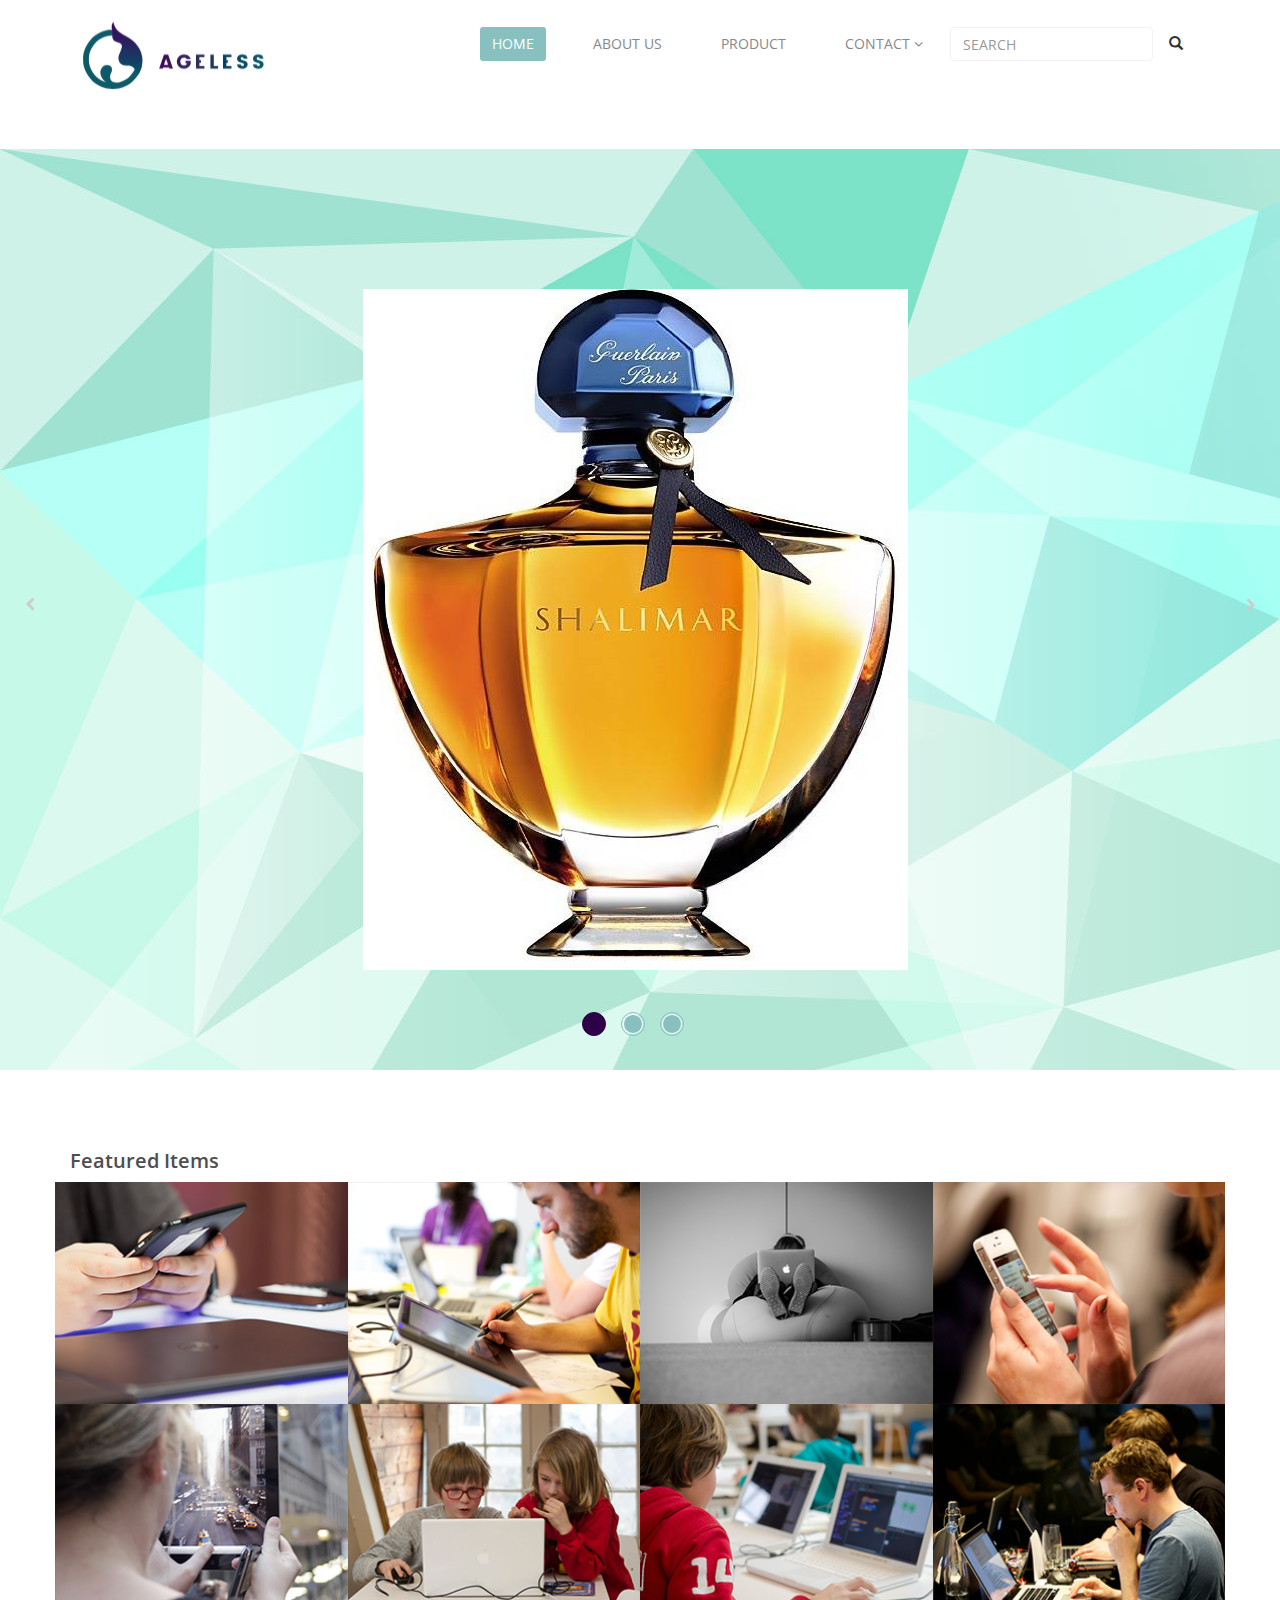
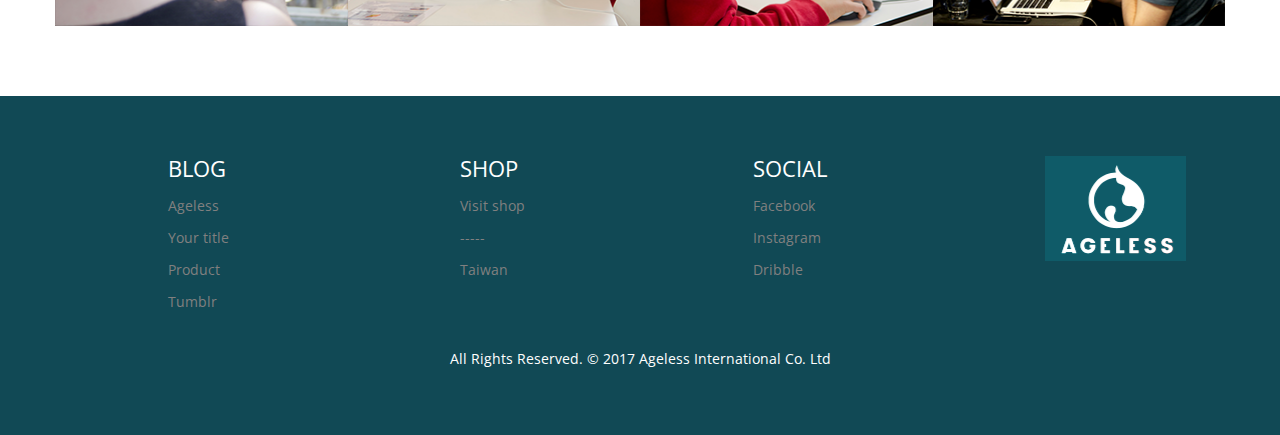
<file: index.html>
<!DOCTYPE html>
<html lang="en">
<head>
    <meta charset="utf-8">
    <meta name="viewport" content="width=device-width, initial-scale=1.0">
    <meta name="description" content="">
    <meta name="author" content="">
    <title>Home | Corlate</title>
	
	<!-- core CSS -->
    <!--<link href="css/bootstrap.min.css" rel="stylesheet">-->
    <link rel="stylesheet" href="https://maxcdn.bootstrapcdn.com/bootstrap/3.3.7/css/bootstrap.min.css" integrity="sha384-BVYiiSIFeK1dGmJRAkycuHAHRg32OmUcww7on3RYdg4Va+PmSTsz/K68vbdEjh4u" crossorigin="anonymous">
    <link href="css/font-awesome.min.css" rel="stylesheet">
    <link href="css/animate.min.css" rel="stylesheet">
    <link href="css/prettyPhoto.css" rel="stylesheet">
    <link href="css/main.css" rel="stylesheet">
    <link href="css/responsive.css" rel="stylesheet">
    <!--[if lt IE 9]>
    <script src="js/html5shiv.js"></script>
    <script src="js/respond.min.js"></script>
    <![endif]-->       
    <link rel="shortcut icon" href="images/ico/favicon.ico">
    <link rel="apple-touch-icon-precomposed" sizes="144x144" href="images/ico/apple-touch-icon-144-precomposed.png">
    <link rel="apple-touch-icon-precomposed" sizes="114x114" href="images/ico/apple-touch-icon-114-precomposed.png">
    <link rel="apple-touch-icon-precomposed" sizes="72x72" href="images/ico/apple-touch-icon-72-precomposed.png">
    <link rel="apple-touch-icon-precomposed" href="images/ico/apple-touch-icon-57-precomposed.png">
</head><!--/head-->

<body class="homepage">

    <header id="header">
        <nav class="navbar " role="banner">
            <div class="container">
                <div class="navbar-header">
                    <button type="button" class="navbar-toggle" data-toggle="collapse" data-target=".navbar-collapse">
                        <span class="sr-only">Toggle navigation</span>
                        <span class="icon-bar"></span>
                        <span class="icon-bar"></span>
                        <span class="icon-bar"></span>
                    </button>
                    <a class="navbar-brand" href="index.html"><img src="images/logo.png" alt="logo"></a>
                </div>

                <div class="collapse navbar-collapse navbar-right">
                    <ul class="nav navbar-nav">
                        <li class="active"><a href="index.html">HOME</a></li>
                        <li><a href="about-us.html">ABOUT US</a></li>
                        <li><a href="product.html">PRODUCT</a></li>
                        <li class="dropdown">
                            <a href="#" class="dropdown-toggle" data-toggle="dropdown">CONTACT <i class="fa fa-angle-down"></i></a>
                            <ul class="dropdown-menu">
                                <li><a href="office.html">OFFICE</a></li>
                                <li><a href="#">SHOP</a></li>
                                <li><a href="#">FACEBOOK & INSTAGRAM</a></li>
                                <li><a href="#">E-MAIL US</a></li>
                                <li><a href="#">CUSTOMER SERVICE</a></li>
                            </ul>
                        </li>
                    </ul>
                    <form class="navbar-form navbar-nav navbar-right">
                        <div class="form-group">
                            <input type="text" class="form-control" placeholder="SEARCH">
                        </div>
                        <button type="submit" class="btn btn-default btn-transparent">
                            <span class="glyphicon glyphicon-search" aria-hidden="true"></span>
                        </button>
                    </form>
                </div>
            </div><!--/.container-->
        </nav><!--/nav-->
		
    </header><!--/header-->

    <section id="main-slider" class="no-margin">
        <div class="carousel slide">
            <ol class="carousel-indicators">
                <li data-target="#main-slider" data-slide-to="0" class="active"></li>
                <li data-target="#main-slider" data-slide-to="1"></li>
                <li data-target="#main-slider" data-slide-to="2"></li>
            </ol>
            <div class="carousel-inner" style="background-image: url(images/slider/bg.jpg)">

                <div class="item active" >
                    <div class="container">
                        <div class="row slide-margin">
                            <!--
                            <div class="col-sm-6">
                                <div class="carousel-content">
                                    <h1 class="animation animated-item-1">Lorem ipsum dolor sit amet consectetur adipisicing elit</h1>
                                    <h2 class="animation animated-item-2">Accusantium doloremque laudantium totam rem aperiam, eaque ipsa...</h2>
                                    <a class="btn-slide animation animated-item-3" href="#">Read More</a>
                                </div>
                            </div>
                            -->

                            <div class="col-sm-6 col-sm-offset-3 animation animated-item-4">
                                <div class="slider-img">
                                    <img src="images/slider/img1.jpg" class="img-responsive">
                                </div>
                            </div>

                        </div>
                    </div>
                </div><!--/.item-->

                <div class="item">
                    <div class="container">
                        <div class="row slide-margin">
                            <div class="col-sm-6">
                                <div class="carousel-content">
                                    <h1 class="animation animated-item-1">Lorem ipsum dolor sit amet consectetur adipisicing elit</h1>
                                    <h2 class="animation animated-item-2">Accusantium doloremque laudantium totam rem aperiam, eaque ipsa...</h2>
                                    <a class="btn-slide animation animated-item-3" href="#">Read More</a>
                                </div>
                            </div>
                            <div class="col-sm-6 animation animated-item-4">
                                <div class="slider-img">
                                    <img src="images/slider/img2.jpg" class="img-responsive">
                                </div>
                            </div>

                        </div>
                    </div>
                </div><!--/.item-->

                <div class="item">
                    <div class="container">
                        <div class="row slide-margin">
                            <div class="col-sm-6">
                                <div class="carousel-content">
                                    <h1 class="animation animated-item-1">Lorem ipsum dolor sit amet consectetur adipisicing elit</h1>
                                    <h2 class="animation animated-item-2">Accusantium doloremque laudantium totam rem aperiam, eaque ipsa...</h2>
                                    <a class="btn-slide animation animated-item-3" href="#">Read More</a>
                                </div>
                            </div>
                            <div class="col-sm-6 animation animated-item-4">
                                <div class="slider-img">
                                    <img src="images/slider/img3.jpg" class="img-responsive">
                                </div>
                            </div>
                        </div>
                    </div>
                </div><!--/.item-->
            </div><!--/.carousel-inner-->
        </div><!--/.carousel-->
        <a class="prev hidden-xs" href="#main-slider" data-slide="prev">
            <i class="fa fa-chevron-left"></i>
        </a>
        <a class="next hidden-xs" href="#main-slider" data-slide="next">
            <i class="fa fa-chevron-right"></i>
        </a>
    </section><!--/#main-slider-->

    <section id="recent-works">
        <div class="container">
            <h2>Featured Items</h2>

            <div class="row">
                <div class="col-xs-12 col-sm-4 col-md-3">
                    <div class="recent-work-wrap">
                        <img class="img-responsive" src="images/portfolio/recent/item1.png" alt="">
                        <div class="overlay">
                            <div class="recent-work-inner">
                                <h3><a href="#">Product name</a> </h3>
                                <p>This is my product, which is very good!</p>
                                <a class="preview" href="images/portfolio/full/item1.png" rel="prettyPhoto"><i class="fa fa-eye"></i> View</a>
                            </div> 
                        </div>
                    </div>
                </div>   

                <div class="col-xs-12 col-sm-4 col-md-3">
                    <div class="recent-work-wrap">
                        <img class="img-responsive" src="images/portfolio/recent/item2.png" alt="">
                        <div class="overlay">
                            <div class="recent-work-inner">
                                <h3><a href="#">Product name</a></h3>
                                <p>This is my product, which is very good!</p>
                                <a class="preview" href="images/portfolio/full/item2.png" rel="prettyPhoto"><i class="fa fa-eye"></i> View</a>
                            </div> 
                        </div>
                    </div>
                </div> 

                <div class="col-xs-12 col-sm-4 col-md-3">
                    <div class="recent-work-wrap">
                        <img class="img-responsive" src="images/portfolio/recent/item3.png" alt="">
                        <div class="overlay">
                            <div class="recent-work-inner">
                                <h3><a href="#">Product name </a></h3>
                                <p>This is my product, which is very good!</p>
                                <a class="preview" href="images/portfolio/full/item3.png" rel="prettyPhoto"><i class="fa fa-eye"></i> View</a>
                            </div> 
                        </div>
                    </div>
                </div>   

                <div class="col-xs-12 col-sm-4 col-md-3">
                    <div class="recent-work-wrap">
                        <img class="img-responsive" src="images/portfolio/recent/item4.png" alt="">
                        <div class="overlay">
                            <div class="recent-work-inner">
                                <h3><a href="#">Product name </a></h3>
                                <p>This is my product, which is very good!</p>
                                <a class="preview" href="images/portfolio/full/item4.png" rel="prettyPhoto"><i class="fa fa-eye"></i> View</a>
                            </div> 
                        </div>
                    </div>
                </div>   
                
                <div class="col-xs-12 col-sm-4 col-md-3">
                    <div class="recent-work-wrap">
                        <img class="img-responsive" src="images/portfolio/recent/item5.png" alt="">
                        <div class="overlay">
                            <div class="recent-work-inner">
                                <h3><a href="#">Product name</a></h3>
                                <p>This is my product, which is very good!</p>
                                <a class="preview" href="images/portfolio/full/item5.png" rel="prettyPhoto"><i class="fa fa-eye"></i> View</a>
                            </div> 
                        </div>
                    </div>
                </div>   

                <div class="col-xs-12 col-sm-4 col-md-3">
                    <div class="recent-work-wrap">
                        <img class="img-responsive" src="images/portfolio/recent/item6.png" alt="">
                        <div class="overlay">
                            <div class="recent-work-inner">
                                <h3><a href="#">Product name </a></h3>
                                <p>This is my product, which is very good!</p>
                                <a class="preview" href="images/portfolio/full/item6.png" rel="prettyPhoto"><i class="fa fa-eye"></i> View</a>
                            </div> 
                        </div>
                    </div>
                </div> 

                <div class="col-xs-12 col-sm-4 col-md-3">
                    <div class="recent-work-wrap">
                        <img class="img-responsive" src="images/portfolio/recent/item7.png" alt="">
                        <div class="overlay">
                            <div class="recent-work-inner">
                                <h3><a href="#">Product name </a></h3>
                                <p>This is my product, which is very good!</p>
                                <a class="preview" href="images/portfolio/full/item7.png" rel="prettyPhoto"><i class="fa fa-eye"></i> View</a>
                            </div> 
                        </div>
                    </div>
                </div>   

                <div class="col-xs-12 col-sm-4 col-md-3">
                    <div class="recent-work-wrap">
                        <img class="img-responsive" src="images/portfolio/recent/item8.png" alt="">
                        <div class="overlay">
                            <div class="recent-work-inner">
                                <h3><a href="#">Product name </a></h3>
                                <p>This is my product, which is very good!</p>
                                <a class="preview" href="images/portfolio/full/item8.png" rel="prettyPhoto"><i class="fa fa-eye"></i> View</a>
                            </div> 
                        </div>
                    </div>
                </div>   
            </div><!--/.row-->
        </div><!--/.container-->
    </section><!--/#recent-works-->

    <section id="bottom">
        <div class="container">
            <div class="row">
                <div class="col-md-3 col-md-offset-1 col-xs-12">
                    <div class="widget">
                        <h3>BLOG</h3>
                        <ul>
                            <li><a href="#">Ageless</a></li>
                            <li><a href="#">Your title</a></li>
                            <li><a href="#">Product</a></li>
                            <li><a href="#">Tumblr</a></li>
                        </ul>
                    </div>    
                </div><!--/.col-md-3-->

                <div class="col-md-3 col-xs-12">
                    <div class="widget">
                        <h3>SHOP</h3>
                        <ul>
                            <li><a href="#">Visit shop</a></li>
                            <li><a href="#">-----</a></li>
                            <li><a href="#">Taiwan</a></li>
                        </ul>
                    </div>    
                </div><!--/.col-md-3-->

                <div class="col-md-3 col-xs-12">
                    <div class="widget">
                        <h3>SOCIAL</h3>
                        <ul>
                            <li><a href="#">Facebook</a></li>
                            <li><a href="#">Instagram</a></li>
                            <li><a href="#">Dribble</a></li>
                        </ul>
                    </div>    
                </div><!--/.col-md-3-->

                <div class="col-md-2 col-xs-12">
                    <img src="images/logo2.png">
                </div><!--/.col-md-3-->

            </div>

            <div id="footer" class="row">
                <div class="center">
                    All Rights Reserved. &copy; 2017 Ageless International Co. Ltd
                </div>
            </div>
        </div>

    </section><!--/#bottom-->


    <script src="js/jquery.js"></script>
    <script src="js/bootstrap.min.js"></script>
    <script src="js/jquery.prettyPhoto.js"></script>
    <script src="js/jquery.isotope.min.js"></script>
    <script src="js/main.js"></script>
    <script src="js/wow.min.js"></script>
</body>
</html>
</file>
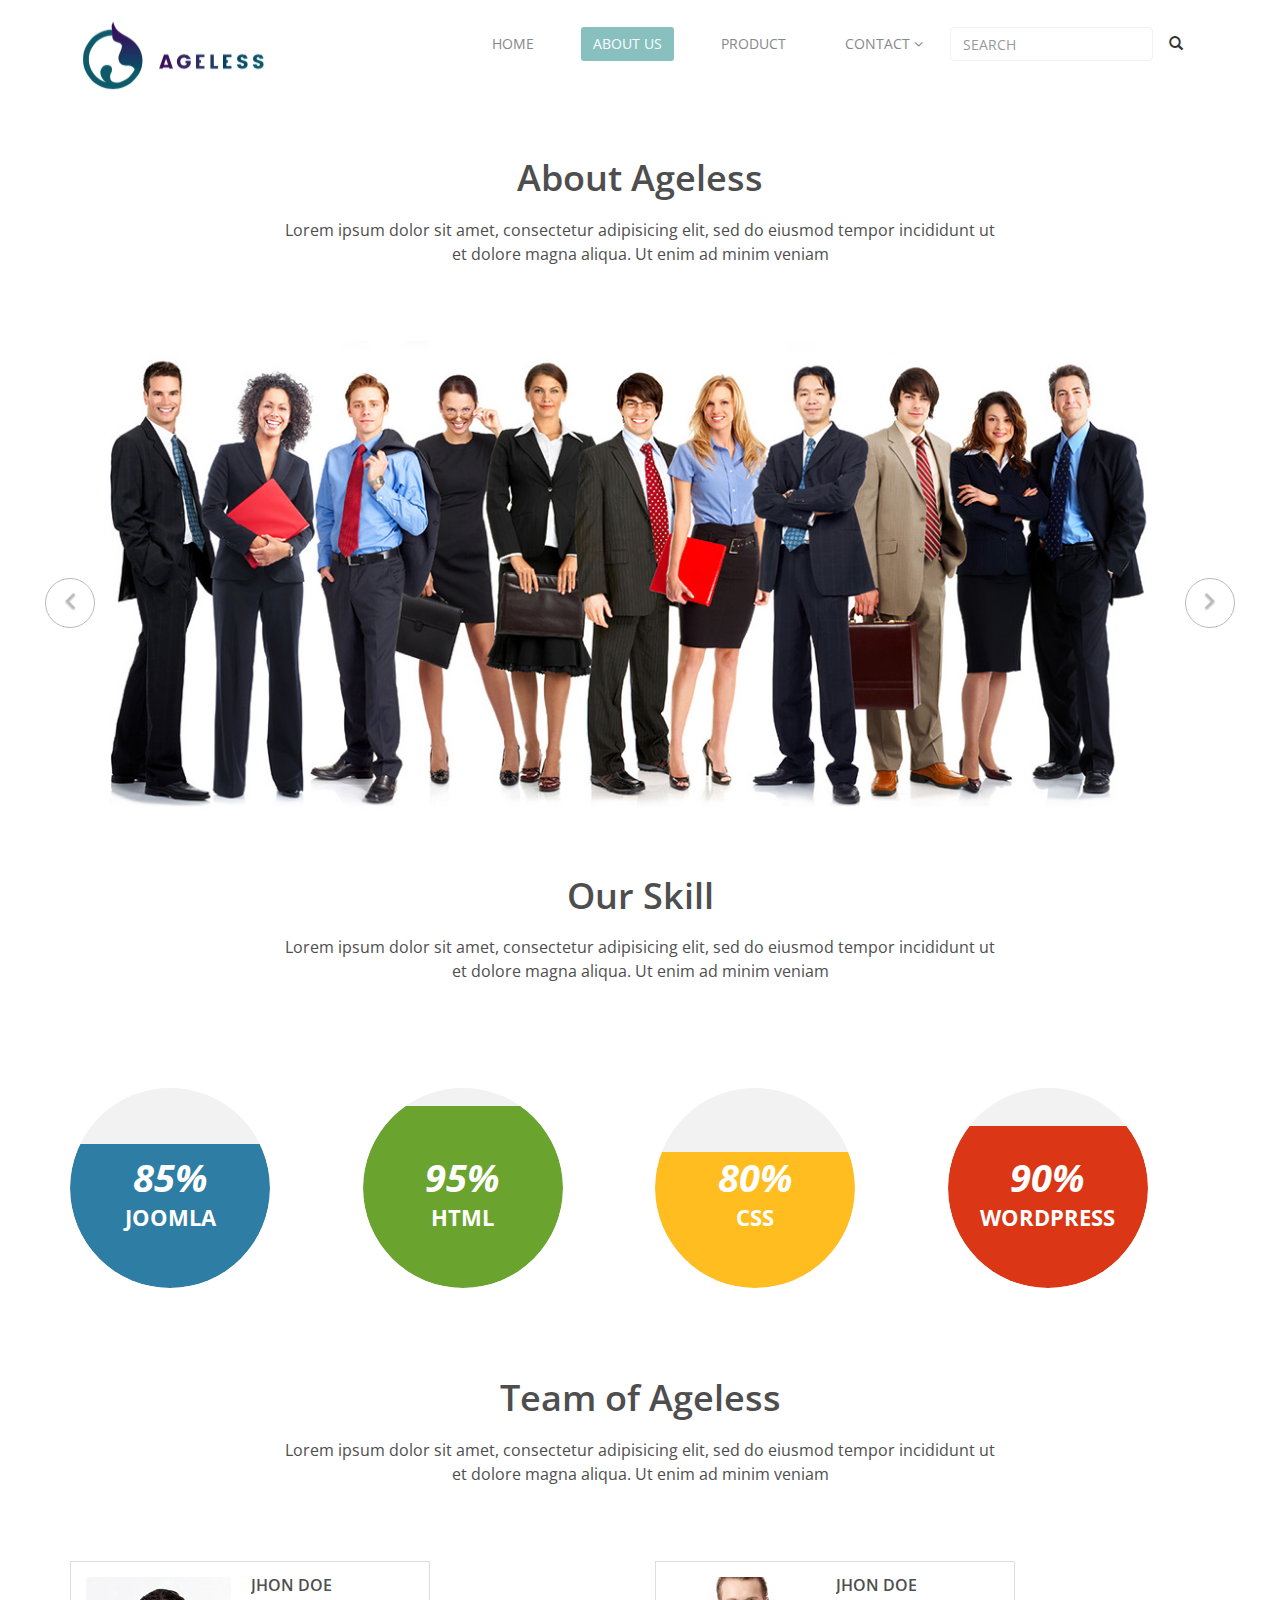
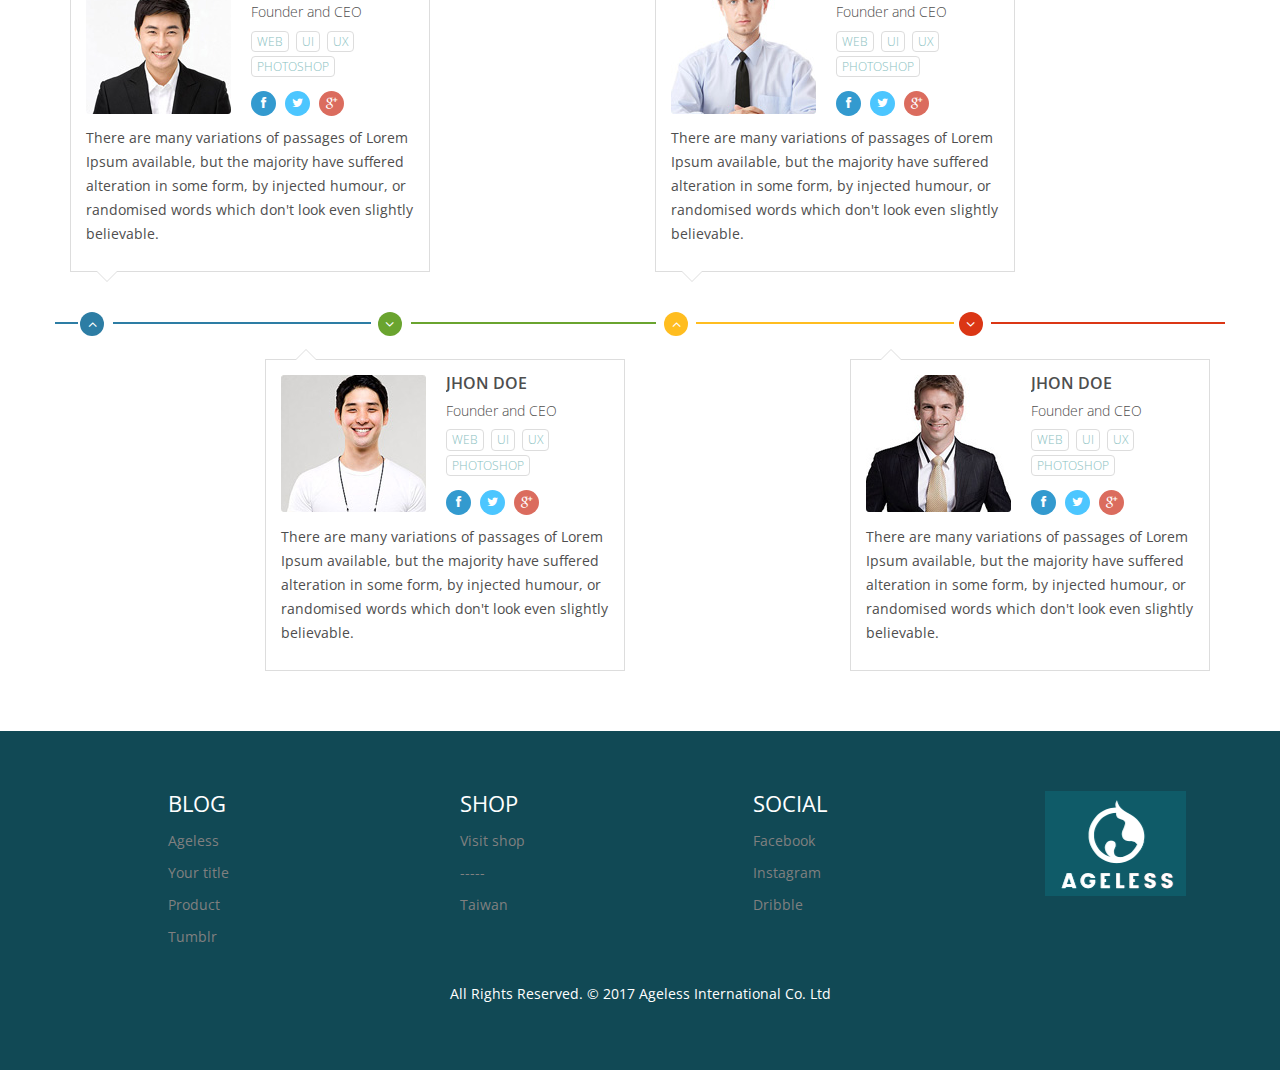
<file: about-us.html>
<!DOCTYPE html>
<html lang="en">
<head>
    <meta charset="utf-8">
    <meta name="viewport" content="width=device-width, initial-scale=1.0">
    <meta name="description" content="">
    <meta name="author" content="">
    <title>About Us | Ageless</title>
	
	<!-- core CSS -->
    <link href="css/bootstrap.min.css" rel="stylesheet">
    <link href="css/font-awesome.min.css" rel="stylesheet">
    <link href="css/prettyPhoto.css" rel="stylesheet">
    <link href="css/animate.min.css" rel="stylesheet">
	<link href="css/main.css" rel="stylesheet">
    <link href="css/responsive.css" rel="stylesheet">
	
    <!--[if lt IE 9]>
    <script src="js/html5shiv.js"></script>
    <script src="js/respond.min.js"></script>
    <![endif]-->       
    <link rel="shortcut icon" href="images/ico/favicon.ico">
    <link rel="apple-touch-icon-precomposed" sizes="144x144" href="images/ico/apple-touch-icon-144-precomposed.png">
    <link rel="apple-touch-icon-precomposed" sizes="114x114" href="images/ico/apple-touch-icon-114-precomposed.png">
    <link rel="apple-touch-icon-precomposed" sizes="72x72" href="images/ico/apple-touch-icon-72-precomposed.png">
    <link rel="apple-touch-icon-precomposed" href="images/ico/apple-touch-icon-57-precomposed.png">
</head><!--/head-->

<body>

	<header id="header">
		<nav class="navbar " role="banner">
			<div class="container">
				<div class="navbar-header">
					<button type="button" class="navbar-toggle" data-toggle="collapse" data-target=".navbar-collapse">
						<span class="sr-only">Toggle navigation</span>
						<span class="icon-bar"></span>
						<span class="icon-bar"></span>
						<span class="icon-bar"></span>
					</button>
					<a class="navbar-brand" href="index.html"><img src="images/logo.png" alt="logo"></a>
				</div>

				<div class="collapse navbar-collapse navbar-right">
					<ul class="nav navbar-nav">
						<li><a href="index.html">HOME</a></li>
						<li class="active"><a href="about-us.html">ABOUT US</a></li>
						<li><a href="product.html">PRODUCT</a></li>
						<li class="dropdown">
							<a href="#" class="dropdown-toggle" data-toggle="dropdown">CONTACT <i class="fa fa-angle-down"></i></a>
							<ul class="dropdown-menu">
								<li><a href="office.html">OFFICE</a></li>
								<li><a href="#">SHOP</a></li>
								<li><a href="#">FACEBOOK & INSTAGRAM</a></li>
								<li><a href="#">E-MAIL US</a></li>
								<li><a href="#">CUSTOMER SERVICE</a></li>
							</ul>
						</li>
					</ul>
					<form class="navbar-form navbar-nav navbar-right">
						<div class="form-group">
							<input type="text" class="form-control" placeholder="SEARCH">
						</div>
						<button type="submit" class="btn btn-default btn-transparent">
							<span class="glyphicon glyphicon-search" aria-hidden="true"></span>
						</button>
					</form>
				</div>
			</div><!--/.container-->
		</nav><!--/nav-->

	</header><!--/header-->

    <section id="about-us">
        <div class="container">
			<div class="center">
				<h2>About Ageless</h2>
				<p class="lead">Lorem ipsum dolor sit amet, consectetur adipisicing elit, sed do eiusmod tempor incididunt ut <br> et dolore magna aliqua. Ut enim ad minim veniam</p>
			</div>
			
			<!-- about us slider -->
			<div id="about-slider">
				<div id="carousel-slider" class="carousel slide" data-ride="carousel">
					<!-- Indicators -->
				  	<ol class="carousel-indicators visible-xs">
					    <li data-target="#carousel-slider" data-slide-to="0" class="active"></li>
					    <li data-target="#carousel-slider" data-slide-to="1"></li>
					    <li data-target="#carousel-slider" data-slide-to="2"></li>
				  	</ol>

					<div class="carousel-inner">
						<div class="item active">
							<img src="images/slider_one.jpg" class="img-responsive" alt=""> 
					   </div>
					   <div class="item">
							<img src="images/slider_one.jpg" class="img-responsive" alt=""> 
					   </div> 
					   <div class="item">
							<img src="images/slider_one.jpg" class="img-responsive" alt=""> 
					   </div> 
					</div>
					
					<a class="left carousel-control hidden-xs" href="#carousel-slider" data-slide="prev">
						<i class="fa fa-angle-left"></i> 
					</a>
					
					<a class=" right carousel-control hidden-xs"href="#carousel-slider" data-slide="next">
						<i class="fa fa-angle-right"></i> 
					</a>
				</div> <!--/#carousel-slider-->
			</div><!--/#about-slider-->
			
			
			<!-- Our Skill -->
			<div class="skill-wrap clearfix">
			
				<div class="center">
					<h2>Our Skill</h2>
					<p class="lead">Lorem ipsum dolor sit amet, consectetur adipisicing elit, sed do eiusmod tempor incididunt ut <br> et dolore magna aliqua. Ut enim ad minim veniam</p>
				</div>
				
				<div class="row">
		
					<div class="col-sm-3">
						<div class="sinlge-skill" data-wow-duration="1000ms" data-wow-delay="300ms">
							<div class="joomla-skill">                                   
								<p><em>85%</em></p>
								<p>Joomla</p>
							</div>
						</div>
					</div>
					
					 <div class="col-sm-3">
						<div class="sinlge-skill" data-wow-duration="1000ms" data-wow-delay="600ms">
							<div class="html-skill">                                  
								<p><em>95%</em></p>
								<p>HTML</p>
							</div>
						</div>
					</div>
					
					<div class="col-sm-3">
						<div class="sinlge-skill" data-wow-duration="1000ms" data-wow-delay="900ms">
							<div class="css-skill">                                    
								<p><em>80%</em></p>
								<p>CSS</p>
							</div>
						</div>
					</div>
					
					 <div class="col-sm-3">
						<div class="sinlge-skill" data-wow-duration="1000ms" data-wow-delay="1200ms">
							<div class="wp-skill">
								<p><em>90%</em></p>
								<p>Wordpress</p>                                     
							</div>
						</div>
					</div>
					
				</div>
	
            </div><!--/.our-skill-->
			

			<!-- our-team -->
			<div class="team">
				<div class="center">
					<h2>Team of Ageless</h2>
					<p class="lead">Lorem ipsum dolor sit amet, consectetur adipisicing elit, sed do eiusmod tempor incididunt ut <br> et dolore magna aliqua. Ut enim ad minim veniam</p>
				</div>

				<div class="row clearfix">
					<div class="col-md-4 col-sm-6">	
						<div class="single-profile-top" data-wow-duration="1000ms" data-wow-delay="300ms">
							<div class="media">
								<div class="pull-left">
									<a href="#"><img class="media-object" src="images/man1.jpg" alt=""></a>
								</div>
								<div class="media-body">
									<h4>Jhon Doe</h4>
									<h5>Founder and CEO</h5>
									<ul class="tag clearfix">
										<li class="btn"><a href="#">Web</a></li>
										<li class="btn"><a href="#">Ui</a></li>
										<li class="btn"><a href="#">Ux</a></li>
										<li class="btn"><a href="#">Photoshop</a></li>
									</ul>
									
									<ul class="social_icons">
										<li><a href="#"><i class="fa fa-facebook"></i></a></li>
										<li><a href="#"><i class="fa fa-twitter"></i></a></li> 
										<li><a href="#"><i class="fa fa-google-plus"></i></a></li>
									</ul>
								</div>
							</div><!--/.media -->
							<p>There are many variations of passages of Lorem Ipsum available, but the majority have suffered alteration in some form, by injected humour, or randomised words which don't look even slightly believable.</p>
						</div>
					</div><!--/.col-lg-4 -->
					
					
					<div class="col-md-4 col-sm-6 col-md-offset-2">	
						<div class="single-profile-top" data-wow-duration="1000ms" data-wow-delay="300ms">
							<div class="media">
								<div class="pull-left">
									<a href="#"><img class="media-object" src="images/man2.jpg" alt=""></a>
								</div>
								<div class="media-body">
									<h4>Jhon Doe</h4>
									<h5>Founder and CEO</h5>
									<ul class="tag clearfix">
										<li class="btn"><a href="#">Web</a></li>
										<li class="btn"><a href="#">Ui</a></li>
										<li class="btn"><a href="#">Ux</a></li>
										<li class="btn"><a href="#">Photoshop</a></li>
									</ul>
									<ul class="social_icons">
										<li><a href="#"><i class="fa fa-facebook"></i></a></li>
										<li><a href="#"><i class="fa fa-twitter"></i></a></li> 
										<li><a href="#"><i class="fa fa-google-plus"></i></a></li>
									</ul>
								</div>
							</div><!--/.media -->
							<p>There are many variations of passages of Lorem Ipsum available, but the majority have suffered alteration in some form, by injected humour, or randomised words which don't look even slightly believable.</p>
						</div>
					</div><!--/.col-lg-4 -->					
				</div> <!--/.row -->
				<div class="row team-bar">
					<div class="first-one-arrow hidden-xs">
						<hr>
					</div>
					<div class="first-arrow hidden-xs">
						<hr> <i class="fa fa-angle-up"></i>
					</div>
					<div class="second-arrow hidden-xs">
						<hr> <i class="fa fa-angle-down"></i>
					</div>
					<div class="third-arrow hidden-xs">
						<hr> <i class="fa fa-angle-up"></i>
					</div>
					<div class="fourth-arrow hidden-xs">
						<hr> <i class="fa fa-angle-down"></i>
					</div>
				</div> <!--skill_border-->       

				<div class="row clearfix">   
					<div class="col-md-4 col-sm-6 col-md-offset-2">	
						<div class="single-profile-bottom wow fadeInUp" data-wow-duration="1000ms" data-wow-delay="600ms">
							<div class="media">
								<div class="pull-left">
									<a href="#"><img class="media-object" src="images/man3.jpg" alt=""></a>
								</div>

								<div class="media-body">
									<h4>Jhon Doe</h4>
									<h5>Founder and CEO</h5>
									<ul class="tag clearfix">
										<li class="btn"><a href="#">Web</a></li>
										<li class="btn"><a href="#">Ui</a></li>
										<li class="btn"><a href="#">Ux</a></li>
										<li class="btn"><a href="#">Photoshop</a></li>
									</ul>
									<ul class="social_icons">
										<li><a href="#"><i class="fa fa-facebook"></i></a></li>
										<li><a href="#"><i class="fa fa-twitter"></i></a></li> 
										<li><a href="#"><i class="fa fa-google-plus"></i></a></li>
									</ul>
								</div>
							</div><!--/.media -->
							<p>There are many variations of passages of Lorem Ipsum available, but the majority have suffered alteration in some form, by injected humour, or randomised words which don't look even slightly believable.</p>
						</div>
					</div>
					<div class="col-md-4 col-sm-6 col-md-offset-2">
						<div class="single-profile-bottom wow fadeInUp" data-wow-duration="1000ms" data-wow-delay="600ms">
							<div class="media">
								<div class="pull-left">
									<a href="#"><img class="media-object" src="images/man4.jpg" alt=""></a>
								</div>
								<div class="media-body">
									<h4>Jhon Doe</h4>
									<h5>Founder and CEO</h5>
									<ul class="tag clearfix">
										<li class="btn"><a href="#">Web</a></li>
										<li class="btn"><a href="#">Ui</a></li>
										<li class="btn"><a href="#">Ux</a></li>
										<li class="btn"><a href="#">Photoshop</a></li>
									</ul>
									<ul class="social_icons">
										<li><a href="#"><i class="fa fa-facebook"></i></a></li>
										<li><a href="#"><i class="fa fa-twitter"></i></a></li> 
										<li><a href="#"><i class="fa fa-google-plus"></i></a></li>
									</ul>
								</div>
							</div><!--/.media -->
							<p>There are many variations of passages of Lorem Ipsum available, but the majority have suffered alteration in some form, by injected humour, or randomised words which don't look even slightly believable.</p>
						</div>
					</div>
				</div>	<!--/.row-->
			</div><!--section-->
		</div><!--/.container-->
    </section><!--/about-us-->

	<section id="bottom">
		<div class="container">
			<div class="row">
				<div class="col-md-3 col-md-offset-1 col-xs-12">
					<div class="widget">
						<h3>BLOG</h3>
						<ul>
							<li><a href="#">Ageless</a></li>
							<li><a href="#">Your title</a></li>
							<li><a href="#">Product</a></li>
							<li><a href="#">Tumblr</a></li>
						</ul>
					</div>
				</div><!--/.col-md-3-->

				<div class="col-md-3 col-xs-12">
					<div class="widget">
						<h3>SHOP</h3>
						<ul>
							<li><a href="#">Visit shop</a></li>
							<li><a href="#">-----</a></li>
							<li><a href="#">Taiwan</a></li>
						</ul>
					</div>
				</div><!--/.col-md-3-->

				<div class="col-md-3 col-xs-12">
					<div class="widget">
						<h3>SOCIAL</h3>
						<ul>
							<li><a href="#">Facebook</a></li>
							<li><a href="#">Instagram</a></li>
							<li><a href="#">Dribble</a></li>
						</ul>
					</div>
				</div><!--/.col-md-3-->

				<div class="col-md-2 col-xs-12">
					<img src="images/logo2.png">
				</div><!--/.col-md-3-->

			</div>

			<div id="footer">
				<div class="center">
					All Rights Reserved. &copy; 2017 Ageless International Co. Ltd
				</div>
			</div>
		</div>

	</section><!--/#bottom-->
    

    <script src="js/jquery.js"></script>
    <script type="text/javascript">
        $('.carousel').carousel()
    </script>
    <script src="js/bootstrap.min.js"></script>
    <script src="js/jquery.prettyPhoto.js"></script>
    <script src="js/jquery.isotope.min.js"></script>
    <script src="js/main.js"></script>
    <script src="js/wow.min.js"></script>
</body>
</html>
</file>
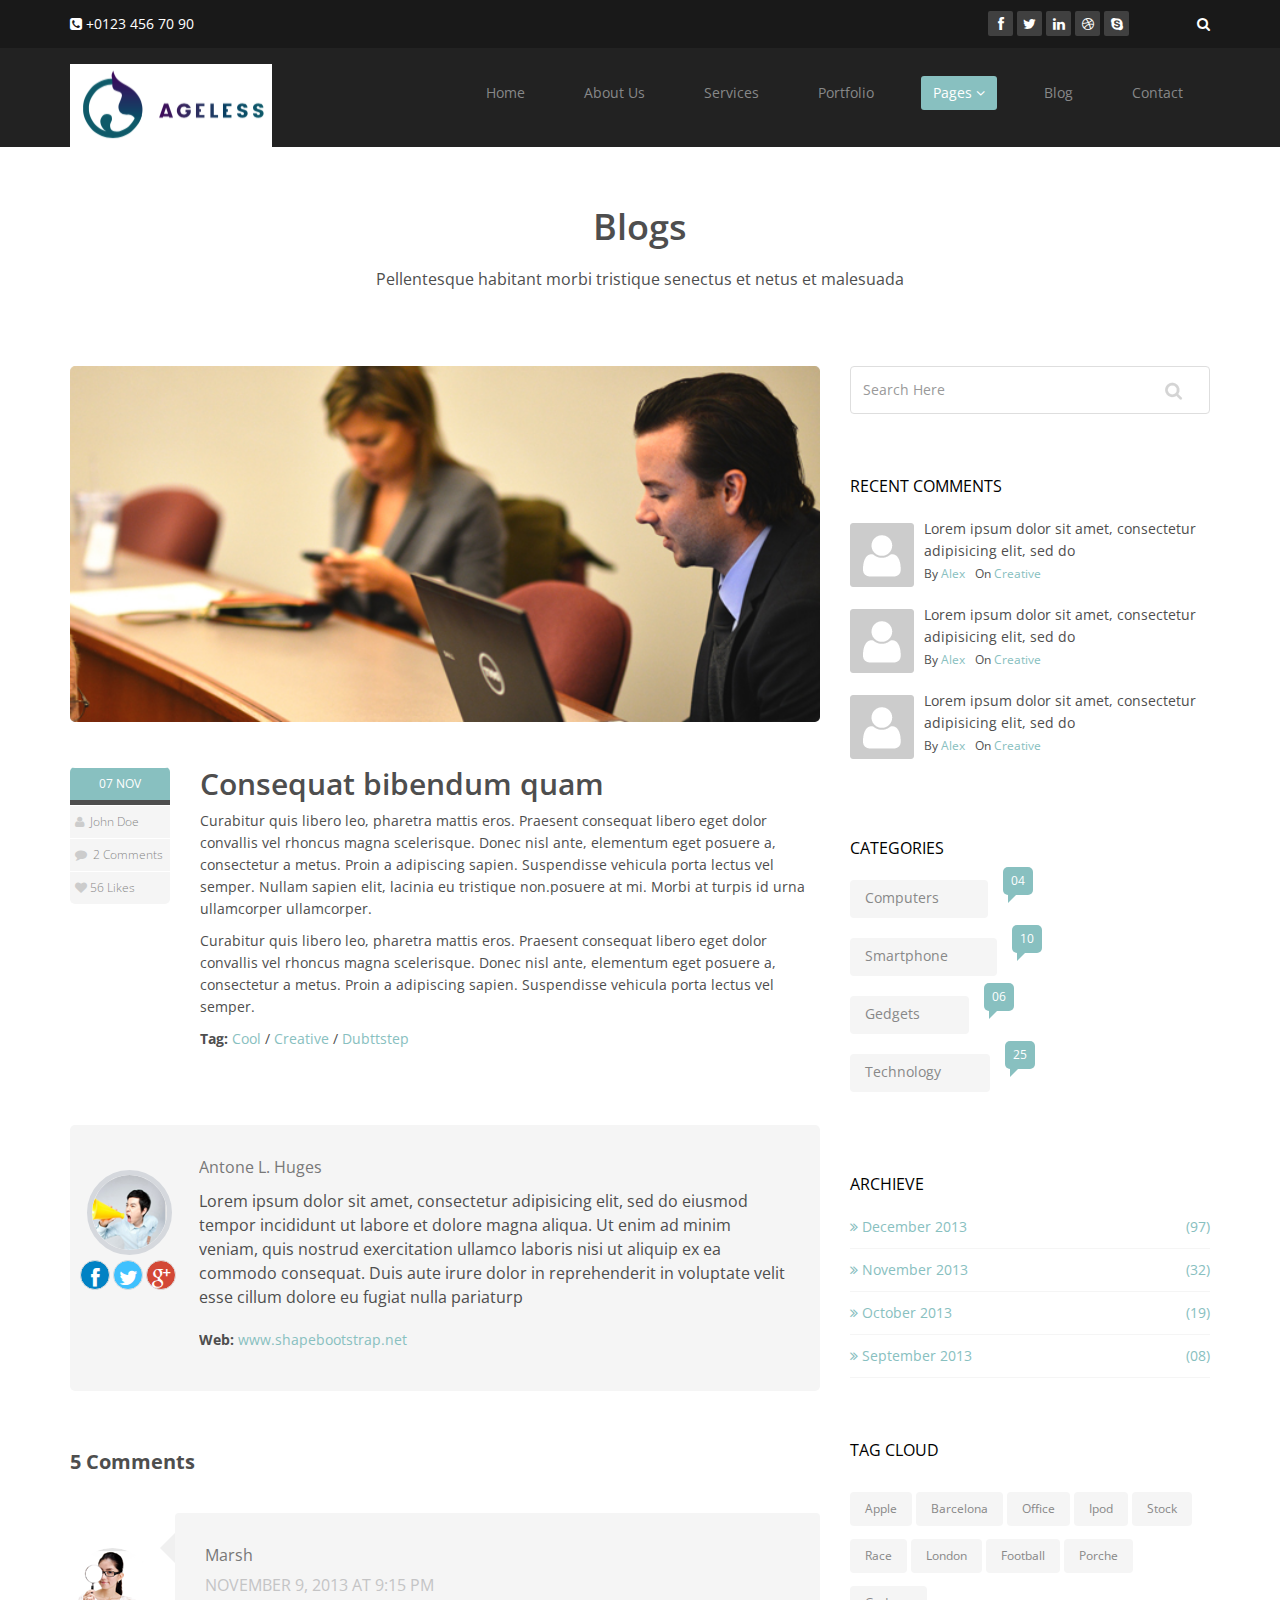
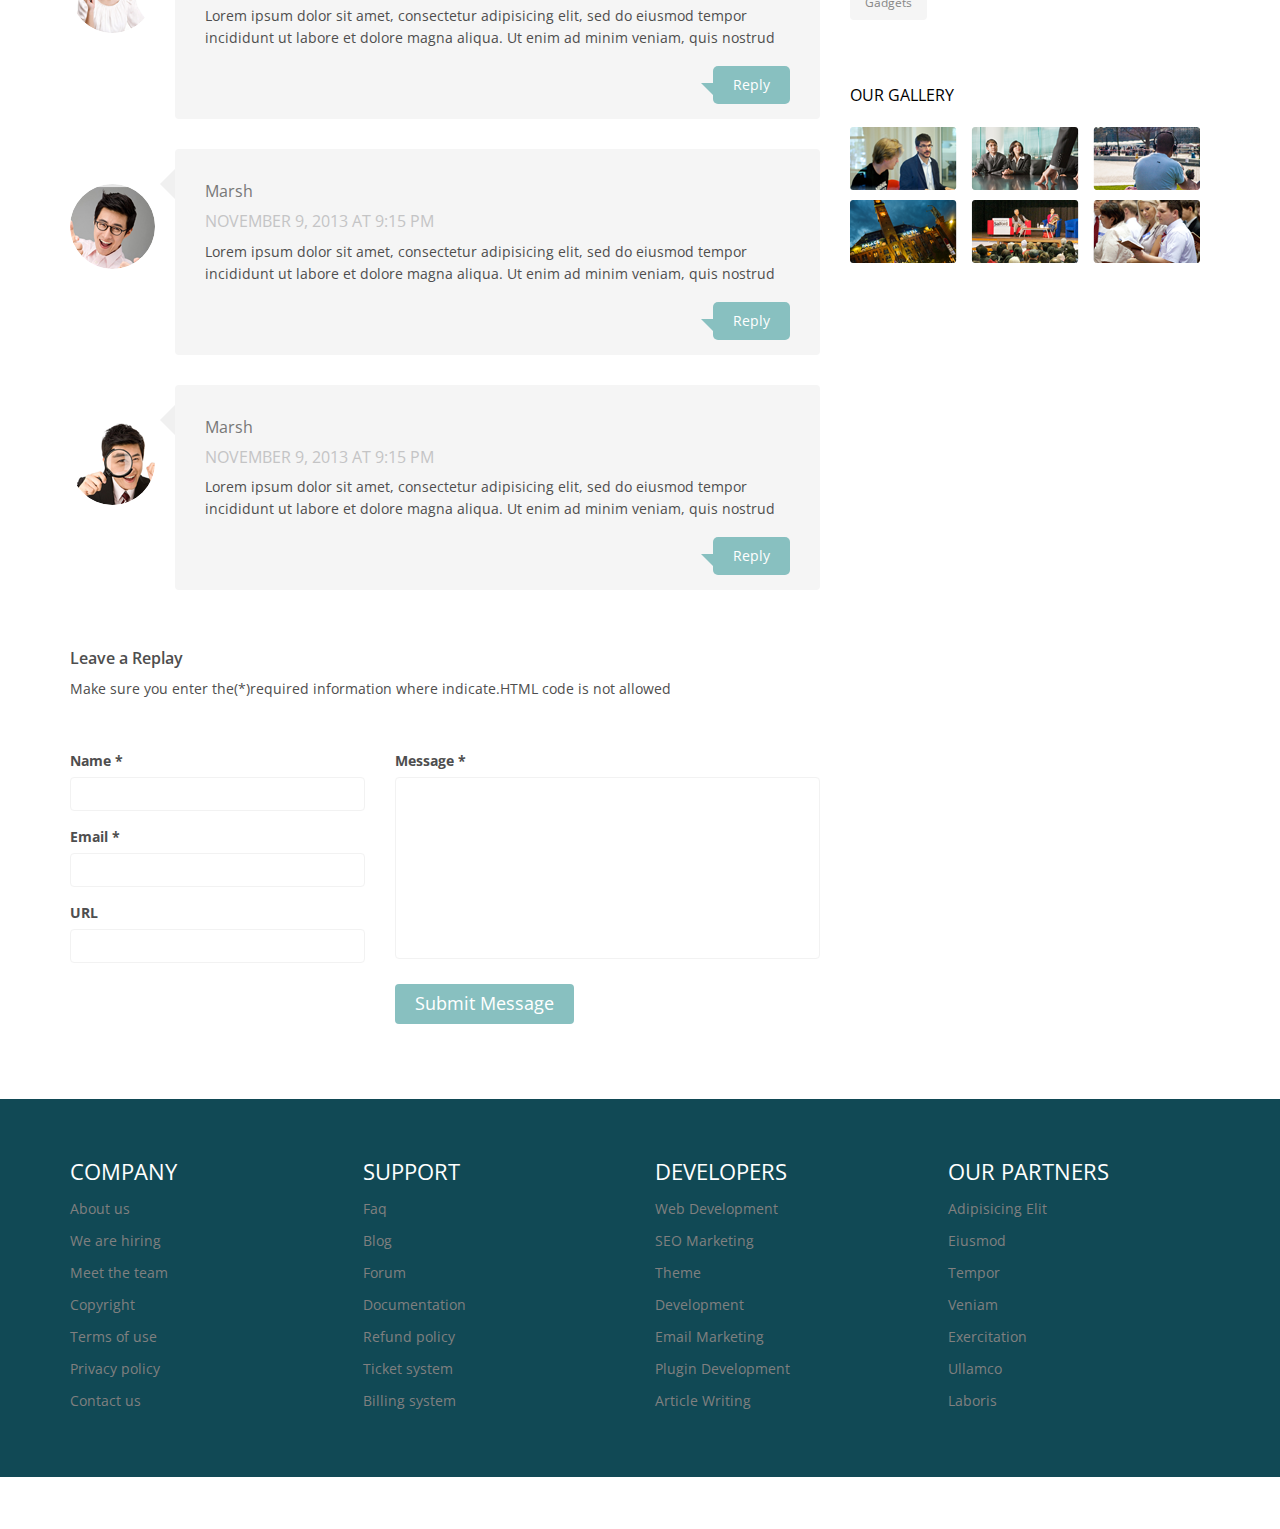
<file: blog-item.html>
<!DOCTYPE html>
<html lang="en">
<head>
    <meta charset="utf-8">
    <meta name="viewport" content="width=device-width, initial-scale=1.0">
    <meta name="description" content="">
    <meta name="author" content="">
    <title>Blog Single | Corlate</title>
    
    <!-- core CSS -->
    <link href="css/bootstrap.min.css" rel="stylesheet">
    <link href="css/font-awesome.min.css" rel="stylesheet">
    <link href="css/prettyPhoto.css" rel="stylesheet">
    <link href="css/animate.min.css" rel="stylesheet">
    <link href="css/main.css" rel="stylesheet">
    <link href="css/responsive.css" rel="stylesheet">
    
    <!--[if lt IE 9]>
    <script src="js/html5shiv.js"></script>
    <script src="js/respond.min.js"></script>
    <![endif]-->       
    <link rel="shortcut icon" href="images/ico/favicon.ico">
    <link rel="apple-touch-icon-precomposed" sizes="144x144" href="images/ico/apple-touch-icon-144-precomposed.png">
    <link rel="apple-touch-icon-precomposed" sizes="114x114" href="images/ico/apple-touch-icon-114-precomposed.png">
    <link rel="apple-touch-icon-precomposed" sizes="72x72" href="images/ico/apple-touch-icon-72-precomposed.png">
    <link rel="apple-touch-icon-precomposed" href="images/ico/apple-touch-icon-57-precomposed.png">
</head><!--/head-->

<body>

    <header id="header">
        <div class="top-bar">
            <div class="container">
                <div class="row">
                    <div class="col-sm-6 col-xs-4">
                        <div class="top-number"><p><i class="fa fa-phone-square"></i>  +0123 456 70 90</p></div>
                    </div>
                    <div class="col-sm-6 col-xs-8">
                       <div class="social">
                            <ul class="social-share">
                                <li><a href="#"><i class="fa fa-facebook"></i></a></li>
                                <li><a href="#"><i class="fa fa-twitter"></i></a></li>
                                <li><a href="#"><i class="fa fa-linkedin"></i></a></li> 
                                <li><a href="#"><i class="fa fa-dribbble"></i></a></li>
                                <li><a href="#"><i class="fa fa-skype"></i></a></li>
                            </ul>
                            <div class="search">
                                <form role="form">
                                    <input type="text" class="search-form" autocomplete="off" placeholder="Search">
                                    <i class="fa fa-search"></i>
                                </form>
                           </div>
                       </div>
                    </div>
                </div>
            </div><!--/.container-->
        </div><!--/.top-bar-->

        <nav class="navbar navbar-inverse" role="banner">
            <div class="container">
                <div class="navbar-header">
                    <button type="button" class="navbar-toggle" data-toggle="collapse" data-target=".navbar-collapse">
                        <span class="sr-only">Toggle navigation</span>
                        <span class="icon-bar"></span>
                        <span class="icon-bar"></span>
                        <span class="icon-bar"></span>
                    </button>
                    <a class="navbar-brand" href="index.html"><img src="images/logo.png" alt="logo"></a>
                </div>
                
                <div class="collapse navbar-collapse navbar-right">
                    <ul class="nav navbar-nav">
                        <li><a href="index.html">Home</a></li>
                        <li><a href="about-us.html">About Us</a></li>
                        <li><a href="services.html">Services</a></li>
                        <li><a href="portfolio.html">Portfolio</a></li>
                        <li class="dropdown active">
                            <a href="#" class="dropdown-toggle" data-toggle="dropdown">Pages <i class="fa fa-angle-down"></i></a>
                            <ul class="dropdown-menu">
                                <li class="active"><a href="blog-item.html">Blog Single</a></li>
                                <li><a href="pricing.html">Pricing</a></li>
                                <li><a href="404.html">404</a></li>
                                <li><a href="shortcodes.html">Shortcodes</a></li>
                            </ul>
                        </li>
                        <li><a href="blog.html">Blog</a></li> 
                        <li><a href="contact-us.html">Contact</a></li>                        
                    </ul>
                </div>
            </div><!--/.container-->
        </nav><!--/nav-->
        
    </header><!--/header-->


    <section id="blog" class="container">
        <div class="center">
            <h2>Blogs</h2>
            <p class="lead">Pellentesque habitant morbi tristique senectus et netus et malesuada</p>
        </div>

        <div class="blog">
            <div class="row">
                <div class="col-md-8">
                    <div class="blog-item">
                        <img class="img-responsive img-blog" src="images/blog/blog1.jpg" width="100%" alt="" />
                            <div class="row">  
                                <div class="col-xs-12 col-sm-2 text-center">
                                    <div class="entry-meta">
                                        <span id="publish_date">07  NOV</span>
                                        <span><i class="fa fa-user"></i> <a href="#"> John Doe</a></span>
                                        <span><i class="fa fa-comment"></i> <a href="blog-item.html#comments">2 Comments</a></span>
                                        <span><i class="fa fa-heart"></i><a href="#">56 Likes</a></span>
                                    </div>
                                </div>
                                <div class="col-xs-12 col-sm-10 blog-content">
                                    <h2>Consequat bibendum quam</h2>
                                    <p>Curabitur quis libero leo, pharetra mattis eros. Praesent consequat libero eget dolor convallis vel rhoncus magna scelerisque. Donec nisl ante, elementum eget posuere a, consectetur a metus. Proin a adipiscing sapien. Suspendisse vehicula porta lectus vel semper. Nullam sapien elit, lacinia eu tristique non.posuere at mi. Morbi at turpis id urna ullamcorper ullamcorper.</p>

                                    <p>Curabitur quis libero leo, pharetra mattis eros. Praesent consequat libero eget dolor convallis vel rhoncus magna scelerisque. Donec nisl ante, elementum eget posuere a, consectetur a metus. Proin a adipiscing sapien. Suspendisse vehicula porta lectus vel semper.</p>

                                    <div class="post-tags">
                                        <strong>Tag:</strong> <a href="#">Cool</a> / <a href="#">Creative</a> / <a href="#">Dubttstep</a>
                                    </div>

                                </div>
                            </div>
                        </div><!--/.blog-item-->
                        
                        <div class="media reply_section">
                            <div class="pull-left post_reply text-center">
                                <a href="#"><img src="images/blog/boy.png" class="img-circle" alt="" /></a>
                                <ul>
                                    <li><a href="#"><i class="fa fa-facebook"></i></a></li>
                                    <li><a href="#"><i class="fa fa-twitter"></i></a></li>
                                    <li><a href="#"><i class="fa fa-google-plus"></i> </a></li>
                                </ul>
                            </div>
                            <div class="media-body post_reply_content">
                                <h3>Antone L. Huges</h3>
                                <p class="lead">Lorem ipsum dolor sit amet, consectetur adipisicing elit, sed do eiusmod tempor incididunt ut labore et dolore magna aliqua. Ut enim ad minim veniam, quis nostrud exercitation ullamco laboris nisi ut aliquip ex ea commodo consequat. Duis aute irure dolor in reprehenderit in voluptate velit esse cillum dolore eu fugiat nulla pariaturp</p>
                                <p><strong>Web:</strong> <a href="http://www.shapebootstrap.net">www.shapebootstrap.net</a></p>
                            </div>
                        </div> 
                        
                        <h1 id="comments_title">5 Comments</h1>
                        <div class="media comment_section">
                            <div class="pull-left post_comments">
                                <a href="#"><img src="images/blog/girl.png" class="img-circle" alt="" /></a>
                            </div>
                            <div class="media-body post_reply_comments">
                                <h3>Marsh</h3>
                                <h4>NOVEMBER 9, 2013 AT 9:15 PM</h4>
                                <p>Lorem ipsum dolor sit amet, consectetur adipisicing elit, sed do eiusmod tempor incididunt ut labore et dolore magna aliqua. Ut enim ad minim veniam, quis nostrud</p>
                                <a href="#">Reply</a>
                            </div>
                        </div> 
                        <div class="media comment_section">
                            <div class="pull-left post_comments">
                                <a href="#"><img src="images/blog/boy2.png" class="img-circle" alt="" /></a>
                            </div>
                            <div class="media-body post_reply_comments">
                                <h3>Marsh</h3>
                                <h4>NOVEMBER 9, 2013 AT 9:15 PM</h4>
                                <p>Lorem ipsum dolor sit amet, consectetur adipisicing elit, sed do eiusmod tempor incididunt ut labore et dolore magna aliqua. Ut enim ad minim veniam, quis nostrud</p>
                                <a href="#">Reply</a>
                            </div>
                        </div> 
                        <div class="media comment_section">
                            <div class="pull-left post_comments">
                                <a href="#"><img src="images/blog/boy3.png" class="img-circle" alt="" /></a>
                            </div>
                            <div class="media-body post_reply_comments">
                                <h3>Marsh</h3>
                                <h4>NOVEMBER 9, 2013 AT 9:15 PM</h4>
                                <p>Lorem ipsum dolor sit amet, consectetur adipisicing elit, sed do eiusmod tempor incididunt ut labore et dolore magna aliqua. Ut enim ad minim veniam, quis nostrud</p>
                                <a href="#">Reply</a>
                            </div>
                        </div> 


                        <div id="contact-page clearfix">
                            <div class="status alert alert-success" style="display: none"></div>
                            <div class="message_heading">
                                <h4>Leave a Replay</h4>
                                <p>Make sure you enter the(*)required information where indicate.HTML code is not allowed</p>
                            </div> 
      
                            <form id="main-contact-form" class="contact-form" name="contact-form" method="post" action="sendemail.php" role="form">
                                <div class="row">
                                    <div class="col-sm-5">
                                        <div class="form-group">
                                            <label>Name *</label>
                                            <input type="text" class="form-control" required="required">
                                        </div>
                                        <div class="form-group">
                                            <label>Email *</label>
                                            <input type="email" class="form-control" required="required">
                                        </div>
                                        <div class="form-group">
                                            <label>URL</label>
                                            <input type="url" class="form-control">
                                        </div>                    
                                    </div>
                                    <div class="col-sm-7">                        
                                        <div class="form-group">
                                            <label>Message *</label>
                                            <textarea name="message" id="message" required="required" class="form-control" rows="8"></textarea>
                                        </div>                        
                                        <div class="form-group">
                                            <button type="submit" class="btn btn-primary btn-lg" required="required">Submit Message</button>
                                        </div>
                                    </div>
                                </div>
                            </form>     
                        </div><!--/#contact-page-->
                    </div><!--/.col-md-8-->

                <aside class="col-md-4">
                    <div class="widget search">
                        <form role="form">
                                <input type="text" class="form-control search_box" autocomplete="off" placeholder="Search Here">
                        </form>
                    </div><!--/.search-->
    				
    				<div class="widget categories">
                        <h3>Recent Comments</h3>
                        <div class="row">
                            <div class="col-sm-12">
                                <div class="single_comments">
    								<img src="images/blog/avatar3.png" alt=""  />
    								<p>Lorem ipsum dolor sit amet, consectetur adipisicing elit, sed do </p>
                                    <div class="entry-meta small muted">
                                        <span>By <a href="#">Alex</a></span <span>On <a href="#">Creative</a></span>
                                    </div>
    							</div>
    							<div class="single_comments">
    								<img src="images/blog/avatar3.png" alt=""  />
    								<p>Lorem ipsum dolor sit amet, consectetur adipisicing elit, sed do </p>
    								<div class="entry-meta small muted">
                                        <span>By <a href="#">Alex</a></span <span>On <a href="#">Creative</a></span>
                                    </div>
    							</div>
    							<div class="single_comments">
    								<img src="images/blog/avatar3.png" alt=""  />
    								<p>Lorem ipsum dolor sit amet, consectetur adipisicing elit, sed do </p>
    								<div class="entry-meta small muted">
                                        <span>By <a href="#">Alex</a></span <span>On <a href="#">Creative</a></span>
                                    </div>
    							</div>
    							
                            </div>
                        </div>                     
                    </div><!--/.recent comments-->
                     

                    <div class="widget categories">
                        <h3>Categories</h3>
                        <div class="row">
                            <div class="col-sm-6">
                                <ul class="blog_category">
                                    <li><a href="#">Computers <span class="badge">04</span></a></li>
                                    <li><a href="#">Smartphone <span class="badge">10</span></a></li>
                                    <li><a href="#">Gedgets <span class="badge">06</span></a></li>
                                    <li><a href="#">Technology <span class="badge">25</span></a></li>
                                </ul>
                            </div>
                        </div>                     
                    </div><!--/.categories-->
    				
    				<div class="widget archieve">
                        <h3>Archieve</h3>
                        <div class="row">
                            <div class="col-sm-12">
                                <ul class="blog_archieve">
                                    <li><a href="#"><i class="fa fa-angle-double-right"></i> December 2013 <span class="pull-right">(97)</span></a></li>
                                    <li><a href="#"><i class="fa fa-angle-double-right"></i> November 2013 <span class="pull-right">(32)</a></li>
                                    <li><a href="#"><i class="fa fa-angle-double-right"></i> October 2013 <span class="pull-right">(19)</a></li>
                                    <li><a href="#"><i class="fa fa-angle-double-right"></i> September 2013 <span class="pull-right">(08)</a></li>
                                </ul>
                            </div>
                        </div>                     
                    </div><!--/.archieve-->
    				
                    <div class="widget tags">
                        <h3>Tag Cloud</h3>
                        <ul class="tag-cloud">
                            <li><a class="btn btn-xs btn-primary" href="#">Apple</a></li>
                            <li><a class="btn btn-xs btn-primary" href="#">Barcelona</a></li>
                            <li><a class="btn btn-xs btn-primary" href="#">Office</a></li>
                            <li><a class="btn btn-xs btn-primary" href="#">Ipod</a></li>
                            <li><a class="btn btn-xs btn-primary" href="#">Stock</a></li>
                            <li><a class="btn btn-xs btn-primary" href="#">Race</a></li>
                            <li><a class="btn btn-xs btn-primary" href="#">London</a></li>
                            <li><a class="btn btn-xs btn-primary" href="#">Football</a></li>
                            <li><a class="btn btn-xs btn-primary" href="#">Porche</a></li>
                            <li><a class="btn btn-xs btn-primary" href="#">Gadgets</a></li>
                        </ul>
                    </div><!--/.tags-->
    				
    				<div class="widget blog_gallery">
                        <h3>Our Gallery</h3>
                        <ul class="sidebar-gallery">
                            <li><a href="#"><img src="images/blog/gallery1.png" alt="" /></a></li>
                            <li><a href="#"><img src="images/blog/gallery2.png" alt="" /></a></li>
                            <li><a href="#"><img src="images/blog/gallery3.png" alt="" /></a></li>
                            <li><a href="#"><img src="images/blog/gallery4.png" alt="" /></a></li>
                            <li><a href="#"><img src="images/blog/gallery5.png" alt="" /></a></li>
                            <li><a href="#"><img src="images/blog/gallery6.png" alt="" /></a></li>
                        </ul>
                    </div><!--/.blog_gallery-->
    					
    				
                </aside>     

            </div><!--/.row-->

         </div><!--/.blog-->

    </section><!--/#blog-->


    <section id="bottom">
        <div class="container wow fadeInDown" data-wow-duration="1000ms" data-wow-delay="600ms">
            <div class="row">
                <div class="col-md-3 col-sm-6">
                    <div class="widget">
                        <h3>Company</h3>
                        <ul>
                            <li><a href="#">About us</a></li>
                            <li><a href="#">We are hiring</a></li>
                            <li><a href="#">Meet the team</a></li>
                            <li><a href="#">Copyright</a></li>
                            <li><a href="#">Terms of use</a></li>
                            <li><a href="#">Privacy policy</a></li>
                            <li><a href="#">Contact us</a></li>
                        </ul>
                    </div>    
                </div><!--/.col-md-3-->

                <div class="col-md-3 col-sm-6">
                    <div class="widget">
                        <h3>Support</h3>
                        <ul>
                            <li><a href="#">Faq</a></li>
                            <li><a href="#">Blog</a></li>
                            <li><a href="#">Forum</a></li>
                            <li><a href="#">Documentation</a></li>
                            <li><a href="#">Refund policy</a></li>
                            <li><a href="#">Ticket system</a></li>
                            <li><a href="#">Billing system</a></li>
                        </ul>
                    </div>    
                </div><!--/.col-md-3-->

                <div class="col-md-3 col-sm-6">
                    <div class="widget">
                        <h3>Developers</h3>
                        <ul>
                            <li><a href="#">Web Development</a></li>
                            <li><a href="#">SEO Marketing</a></li>
                            <li><a href="#">Theme</a></li>
                            <li><a href="#">Development</a></li>
                            <li><a href="#">Email Marketing</a></li>
                            <li><a href="#">Plugin Development</a></li>
                            <li><a href="#">Article Writing</a></li>
                        </ul>
                    </div>    
                </div><!--/.col-md-3-->

                <div class="col-md-3 col-sm-6">
                    <div class="widget">
                        <h3>Our Partners</h3>
                        <ul>
                            <li><a href="#">Adipisicing Elit</a></li>
                            <li><a href="#">Eiusmod</a></li>
                            <li><a href="#">Tempor</a></li>
                            <li><a href="#">Veniam</a></li>
                            <li><a href="#">Exercitation</a></li>
                            <li><a href="#">Ullamco</a></li>
                            <li><a href="#">Laboris</a></li>
                        </ul>
                    </div>    
                </div><!--/.col-md-3-->
            </div>
        </div>
    </section><!--/#bottom-->

    <footer id="footer" class="midnight-blue">
        <div class="container">
            <div class="row">
                <div class="col-sm-6">
                    &copy; 2013 <a target="_blank" href="http://shapebootstrap.net/" title="Free Twitter Bootstrap WordPress Themes and HTML templates">ShapeBootstrap</a>. All Rights Reserved.
                </div>
                <div class="col-sm-6">
                    <ul class="pull-right">
                        <li><a href="#">Home</a></li>
                        <li><a href="#">About Us</a></li>
                        <li><a href="#">Faq</a></li>
                        <li><a href="#">Contact Us</a></li>
                    </ul>
                </div>
            </div>
        </div>
    </footer><!--/#footer-->

    <script src="js/jquery.js"></script>
    <script src="js/bootstrap.min.js"></script>
    <script src="js/jquery.prettyPhoto.js"></script>
    <script src="js/jquery.isotope.min.js"></script>
    <script src="js/main.js"></script>
    <script src="js/wow.min.js"></script>
</body>
</html>
</file>
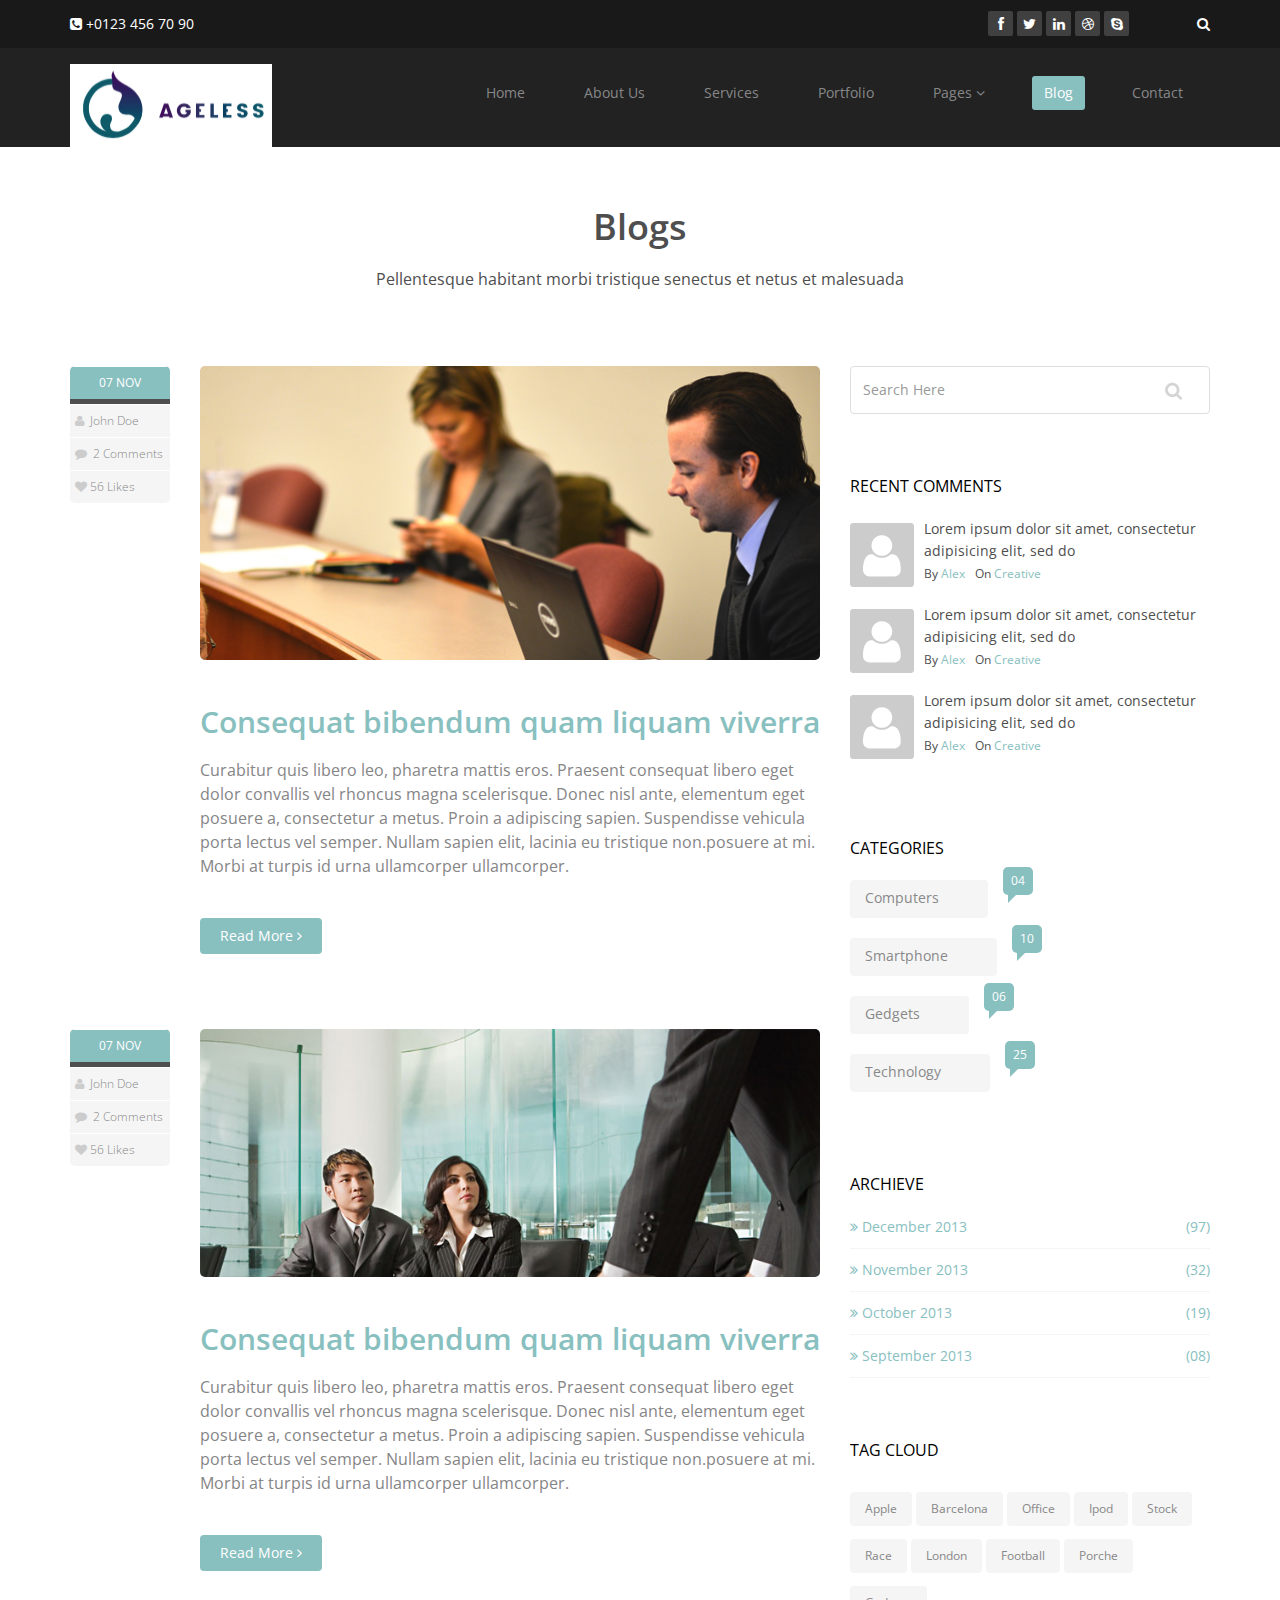
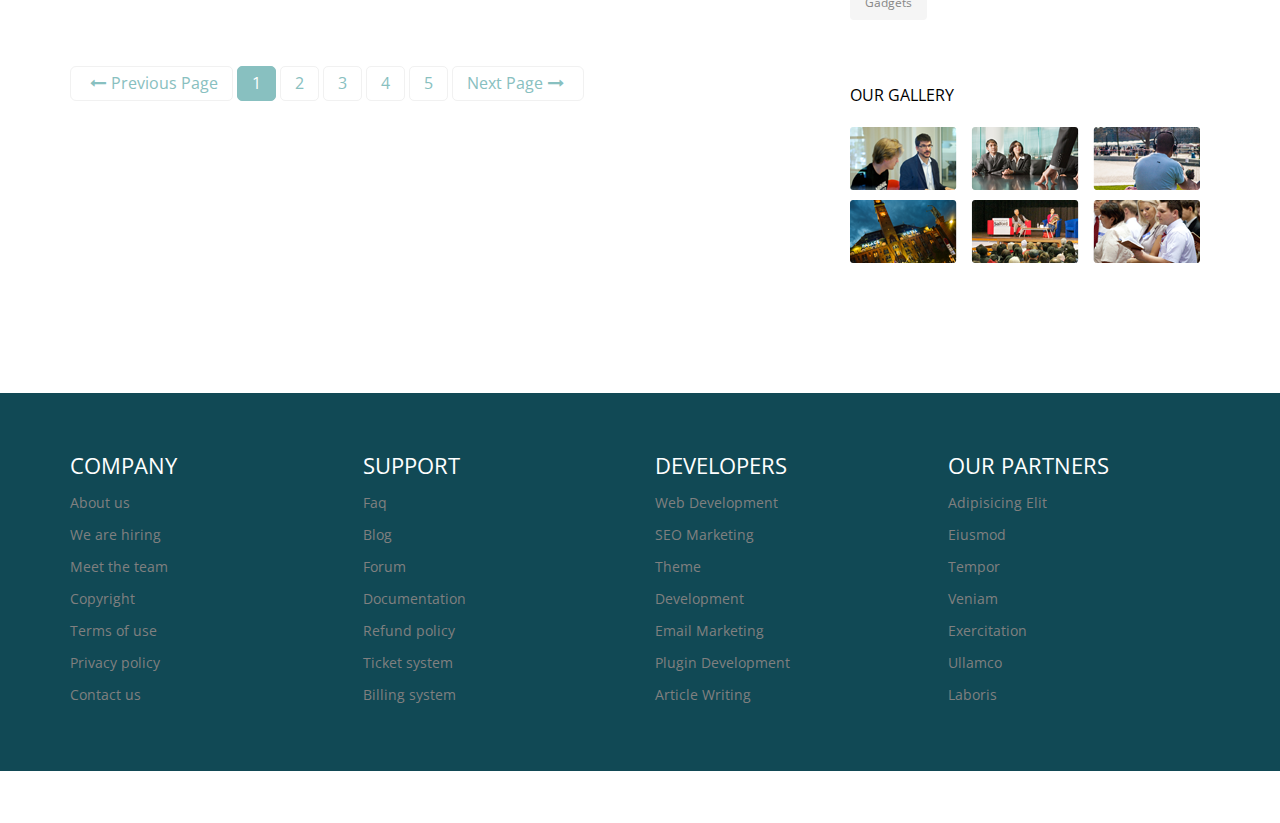
<file: blog.html>
<!DOCTYPE html>
<html lang="en">
<head>
    <meta charset="utf-8">
    <meta name="viewport" content="width=device-width, initial-scale=1.0">
    <meta name="description" content="">
    <meta name="author" content="">
    <title>Blog | Corlate</title>
    
    <!-- core CSS -->
    <link href="css/bootstrap.min.css" rel="stylesheet">
    <link href="css/font-awesome.min.css" rel="stylesheet">
    <link href="css/prettyPhoto.css" rel="stylesheet">
    <link href="css/animate.min.css" rel="stylesheet">
    <link href="css/main.css" rel="stylesheet">
    <link href="css/responsive.css" rel="stylesheet">
    
    <!--[if lt IE 9]>
    <script src="js/html5shiv.js"></script>
    <script src="js/respond.min.js"></script>
    <![endif]-->       
    <link rel="shortcut icon" href="images/ico/favicon.ico">
    <link rel="apple-touch-icon-precomposed" sizes="144x144" href="images/ico/apple-touch-icon-144-precomposed.png">
    <link rel="apple-touch-icon-precomposed" sizes="114x114" href="images/ico/apple-touch-icon-114-precomposed.png">
    <link rel="apple-touch-icon-precomposed" sizes="72x72" href="images/ico/apple-touch-icon-72-precomposed.png">
    <link rel="apple-touch-icon-precomposed" href="images/ico/apple-touch-icon-57-precomposed.png">
</head><!--/head-->

<body>

    <header id="header">
        <div class="top-bar">
            <div class="container">
                <div class="row">
                    <div class="col-sm-6 col-xs-4">
                        <div class="top-number"><p><i class="fa fa-phone-square"></i>  +0123 456 70 90</p></div>
                    </div>
                    <div class="col-sm-6 col-xs-8">
                       <div class="social">
                            <ul class="social-share">
                                <li><a href="#"><i class="fa fa-facebook"></i></a></li>
                                <li><a href="#"><i class="fa fa-twitter"></i></a></li>
                                <li><a href="#"><i class="fa fa-linkedin"></i></a></li> 
                                <li><a href="#"><i class="fa fa-dribbble"></i></a></li>
                                <li><a href="#"><i class="fa fa-skype"></i></a></li>
                            </ul>
                            <div class="search">
                                <form role="form">
                                    <input type="text" class="search-form" autocomplete="off" placeholder="Search">
                                    <i class="fa fa-search"></i>
                                </form>
                           </div>
                       </div>
                    </div>
                </div>
            </div><!--/.container-->
        </div><!--/.top-bar-->

        <nav class="navbar navbar-inverse" role="banner">
            <div class="container">
                <div class="navbar-header">
                    <button type="button" class="navbar-toggle" data-toggle="collapse" data-target=".navbar-collapse">
                        <span class="sr-only">Toggle navigation</span>
                        <span class="icon-bar"></span>
                        <span class="icon-bar"></span>
                        <span class="icon-bar"></span>
                    </button>
                    <a class="navbar-brand" href="index.html"><img src="images/logo.png" alt="logo"></a>
                </div>
                
                <div class="collapse navbar-collapse navbar-right">
                    <ul class="nav navbar-nav">
                        <li><a href="index.html">Home</a></li>
                        <li><a href="about-us.html">About Us</a></li>
                        <li><a href="services.html">Services</a></li>
                        <li><a href="portfolio.html">Portfolio</a></li>
                        <li class="dropdown">
                            <a href="#" class="dropdown-toggle" data-toggle="dropdown">Pages <i class="fa fa-angle-down"></i></a>
                            <ul class="dropdown-menu">
                                <li><a href="blog-item.html">Blog Single</a></li>
                                <li><a href="pricing.html">Pricing</a></li>
                                <li><a href="404.html">404</a></li>
                                <li><a href="shortcodes.html">Shortcodes</a></li>
                            </ul>
                        </li>
                        <li class="active"><a href="blog.html">Blog</a></li> 
                        <li><a href="contact-us.html">Contact</a></li>                        
                    </ul>
                </div>
            </div><!--/.container-->
        </nav><!--/nav-->
        
    </header><!--/header-->

    <section id="blog" class="container">
        <div class="center">
            <h2>Blogs</h2>
            <p class="lead">Pellentesque habitant morbi tristique senectus et netus et malesuada</p>
        </div>

        <div class="blog">
            <div class="row">
                 <div class="col-md-8">
                    <div class="blog-item">
                        <div class="row">
                            <div class="col-xs-12 col-sm-2 text-center">
                                <div class="entry-meta">
                                    <span id="publish_date">07  NOV</span>
                                    <span><i class="fa fa-user"></i> <a href="#">John Doe</a></span>
                                    <span><i class="fa fa-comment"></i> <a href="blog-item.html#comments">2 Comments</a></span>
                                    <span><i class="fa fa-heart"></i><a href="#">56 Likes</a></span>
                                </div>
                            </div>
                                
                            <div class="col-xs-12 col-sm-10 blog-content">
                                <a href="#"><img class="img-responsive img-blog" src="images/blog/blog1.jpg" width="100%" alt="" /></a>
                                <h2><a href="blog-item.html">Consequat bibendum quam liquam viverra</a></h2>
                                <h3>Curabitur quis libero leo, pharetra mattis eros. Praesent consequat libero eget dolor convallis vel rhoncus magna scelerisque. Donec nisl ante, elementum eget posuere a, consectetur a metus. Proin a adipiscing sapien. Suspendisse vehicula porta lectus vel semper. Nullam sapien elit, lacinia eu tristique non.posuere at mi. Morbi at turpis id urna ullamcorper ullamcorper.</h3>
                                <a class="btn btn-primary readmore" href="blog-item.html">Read More <i class="fa fa-angle-right"></i></a>
                            </div>
                        </div>    
                    </div><!--/.blog-item-->
                        
                    <div class="blog-item">
                        <div class="row">
                             <div class="col-sm-2 text-center">
                                <div class="entry-meta"> 
                                    <span id="publish_date">07  NOV</span>
                                    <span><i class="fa fa-user"></i> <a href="#">John Doe</a></span>
                                    <span><i class="fa fa-comment"></i> <a href="blog-item.html#comments">2 Comments</a></span>
                                    <span><i class="fa fa-heart"></i><a href="#">56 Likes</a></span>
                                </div>
                            </div>
                            <div class="col-sm-10 blog-content">
                                <a href=""><img class="img-responsive img-blog" src="images/blog/blog2.jpg" width="100%" alt="" /></a>
                                <h2><a href="blog-item.html">Consequat bibendum quam liquam viverra</a></h2>
                                <h3>Curabitur quis libero leo, pharetra mattis eros. Praesent consequat libero eget dolor convallis vel rhoncus magna scelerisque. Donec nisl ante, elementum eget posuere a, consectetur a metus. Proin a adipiscing sapien. Suspendisse vehicula porta lectus vel semper. Nullam sapien elit, lacinia eu tristique non.posuere at mi. Morbi at turpis id urna ullamcorper ullamcorper.</h3>
                                <a class="btn btn-primary readmore" href="blog-item.html">Read More <i class="fa fa-angle-right"></i></a>
                            </div>
                        </div>    
                    </div><!--/.blog-item-->
                        
                    <ul class="pagination pagination-lg">
                        <li><a href="#"><i class="fa fa-long-arrow-left"></i>Previous Page</a></li>
                        <li class="active"><a href="#">1</a></li>
                        <li><a href="#">2</a></li>
                        <li><a href="#">3</a></li>
                        <li><a href="#">4</a></li>
                        <li><a href="#">5</a></li>
                        <li><a href="#">Next Page<i class="fa fa-long-arrow-right"></i></a></li>
                    </ul><!--/.pagination-->
                </div><!--/.col-md-8-->

                <aside class="col-md-4">
                    <div class="widget search">
                        <form role="form">
                                <input type="text" class="form-control search_box" autocomplete="off" placeholder="Search Here">
                        </form>
                    </div><!--/.search-->
    				
    				<div class="widget categories">
                        <h3>Recent Comments</h3>
                        <div class="row">
                            <div class="col-sm-12">
                                <div class="single_comments">
                                    <img src="images/blog/avatar3.png" alt=""  />
                                    <p>Lorem ipsum dolor sit amet, consectetur adipisicing elit, sed do </p>
                                    <div class="entry-meta small muted">
                                        <span>By <a href="#">Alex</a></span <span>On <a href="#">Creative</a></span>
                                    </div>
                                </div>
                                <div class="single_comments">
                                    <img src="images/blog/avatar3.png" alt=""  />
                                    <p>Lorem ipsum dolor sit amet, consectetur adipisicing elit, sed do </p>
                                    <div class="entry-meta small muted">
                                        <span>By <a href="#">Alex</a></span <span>On <a href="#">Creative</a></span>
                                    </div>
                                </div>
                                <div class="single_comments">
                                    <img src="images/blog/avatar3.png" alt=""  />
                                    <p>Lorem ipsum dolor sit amet, consectetur adipisicing elit, sed do </p>
                                    <div class="entry-meta small muted">
                                        <span>By <a href="#">Alex</a></span <span>On <a href="#">Creative</a></span>
                                    </div>
                                </div>
                                
                            </div>
                        </div>                     
                    </div><!--/.recent comments-->
                     

                    <div class="widget categories">
                        <h3>Categories</h3>
                        <div class="row">
                            <div class="col-sm-6">
                                <ul class="blog_category">
                                    <li><a href="#">Computers <span class="badge">04</span></a></li>
                                    <li><a href="#">Smartphone <span class="badge">10</span></a></li>
                                    <li><a href="#">Gedgets <span class="badge">06</span></a></li>
                                    <li><a href="#">Technology <span class="badge">25</span></a></li>
                                </ul>
                            </div>
                        </div>                     
                    </div><!--/.categories-->
    				
    				<div class="widget archieve">
                        <h3>Archieve</h3>
                        <div class="row">
                            <div class="col-sm-12">
                                <ul class="blog_archieve">
                                    <li><a href="#"><i class="fa fa-angle-double-right"></i> December 2013 <span class="pull-right">(97)</span></a></li>
                                    <li><a href="#"><i class="fa fa-angle-double-right"></i> November 2013 <span class="pull-right">(32)</a></li>
                                    <li><a href="#"><i class="fa fa-angle-double-right"></i> October 2013 <span class="pull-right">(19)</a></li>
                                    <li><a href="#"><i class="fa fa-angle-double-right"></i> September 2013 <span class="pull-right">(08)</a></li>
                                </ul>
                            </div>
                        </div>                     
                    </div><!--/.archieve-->
    				
                    <div class="widget tags">
                        <h3>Tag Cloud</h3>
                        <ul class="tag-cloud">
                            <li><a class="btn btn-xs btn-primary" href="#">Apple</a></li>
                            <li><a class="btn btn-xs btn-primary" href="#">Barcelona</a></li>
                            <li><a class="btn btn-xs btn-primary" href="#">Office</a></li>
                            <li><a class="btn btn-xs btn-primary" href="#">Ipod</a></li>
                            <li><a class="btn btn-xs btn-primary" href="#">Stock</a></li>
                            <li><a class="btn btn-xs btn-primary" href="#">Race</a></li>
                            <li><a class="btn btn-xs btn-primary" href="#">London</a></li>
                            <li><a class="btn btn-xs btn-primary" href="#">Football</a></li>
                            <li><a class="btn btn-xs btn-primary" href="#">Porche</a></li>
                            <li><a class="btn btn-xs btn-primary" href="#">Gadgets</a></li>
                        </ul>
                    </div><!--/.tags-->
    				
    				<div class="widget blog_gallery">
                        <h3>Our Gallery</h3>
                        <ul class="sidebar-gallery">
                            <li><a href="#"><img src="images/blog/gallery1.png" alt="" /></a></li>
                            <li><a href="#"><img src="images/blog/gallery2.png" alt="" /></a></li>
                            <li><a href="#"><img src="images/blog/gallery3.png" alt="" /></a></li>
                            <li><a href="#"><img src="images/blog/gallery4.png" alt="" /></a></li>
                            <li><a href="#"><img src="images/blog/gallery5.png" alt="" /></a></li>
                            <li><a href="#"><img src="images/blog/gallery6.png" alt="" /></a></li>
                        </ul>
                    </div><!--/.blog_gallery-->
    			</aside>  
            </div><!--/.row-->
        </div>
    </section><!--/#blog-->

    <section id="bottom">
        <div class="container wow fadeInDown" data-wow-duration="1000ms" data-wow-delay="600ms">
            <div class="row">
                <div class="col-md-3 col-sm-6">
                    <div class="widget">
                        <h3>Company</h3>
                        <ul>
                            <li><a href="#">About us</a></li>
                            <li><a href="#">We are hiring</a></li>
                            <li><a href="#">Meet the team</a></li>
                            <li><a href="#">Copyright</a></li>
                            <li><a href="#">Terms of use</a></li>
                            <li><a href="#">Privacy policy</a></li>
                            <li><a href="#">Contact us</a></li>
                        </ul>
                    </div>    
                </div><!--/.col-md-3-->

                <div class="col-md-3 col-sm-6">
                    <div class="widget">
                        <h3>Support</h3>
                        <ul>
                            <li><a href="#">Faq</a></li>
                            <li><a href="#">Blog</a></li>
                            <li><a href="#">Forum</a></li>
                            <li><a href="#">Documentation</a></li>
                            <li><a href="#">Refund policy</a></li>
                            <li><a href="#">Ticket system</a></li>
                            <li><a href="#">Billing system</a></li>
                        </ul>
                    </div>    
                </div><!--/.col-md-3-->

                <div class="col-md-3 col-sm-6">
                    <div class="widget">
                        <h3>Developers</h3>
                        <ul>
                            <li><a href="#">Web Development</a></li>
                            <li><a href="#">SEO Marketing</a></li>
                            <li><a href="#">Theme</a></li>
                            <li><a href="#">Development</a></li>
                            <li><a href="#">Email Marketing</a></li>
                            <li><a href="#">Plugin Development</a></li>
                            <li><a href="#">Article Writing</a></li>
                        </ul>
                    </div>    
                </div><!--/.col-md-3-->

                <div class="col-md-3 col-sm-6">
                    <div class="widget">
                        <h3>Our Partners</h3>
                        <ul>
                            <li><a href="#">Adipisicing Elit</a></li>
                            <li><a href="#">Eiusmod</a></li>
                            <li><a href="#">Tempor</a></li>
                            <li><a href="#">Veniam</a></li>
                            <li><a href="#">Exercitation</a></li>
                            <li><a href="#">Ullamco</a></li>
                            <li><a href="#">Laboris</a></li>
                        </ul>
                    </div>    
                </div><!--/.col-md-3-->
            </div>
        </div>
    </section><!--/#bottom-->

    <footer id="footer" class="midnight-blue">
        <div class="container">
            <div class="row">
                <div class="col-sm-6">
                    &copy; 2013 <a target="_blank" href="http://shapebootstrap.net/" title="Free Twitter Bootstrap WordPress Themes and HTML templates">ShapeBootstrap</a>. All Rights Reserved.
                </div>
                <div class="col-sm-6">
                    <ul class="pull-right">
                        <li><a href="#">Home</a></li>
                        <li><a href="#">About Us</a></li>
                        <li><a href="#">Faq</a></li>
                        <li><a href="#">Contact Us</a></li>
                    </ul>
                </div>
            </div>
        </div>
    </footer><!--/#footer-->

    <script src="js/jquery.js"></script>
    <script src="js/bootstrap.min.js"></script>
    <script src="js/jquery.prettyPhoto.js"></script>
    <script src="js/jquery.isotope.min.js"></script>
    <script src="js/main.js"></script>
    <script src="js/wow.min.js"></script>
</body>
</html>
</file>
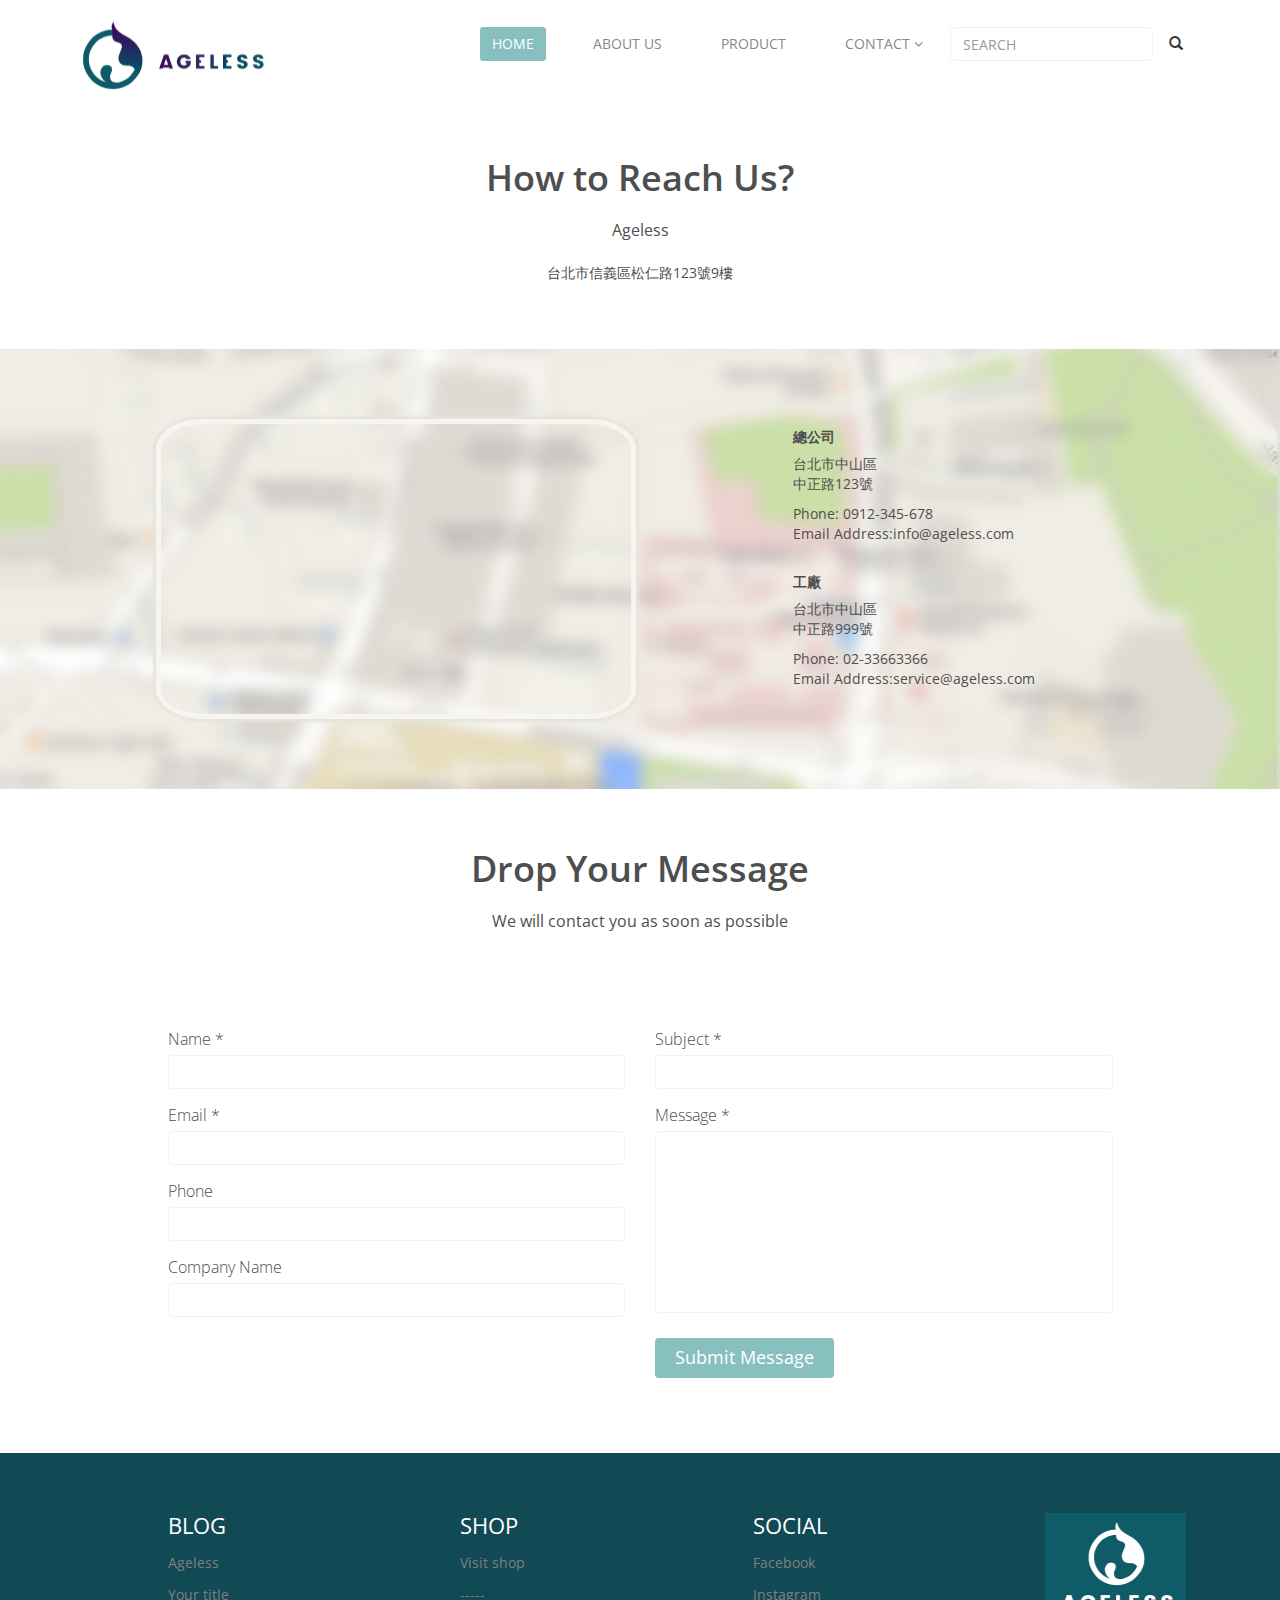
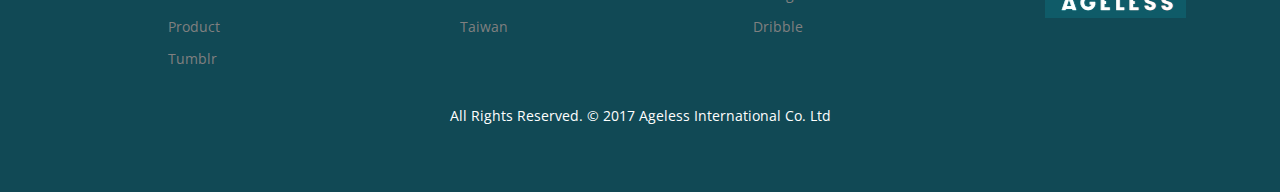
<file: office.html>
<!DOCTYPE html>
<html lang="en">
<head>
    <meta charset="utf-8">
    <meta name="viewport" content="width=device-width, initial-scale=1.0">
    <meta name="description" content="">
    <meta name="author" content="">
    <title>Blog Single | Corlate</title>
    
    <!-- core CSS -->
    <link href="css/bootstrap.min.css" rel="stylesheet">
    <link href="css/font-awesome.min.css" rel="stylesheet">
    <link href="css/prettyPhoto.css" rel="stylesheet">
    <link href="css/animate.min.css" rel="stylesheet">
    <link href="css/main.css" rel="stylesheet">
    <link href="css/responsive.css" rel="stylesheet">
    
    <!--[if lt IE 9]>
    <script src="js/html5shiv.js"></script>
    <script src="js/respond.min.js"></script>
    <![endif]-->       
    <link rel="shortcut icon" href="images/ico/favicon.ico">
    <link rel="apple-touch-icon-precomposed" sizes="144x144" href="images/ico/apple-touch-icon-144-precomposed.png">
    <link rel="apple-touch-icon-precomposed" sizes="114x114" href="images/ico/apple-touch-icon-114-precomposed.png">
    <link rel="apple-touch-icon-precomposed" sizes="72x72" href="images/ico/apple-touch-icon-72-precomposed.png">
    <link rel="apple-touch-icon-precomposed" href="images/ico/apple-touch-icon-57-precomposed.png">
</head><!--/head-->

<body>

<header id="header">
    <nav class="navbar " role="banner">
        <div class="container">
            <div class="navbar-header">
                <button type="button" class="navbar-toggle" data-toggle="collapse" data-target=".navbar-collapse">
                    <span class="sr-only">Toggle navigation</span>
                    <span class="icon-bar"></span>
                    <span class="icon-bar"></span>
                    <span class="icon-bar"></span>
                </button>
                <a class="navbar-brand" href="index.html"><img src="images/logo.png" alt="logo"></a>
            </div>

            <div class="collapse navbar-collapse navbar-right">
                <ul class="nav navbar-nav">
                    <li class="active"><a href="index.html">HOME</a></li>
                    <li><a href="about-us.html">ABOUT US</a></li>
                    <li><a href="product.html">PRODUCT</a></li>
                    <li class="dropdown">
                        <a href="#" class="dropdown-toggle" data-toggle="dropdown">CONTACT <i class="fa fa-angle-down"></i></a>
                        <ul class="dropdown-menu">
                            <li><a href="office.html">OFFICE</a></li>
                            <li><a href="#">SHOP</a></li>
                            <li><a href="#">FACEBOOK & INSTAGRAM</a></li>
                            <li><a href="#">E-MAIL US</a></li>
                            <li><a href="#">CUSTOMER SERVICE</a></li>
                        </ul>
                    </li>
                </ul>
                <form class="navbar-form navbar-nav navbar-right">
                    <div class="form-group">
                        <input type="text" class="form-control" placeholder="SEARCH">
                    </div>
                    <button type="submit" class="btn btn-default btn-transparent">
                        <span class="glyphicon glyphicon-search" aria-hidden="true"></span>
                    </button>
                </form>
            </div>
        </div><!--/.container-->
    </nav><!--/nav-->

</header><!--/header-->

    <section id="contact-info">
        <div class="center">                
            <h2>How to Reach Us?</h2>
            <p class="lead">Ageless</p>
            <p>台北市信義區松仁路123號9樓</p>
        </div>
        <div class="gmap-area">
            <div class="container">
                <div class="row">
                    <div class="col-sm-7 text-center">
                        <div class="gmap">
                            <iframe frameborder="0" scrolling="no" marginheight="0" marginwidth="0" src="https://maps.google.com/maps?f=q&amp;source=s_q&amp;hl=zh_tw&amp;geocode=&amp;q=國立台灣大學&amp;aq=0&amp;oq=Ageless&amp;ie=UTF8&amp;hq=Ageless,&amp;hnear=羅斯福路四段一號&amp;t=m&amp;z=15&amp;iwloc=A&amp;output=embed"></iframe>
                        </div>
                    </div>

                    <div class="col-sm-5 map-content">
                        <ul class="row">
                            <li class="col-sm-12">
                                <address>
                                    <h5>總公司</h5>
                                    <p>台北市中山區 <br>
                                        中正路123號</p>
                                    <p>Phone: 0912-345-678 <br>
                                    Email Address:info@ageless.com</p>
                                </address>
                            </li>
                            <li class="col-sm-12">
                                <address>
                                    <h5>工廠</h5>
                                    <p>台北市中山區 <br>
                                        中正路999號</p>
                                    <p>Phone: 02-33663366 <br>
                                        Email Address:service@ageless.com</p>
                                </address>
                            </li>

                        </ul>
                    </div>
                </div>
            </div>
        </div>
    </section>  <!--/gmap_area -->

    <section id="contact-page">
        <div class="container">
            <div class="center">        
                <h2>Drop Your Message</h2>
                <p class="lead">We will contact you as soon as possible</p>
            </div> 
            <div class="row contact-wrap"> 
                <div class="status alert alert-success" style="display: none"></div>
                <form id="main-contact-form" class="contact-form" name="contact-form" method="post" action="sendemail.php">
                    <div class="col-sm-5 col-sm-offset-1">
                        <div class="form-group">
                            <label>Name *</label>
                            <input type="text" name="name" class="form-control" required="required">
                        </div>
                        <div class="form-group">
                            <label>Email *</label>
                            <input type="email" name="email" class="form-control" required="required">
                        </div>
                        <div class="form-group">
                            <label>Phone</label>
                            <input type="number" class="form-control">
                        </div>
                        <div class="form-group">
                            <label>Company Name</label>
                            <input type="text" class="form-control">
                        </div>                        
                    </div>
                    <div class="col-sm-5">
                        <div class="form-group">
                            <label>Subject *</label>
                            <input type="text" name="subject" class="form-control" required="required">
                        </div>
                        <div class="form-group">
                            <label>Message *</label>
                            <textarea name="message" id="message" required="required" class="form-control" rows="8"></textarea>
                        </div>                        
                        <div class="form-group">
                            <button type="submit" name="submit" class="btn btn-primary btn-lg" required="required">Submit Message</button>
                        </div>
                    </div>
                </form> 
            </div><!--/.row-->
        </div><!--/.container-->
    </section><!--/#contact-page-->

<section id="bottom">
    <div class="container">
        <div class="row">
            <div class="col-md-3 col-md-offset-1 col-xs-12">
                <div class="widget">
                    <h3>BLOG</h3>
                    <ul>
                        <li><a href="#">Ageless</a></li>
                        <li><a href="#">Your title</a></li>
                        <li><a href="#">Product</a></li>
                        <li><a href="#">Tumblr</a></li>
                    </ul>
                </div>
            </div><!--/.col-md-3-->

            <div class="col-md-3 col-xs-12">
                <div class="widget">
                    <h3>SHOP</h3>
                    <ul>
                        <li><a href="#">Visit shop</a></li>
                        <li><a href="#">-----</a></li>
                        <li><a href="#">Taiwan</a></li>
                    </ul>
                </div>
            </div><!--/.col-md-3-->

            <div class="col-md-3 col-xs-12">
                <div class="widget">
                    <h3>SOCIAL</h3>
                    <ul>
                        <li><a href="#">Facebook</a></li>
                        <li><a href="#">Instagram</a></li>
                        <li><a href="#">Dribble</a></li>
                    </ul>
                </div>
            </div><!--/.col-md-3-->

            <div class="col-md-2 col-xs-12">
                <img src="images/logo2.png">
            </div><!--/.col-md-3-->

        </div>

        <div id="footer" class="row">
            <div class="center">
                All Rights Reserved. &copy; 2017 Ageless International Co. Ltd
            </div>
        </div>
    </div>

</section><!--/#bottom-->

    <script src="js/jquery.js"></script>
    <script src="js/bootstrap.min.js"></script>
    <script src="js/jquery.prettyPhoto.js"></script>
    <script src="js/jquery.isotope.min.js"></script>
    <script src="js/main.js"></script>
    <script src="js/wow.min.js"></script>
</body>
</html>
</file>
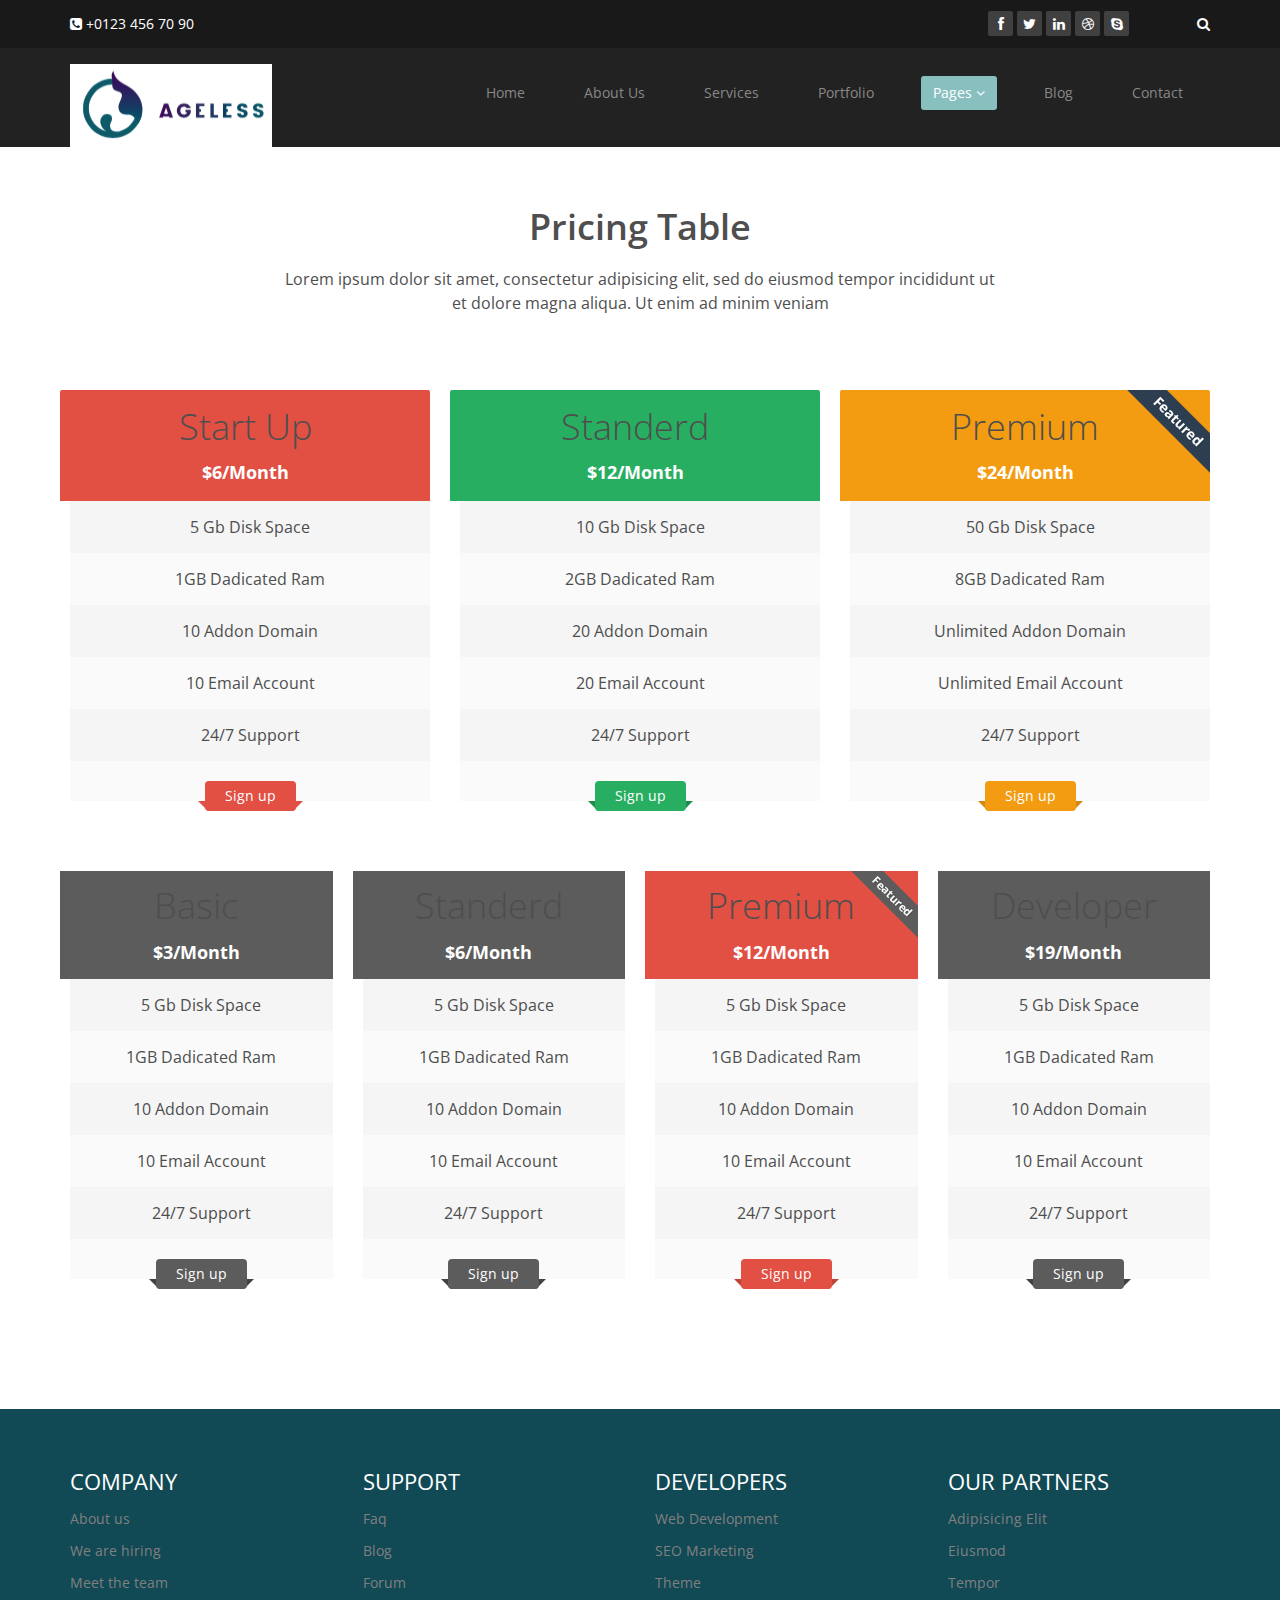
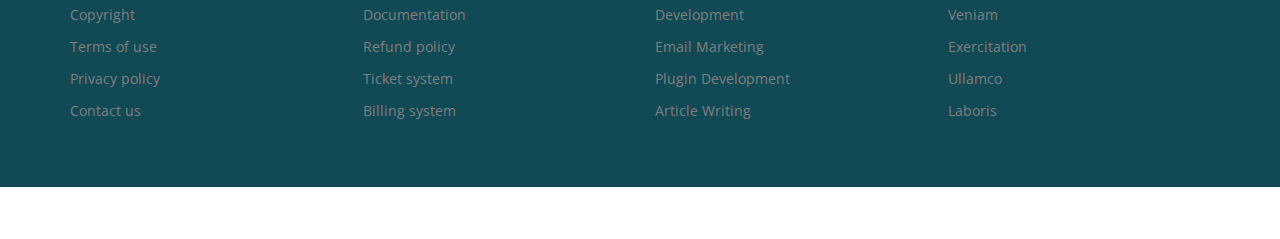
<file: pricing.html>
<!DOCTYPE html>
<html lang="en">
<head>
    <meta charset="utf-8">
    <meta name="viewport" content="width=device-width, initial-scale=1.0">
    <meta name="description" content="">
    <meta name="author" content="">
    <title>About Us | Corlate</title>
    
    <!-- core CSS -->
    <link href="css/bootstrap.min.css" rel="stylesheet">
    <link href="css/font-awesome.min.css" rel="stylesheet">
    <link href="css/prettyPhoto.css" rel="stylesheet">
    <link href="css/animate.min.css" rel="stylesheet">
    <link href="css/main.css" rel="stylesheet">
    <link href="css/responsive.css" rel="stylesheet">
    
    <!--[if lt IE 9]>
    <script src="js/html5shiv.js"></script>
    <script src="js/respond.min.js"></script>
    <![endif]-->       
    <link rel="shortcut icon" href="images/ico/favicon.ico">
    <link rel="apple-touch-icon-precomposed" sizes="144x144" href="images/ico/apple-touch-icon-144-precomposed.png">
    <link rel="apple-touch-icon-precomposed" sizes="114x114" href="images/ico/apple-touch-icon-114-precomposed.png">
    <link rel="apple-touch-icon-precomposed" sizes="72x72" href="images/ico/apple-touch-icon-72-precomposed.png">
    <link rel="apple-touch-icon-precomposed" href="images/ico/apple-touch-icon-57-precomposed.png">
</head><!--/head-->

<body>

    <header id="header">
        <div class="top-bar">
            <div class="container">
                <div class="row">
                    <div class="col-sm-6 col-xs-4">
                        <div class="top-number"><p><i class="fa fa-phone-square"></i>  +0123 456 70 90</p></div>
                    </div>
                    <div class="col-sm-6 col-xs-8">
                       <div class="social">
                            <ul class="social-share">
                                <li><a href="#"><i class="fa fa-facebook"></i></a></li>
                                <li><a href="#"><i class="fa fa-twitter"></i></a></li>
                                <li><a href="#"><i class="fa fa-linkedin"></i></a></li> 
                                <li><a href="#"><i class="fa fa-dribbble"></i></a></li>
                                <li><a href="#"><i class="fa fa-skype"></i></a></li>
                            </ul>
                            <div class="search">
                                <form role="form">
                                    <input type="text" class="search-form" autocomplete="off" placeholder="Search">
                                    <i class="fa fa-search"></i>
                                </form>
                           </div>
                       </div>
                    </div>
                </div>
            </div><!--/.container-->
        </div><!--/.top-bar-->

        <nav class="navbar navbar-inverse" role="banner">
            <div class="container">
                <div class="navbar-header">
                    <button type="button" class="navbar-toggle" data-toggle="collapse" data-target=".navbar-collapse">
                        <span class="sr-only">Toggle navigation</span>
                        <span class="icon-bar"></span>
                        <span class="icon-bar"></span>
                        <span class="icon-bar"></span>
                    </button>
                    <a class="navbar-brand" href="index.html"><img src="images/logo.png" alt="logo"></a>
                </div>
                
                <div class="collapse navbar-collapse navbar-right">
                    <ul class="nav navbar-nav">
                        <li><a href="index.html">Home</a></li>
                        <li><a href="about-us.html">About Us</a></li>
                        <li><a href="services.html">Services</a></li>
                        <li><a href="portfolio.html">Portfolio</a></li>
                        <li class="dropdown active">
                            <a href="#" class="dropdown-toggle" data-toggle="dropdown">Pages <i class="fa fa-angle-down"></i></a>
                            <ul class="dropdown-menu">
                                <li><a href="blog-item.html">Blog Single</a></li>
                                <li class="active"><a href="pricing.html">Pricing</a></li>
                                <li><a href="404.html">404</a></li>
                                <li><a href="shortcodes.html">Shortcodes</a></li>
                            </ul>
                        </li>
                        <li><a href="blog.html">Blog</a></li> 
                        <li><a href="contact-us.html">Contact</a></li>                        
                    </ul>
                </div>
            </div><!--/.container-->
        </nav><!--/nav-->
        
    </header><!--/header-->

    <section class="pricing-page">
        <div class="container">
            <div class="center">  
                <h2>Pricing Table</h2>
                <p class="lead">Lorem ipsum dolor sit amet, consectetur adipisicing elit, sed do eiusmod tempor incididunt ut <br> et dolore magna aliqua. Ut enim ad minim veniam</p>
            </div>  
            <div class="pricing-area text-center">
                <div class="row">
                    <div class="col-sm-4 plan price-one wow fadeInDown">
                        <ul>
                            <li class="heading-one">
                                <h1>Start Up</h1>
                                <span>$6/Month</span>
                            </li>
                            <li>5 Gb Disk Space</li>
                            <li>1GB Dadicated Ram</li>
                            <li>10 Addon Domain</li>
                            <li>10 Email Account</li>
                            <li>24/7 Support</li>
                            <li class="plan-action">
                                <a href="" class="btn btn-primary">Sign up</a>
                            </li>
                        </ul>
                    </div>

                    <div class="col-sm-4 plan price-two wow fadeInDown">
                        <ul>
                            <li class="heading-two">
                                <h1>Standerd</h1>
                                <span>$12/Month</span>
                            </li>
                            <li>10 Gb Disk Space</li>
                            <li>2GB Dadicated Ram</li>
                            <li>20 Addon Domain</li>
                            <li>20 Email Account</li>
                            <li>24/7 Support</li>
                            <li class="plan-action">
                                <a href="" class="btn btn-primary">Sign up</a>
                            </li>
                        </ul>
                    </div>

                    <div class="col-sm-4 plan price-three wow fadeInDown">
                        <img src="images/ribon_one.png">
                        <ul>
                            <li class="heading-three">
                                <h1>Premium</h1>
                                <span>$24/Month</span>
                            </li>
                            <li>50 Gb Disk Space</li>
                            <li>8GB Dadicated Ram</li>
                            <li>Unlimited Addon Domain</li>
                            <li>Unlimited Email Account</li>
                            <li>24/7 Support</li>
                            <li class="plan-action">
                                <a href="" class="btn btn-primary">Sign up</a>
                            </li>
                        </ul>
                    </div>

                    <div class="col-sm-6 col-md-3 plan price-four wow fadeInDown">
                        <ul>
                            <li class="heading-four">
                                <h1>Basic</h1>
                                <span>$3/Month</span>
                            </li>
                            <li>5 Gb Disk Space</li>
                            <li>1GB Dadicated Ram</li>
                            <li>10 Addon Domain</li>
                            <li>10 Email Account</li>
                            <li>24/7 Support</li>
                            <li class="plan-action">
                                <a href="" class="btn btn-primary">Sign up</a>
                            </li>
                        </ul>
                    </div>

                    <div class="col-sm-6 col-md-3 plan price-five wow fadeInDown">
                        <ul>
                            <li class="heading-five">
                                <h1>Standerd</h1>
                                <span>$6/Month</span>
                            </li>
                            <li>5 Gb Disk Space</li>
                            <li>1GB Dadicated Ram</li>
                            <li>10 Addon Domain</li>
                            <li>10 Email Account</li>
                            <li>24/7 Support</li>
                            <li class="plan-action">
                                <a href="" class="btn btn-primary">Sign up</a>
                            </li>
                        </ul>
                    </div>

                    <div class="col-sm-6 col-md-3 plan price-six wow fadeInDown">
                         <img src="images/ribon_two.png">
                        <ul>
                            <li class="heading-six">
                                <h1>Premium</h1>
                                <span>$12/Month</span>
                            </li>
                            <li>5 Gb Disk Space</li>
                            <li>1GB Dadicated Ram</li>
                            <li>10 Addon Domain</li>
                            <li>10 Email Account</li>
                            <li>24/7 Support</li>
                            <li class="plan-action">
                                <a href="" class="btn btn-primary">Sign up</a>
                            </li>
                        </ul>
                    </div>

                     <div class="col-sm-6 col-md-3 plan price-seven wow fadeInDown">
                        <ul>
                            <li class="heading-seven">
                                <h1>Developer</h1>
                                <span>$19/Month</span>
                            </li>
                            <li>5 Gb Disk Space</li>
                            <li>1GB Dadicated Ram</li>
                            <li>10 Addon Domain</li>
                            <li>10 Email Account</li>
                            <li>24/7 Support</li>
                            <li class="plan-action">
                                <a href="" class="btn btn-primary">Sign up</a>
                            </li>
                        </ul>
                    </div>
                </div>
            </div><!--/pricing-area-->
        </div><!--/container-->
    </section><!--/pricing-page-->
           
    <section id="bottom">
        <div class="container wow fadeInDown" data-wow-duration="1000ms" data-wow-delay="600ms">
            <div class="row">
                <div class="col-md-3 col-sm-6">
                    <div class="widget">
                        <h3>Company</h3>
                        <ul>
                            <li><a href="#">About us</a></li>
                            <li><a href="#">We are hiring</a></li>
                            <li><a href="#">Meet the team</a></li>
                            <li><a href="#">Copyright</a></li>
                            <li><a href="#">Terms of use</a></li>
                            <li><a href="#">Privacy policy</a></li>
                            <li><a href="#">Contact us</a></li>
                        </ul>
                    </div>    
                </div><!--/.col-md-3-->

                <div class="col-md-3 col-sm-6">
                    <div class="widget">
                        <h3>Support</h3>
                        <ul>
                            <li><a href="#">Faq</a></li>
                            <li><a href="#">Blog</a></li>
                            <li><a href="#">Forum</a></li>
                            <li><a href="#">Documentation</a></li>
                            <li><a href="#">Refund policy</a></li>
                            <li><a href="#">Ticket system</a></li>
                            <li><a href="#">Billing system</a></li>
                        </ul>
                    </div>    
                </div><!--/.col-md-3-->

                <div class="col-md-3 col-sm-6">
                    <div class="widget">
                        <h3>Developers</h3>
                        <ul>
                            <li><a href="#">Web Development</a></li>
                            <li><a href="#">SEO Marketing</a></li>
                            <li><a href="#">Theme</a></li>
                            <li><a href="#">Development</a></li>
                            <li><a href="#">Email Marketing</a></li>
                            <li><a href="#">Plugin Development</a></li>
                            <li><a href="#">Article Writing</a></li>
                        </ul>
                    </div>    
                </div><!--/.col-md-3-->

                <div class="col-md-3 col-sm-6">
                    <div class="widget">
                        <h3>Our Partners</h3>
                        <ul>
                            <li><a href="#">Adipisicing Elit</a></li>
                            <li><a href="#">Eiusmod</a></li>
                            <li><a href="#">Tempor</a></li>
                            <li><a href="#">Veniam</a></li>
                            <li><a href="#">Exercitation</a></li>
                            <li><a href="#">Ullamco</a></li>
                            <li><a href="#">Laboris</a></li>
                        </ul>
                    </div>    
                </div><!--/.col-md-3-->
            </div>
        </div>
    </section><!--/#bottom-->

    <footer id="footer" class="midnight-blue">
        <div class="container">
            <div class="row">
                <div class="col-sm-6">
                    &copy; 2013 <a target="_blank" href="http://shapebootstrap.net/" title="Free Twitter Bootstrap WordPress Themes and HTML templates">ShapeBootstrap</a>. All Rights Reserved.
                </div>
                <div class="col-sm-6">
                    <ul class="pull-right">
                        <li><a href="#">Home</a></li>
                        <li><a href="#">About Us</a></li>
                        <li><a href="#">Faq</a></li>
                        <li><a href="#">Contact Us</a></li>
                    </ul>
                </div>
            </div>
        </div>
    </footer><!--/#footer-->

    <script src="js/jquery.js"></script>
    <script type="text/javascript">
        $('.carousel').carousel()
    </script>
    <script src="js/bootstrap.min.js"></script>
    <script src="js/jquery.prettyPhoto.js"></script>
    <script src="js/jquery.isotope.min.js"></script>
    <script src="js/main.js"></script>
    <script src="js/wow.min.js"></script>
</body>
</html>
</file>
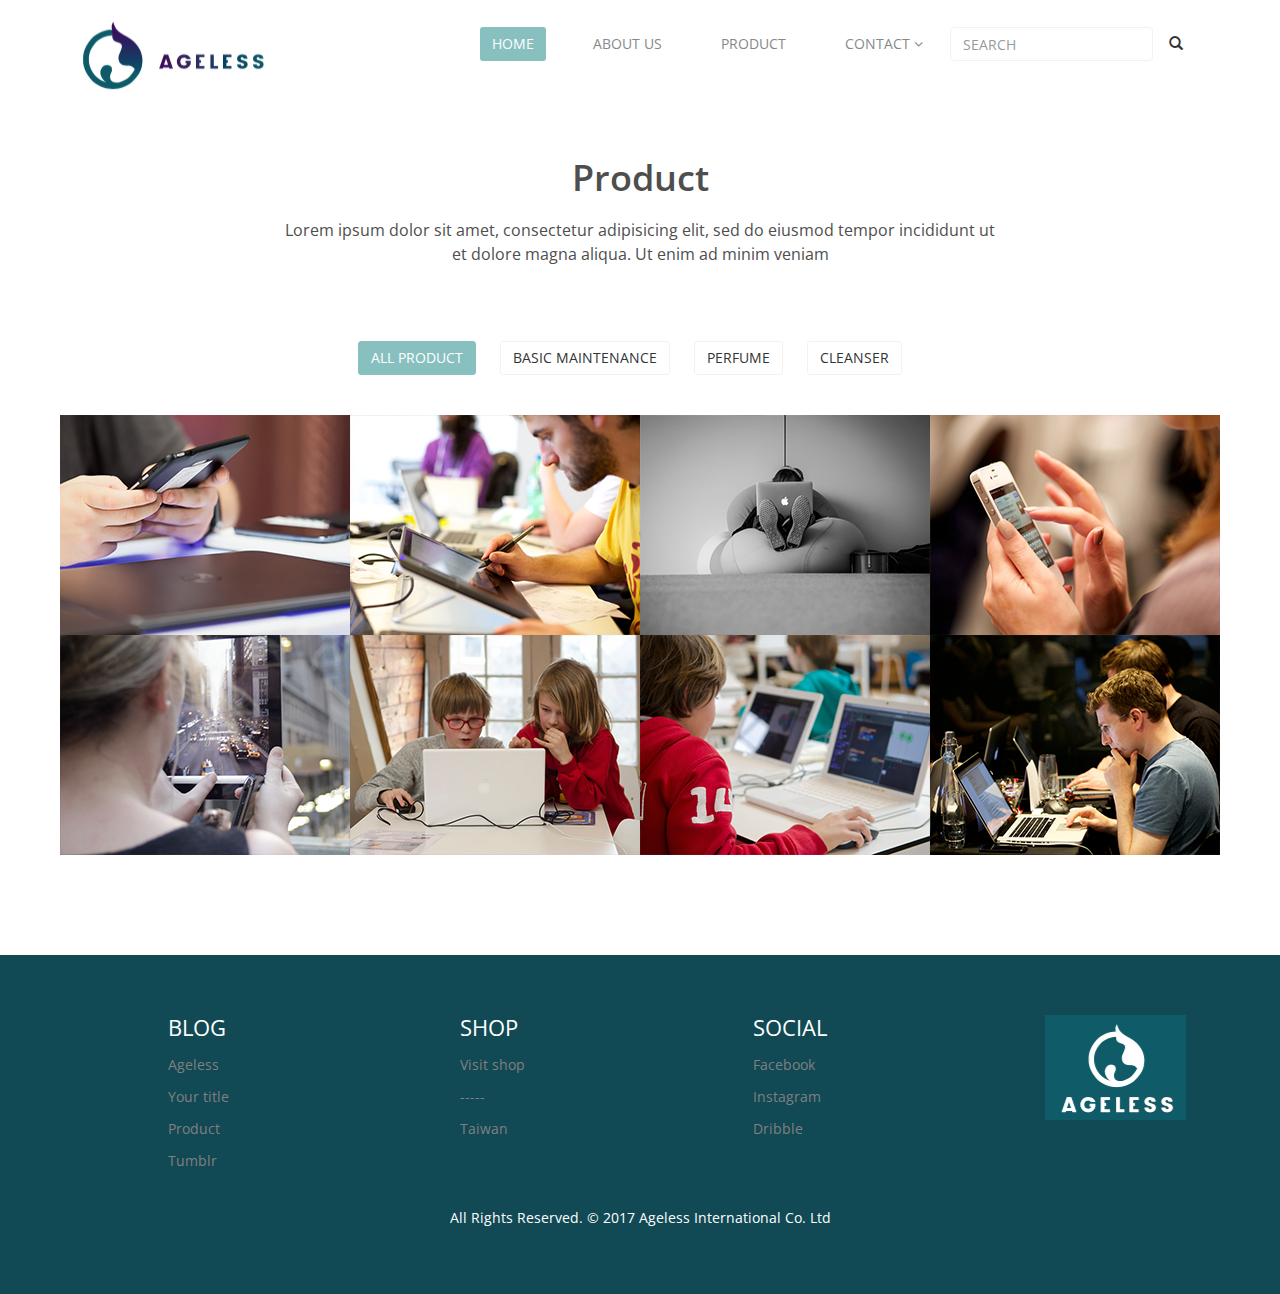
<file: product.html>
<!DOCTYPE html>
<html lang="en">
<head>
    <meta charset="utf-8">
    <meta name="viewport" content="width=device-width, initial-scale=1.0">
    <meta name="description" content="">
    <meta name="author" content="">
    <title>Portfolio | Corlate</title>
    <link href="css/bootstrap.min.css" rel="stylesheet">
    <link href="css/font-awesome.min.css" rel="stylesheet">
    <link href="css/prettyPhoto.css" rel="stylesheet">
    <link href="css/animate.min.css" rel="stylesheet">
    <link href="css/main.css" rel="stylesheet">
    <link href="css/responsive.css" rel="stylesheet">
    <!--[if lt IE 9]>
    <script src="js/html5shiv.js"></script>
    <script src="js/respond.min.js"></script>
    <![endif]-->       
    <link rel="shortcut icon" href="images/ico/favicon.ico">
    <link rel="apple-touch-icon-precomposed" sizes="144x144" href="images/ico/apple-touch-icon-144-precomposed.png">
    <link rel="apple-touch-icon-precomposed" sizes="114x114" href="images/ico/apple-touch-icon-114-precomposed.png">
    <link rel="apple-touch-icon-precomposed" sizes="72x72" href="images/ico/apple-touch-icon-72-precomposed.png">
    <link rel="apple-touch-icon-precomposed" href="images/ico/apple-touch-icon-57-precomposed.png">
</head><!--/head-->
<body>

    <header id="header">
        <nav class="navbar " role="banner">
            <div class="container">
                <div class="navbar-header">
                    <button type="button" class="navbar-toggle" data-toggle="collapse" data-target=".navbar-collapse">
                        <span class="sr-only">Toggle navigation</span>
                        <span class="icon-bar"></span>
                        <span class="icon-bar"></span>
                        <span class="icon-bar"></span>
                    </button>
                    <a class="navbar-brand" href="index.html"><img src="images/logo.png" alt="logo"></a>
                </div>

                <div class="collapse navbar-collapse navbar-right">
                    <ul class="nav navbar-nav">
                        <li class="active"><a href="index.html">HOME</a></li>
                        <li><a href="about-us.html">ABOUT US</a></li>
                        <li><a href="product.html">PRODUCT</a></li>
                        <li class="dropdown">
                            <a href="#" class="dropdown-toggle" data-toggle="dropdown">CONTACT <i class="fa fa-angle-down"></i></a>
                            <ul class="dropdown-menu">
                                <li><a href="office.html">OFFICE</a></li>
                                <li><a href="#">SHOP</a></li>
                                <li><a href="#">FACEBOOK & INSTAGRAM</a></li>
                                <li><a href="#">E-MAIL US</a></li>
                                <li><a href="#">CUSTOMER SERVICE</a></li>
                            </ul>
                        </li>
                    </ul>
                    <form class="navbar-form navbar-nav navbar-right">
                        <div class="form-group">
                            <input type="text" class="form-control" placeholder="SEARCH">
                        </div>
                        <button type="submit" class="btn btn-default btn-transparent">
                            <span class="glyphicon glyphicon-search" aria-hidden="true"></span>
                        </button>
                    </form>
                </div>
            </div><!--/.container-->
        </nav><!--/nav-->

    </header><!--/header-->
    <section id="portfolio">
        <div class="container">
            <div class="center">
               <h2>Product</h2>
               <p class="lead">Lorem ipsum dolor sit amet, consectetur adipisicing elit, sed do eiusmod tempor incididunt ut <br> et dolore magna aliqua. Ut enim ad minim veniam</p>
            </div>
        

            <ul class="portfolio-filter text-center">
                <li><a class="btn btn-default active" href="#" data-filter="*">All Product</a></li>
                <li><a class="btn btn-default" href="#" data-filter=".basic">Basic Maintenance</a></li>
                <li><a class="btn btn-default" href="#" data-filter=".perfume">Perfume</a></li>
                <li><a class="btn btn-default" href="#" data-filter=".cleanser">Cleanser</a></li>
            </ul><!--/#portfolio-filter-->

            <div class="row">
                <div class="portfolio-items">
                    <div class="portfolio-item toner col-xs-12 col-sm-4 col-md-3">
                        <div class="recent-work-wrap">
                            <img class="img-responsive" src="images/portfolio/recent/item1.png" alt="">
                            <div class="overlay">
                                <div class="recent-work-inner">
                                    <h3><a href="#">Product name</a></h3>
                                    <p>This is my product, which is very good!</p>
                                    <a class="preview" href="images/portfolio/full/item1.png" rel="prettyPhoto"><i class="fa fa-eye"></i> View</a>
                                </div> 
                            </div>
                        </div>
                    </div><!--/.portfolio-item-->

                    <div class="portfolio-item remover basic col-xs-12 col-sm-4 col-md-3">
                        <div class="recent-work-wrap">
                            <img class="img-responsive" src="images/portfolio/recent/item2.png" alt="">
                            <div class="overlay">
                                <div class="recent-work-inner">
                                    <h3><a href="#">Product name</a></h3>
                                    <p>This is my product, which is very good!</p>
                                    <a class="preview" href="images/portfolio/full/item2.png" rel="prettyPhoto"><i class="fa fa-eye"></i> View</a>
                                </div> 
                            </div>
                        </div>          
                    </div><!--/.portfolio-item-->

                    <div class="portfolio-item basic cleanser col-xs-12 col-sm-4 col-md-3">
                        <div class="recent-work-wrap">
                            <img class="img-responsive" src="images/portfolio/recent/item3.png" alt="">
                            <div class="overlay">
                                <div class="recent-work-inner">
                                    <h3><a href="#">Product name</a></h3>
                                    <p>This is my product, which is very good!</p>
                                    <a class="preview" href="images/portfolio/full/item3.png" rel="prettyPhoto"><i class="fa fa-eye"></i> View</a>
                                </div> 
                            </div>
                        </div>        
                    </div><!--/.portfolio-item-->

                    <div class="portfolio-item remover cleanser toner col-xs-12 col-sm-4 col-md-3">
                        <div class="recent-work-wrap">
                            <img class="img-responsive" src="images/portfolio/recent/item4.png" alt="">
                            <div class="overlay">
                                <div class="recent-work-inner">
                                    <h3><a href="#">Product name</a></h3>
                                    <p>This is my product, which is very good!</p>
                                    <a class="preview" href="images/portfolio/full/item4.png" rel="prettyPhoto"><i class="fa fa-eye"></i> View</a>
                                </div> 
                            </div>
                        </div>           
                    </div><!--/.portfolio-item-->
          
                    <div class="portfolio-item remover perfume basic col-xs-12 col-sm-4 col-md-3">
                        <div class="recent-work-wrap">
                            <img class="img-responsive" src="images/portfolio/recent/item5.png" alt="">
                            <div class="overlay">
                                <div class="recent-work-inner">
                                    <h3><a href="#">Product name</a></h3>
                                    <p>This is my product, which is very good!</p>
                                    <a class="preview" href="images/portfolio/full/item5.png" rel="prettyPhoto"><i class="fa fa-eye"></i> View</a>
                                </div> 
                            </div>
                        </div>      
                    </div><!--/.portfolio-item-->

                    <div class="portfolio-item cleanser perfume toner col-xs-12 col-sm-4 col-md-3">
                        <div class="recent-work-wrap">
                            <img class="img-responsive" src="images/portfolio/recent/item6.png" alt="">
                            <div class="overlay">
                                <div class="recent-work-inner">
                                    <h3><a href="#">Product name</a></h3>
                                    <p>This is my product, which is very good!</p>
                                    <a class="preview" href="images/portfolio/full/item6.png" rel="prettyPhoto"><i class="fa fa-eye"></i> View</a>
                                </div> 
                            </div>
                        </div>         
                    </div><!--/.portfolio-item-->

                    <div class="portfolio-item cleanser perfume col-xs-12 col-sm-4 col-md-3">
                        <div class="recent-work-wrap">
                            <img class="img-responsive" src="images/portfolio/recent/item7.png" alt="">
                            <div class="overlay">
                                <div class="recent-work-inner">
                                    <h3><a href="#">Product name</a></h3>
                                    <p>This is my product, which is very good!</p>
                                    <a class="preview" href="images/portfolio/full/item7.png" rel="prettyPhoto"><i class="fa fa-eye"></i> View</a>
                                </div> 
                            </div>
                        </div>          
                    </div><!--/.portfolio-item-->

                    <div class="portfolio-item cleanser perfume basic col-xs-12 col-sm-4 col-md-3">
                        <div class="recent-work-wrap">
                            <img class="img-responsive" src="images/portfolio/recent/item8.png" alt="">
                            <div class="overlay">
                                <div class="recent-work-inner">
                                    <h3><a href="#">Product name</a></h3>
                                    <p>This is my product, which is very good!</p>
                                    <a class="preview" href="images/portfolio/full/item8.png" rel="prettyPhoto"><i class="fa fa-eye"></i> View</a>
                                </div> 
                            </div>
                        </div>          
                    </div><!--/.portfolio-item-->
                </div>
            </div>
        </div>
    </section><!--/#portfolio-item-->

    <section id="bottom">
        <div class="container">
            <div class="row">
                <div class="col-md-3 col-md-offset-1 col-xs-12">
                    <div class="widget">
                        <h3>BLOG</h3>
                        <ul>
                            <li><a href="#">Ageless</a></li>
                            <li><a href="#">Your title</a></li>
                            <li><a href="#">Product</a></li>
                            <li><a href="#">Tumblr</a></li>
                        </ul>
                    </div>
                </div><!--/.col-md-3-->

                <div class="col-md-3 col-xs-12">
                    <div class="widget">
                        <h3>SHOP</h3>
                        <ul>
                            <li><a href="#">Visit shop</a></li>
                            <li><a href="#">-----</a></li>
                            <li><a href="#">Taiwan</a></li>
                        </ul>
                    </div>
                </div><!--/.col-md-3-->

                <div class="col-md-3 col-xs-12">
                    <div class="widget">
                        <h3>SOCIAL</h3>
                        <ul>
                            <li><a href="#">Facebook</a></li>
                            <li><a href="#">Instagram</a></li>
                            <li><a href="#">Dribble</a></li>
                        </ul>
                    </div>
                </div><!--/.col-md-3-->

                <div class="col-md-2 col-xs-12">
                    <img src="images/logo2.png">
                </div><!--/.col-md-3-->

            </div>

            <div id="footer" class="row">
                <div class="center">
                    All Rights Reserved. &copy; 2017 Ageless International Co. Ltd
                </div>
            </div>
        </div>

    </section><!--/#bottom-->

    <script src="js/jquery.js"></script>
    <script src="js/bootstrap.min.js"></script>
    <script src="js/jquery.prettyPhoto.js"></script>
    <script src="js/jquery.isotope.min.js"></script>
    <script src="js/main.js"></script>
    <script src="js/wow.min.js"></script>
</body>
</html>
</file>
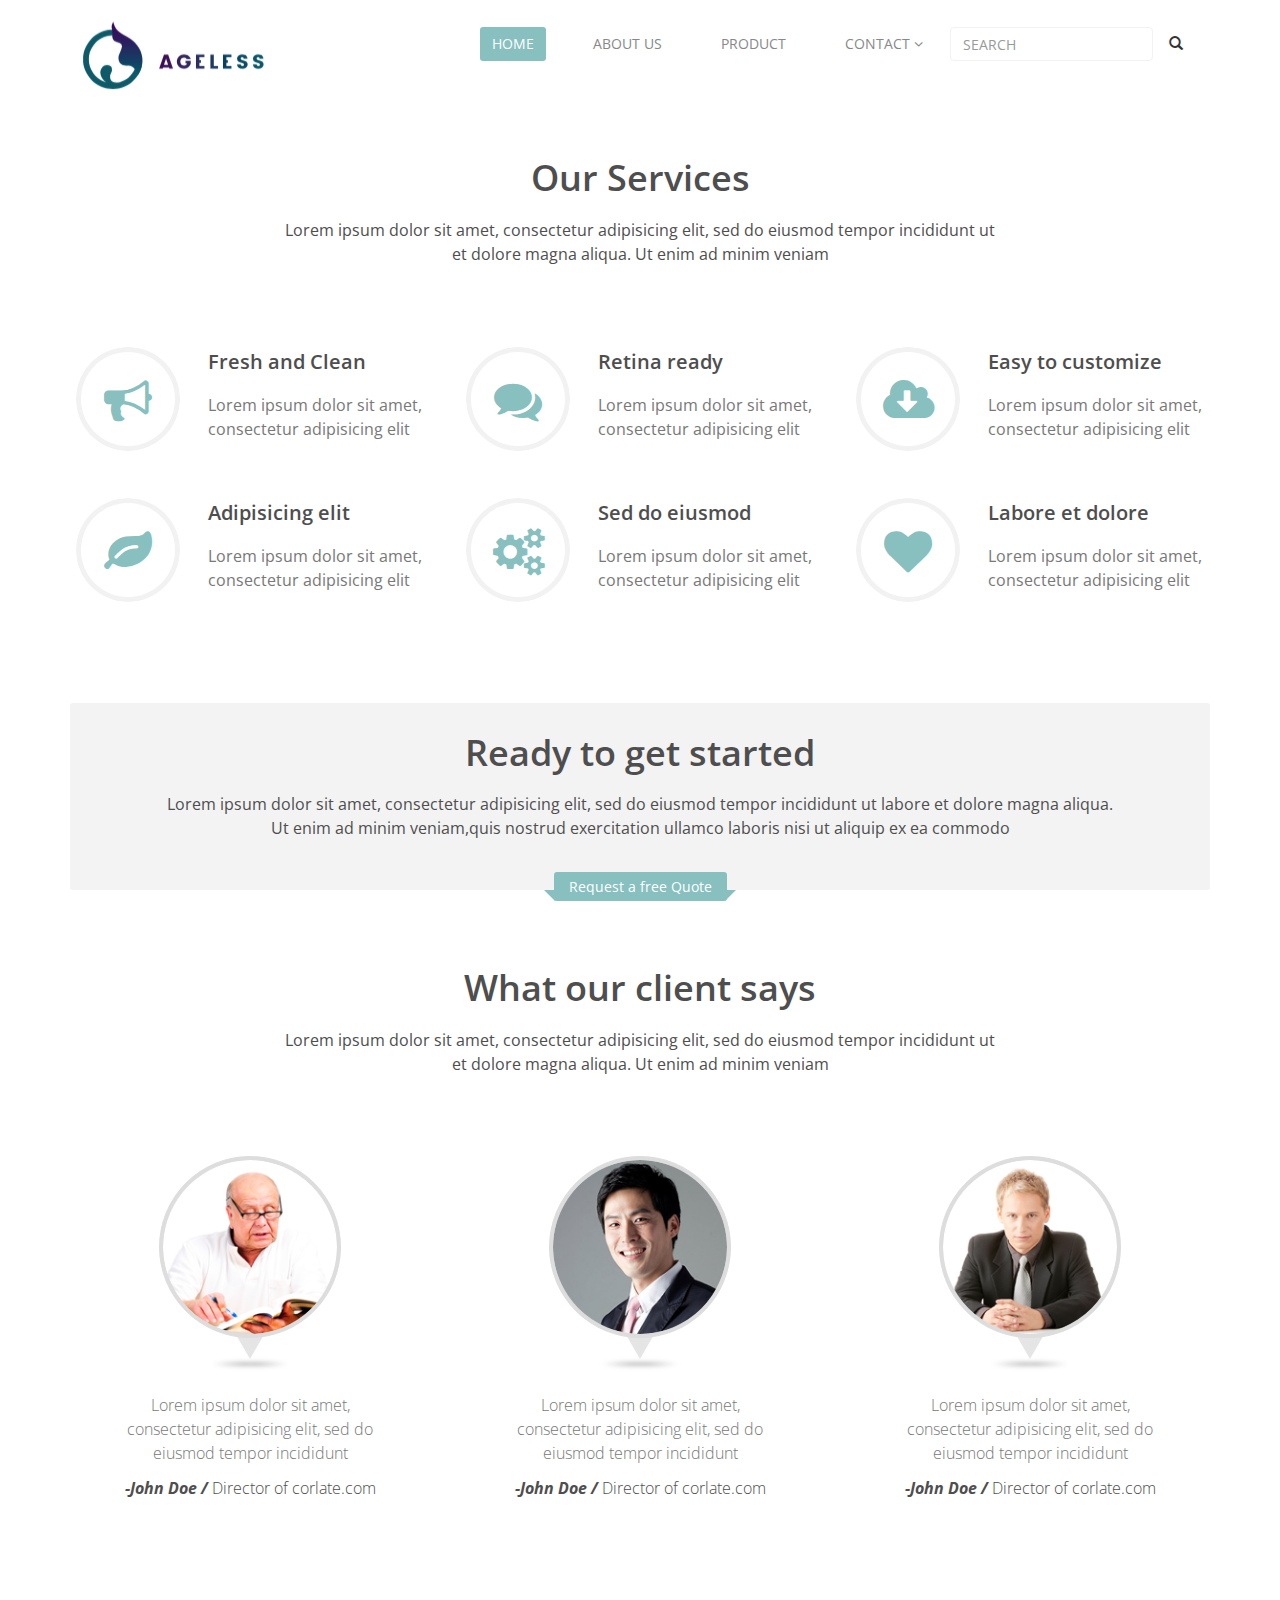
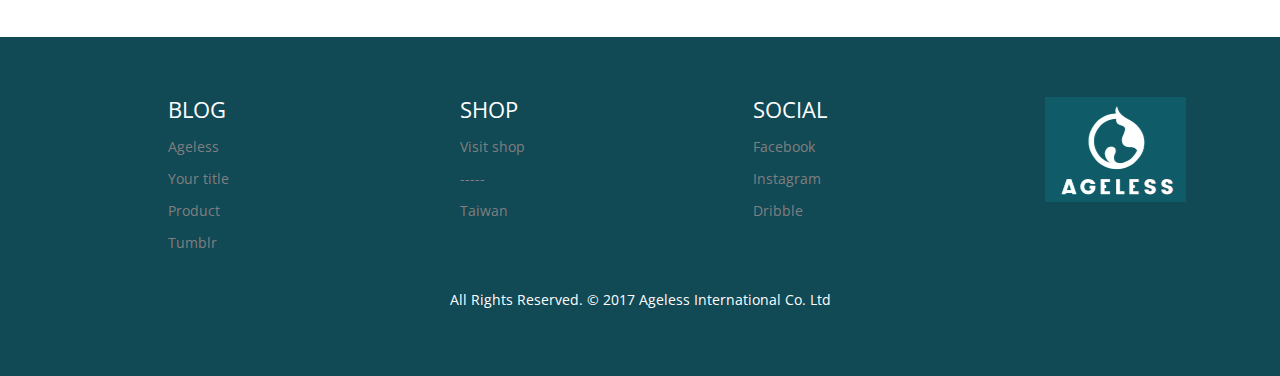
<file: services.html>
<!DOCTYPE html>
<html lang="en">
<head>
    <meta charset="utf-8">
    <meta name="viewport" content="width=device-width, initial-scale=1.0">
    <meta name="description" content="">
    <meta name="author" content="">
    <title>Services | Corlate</title>
    
    <!-- core CSS -->
    <link href="css/bootstrap.min.css" rel="stylesheet">
    <link href="css/font-awesome.min.css" rel="stylesheet">
    <link href="css/prettyPhoto.css" rel="stylesheet">
    <link href="css/animate.min.css" rel="stylesheet">
    <link href="css/main.css" rel="stylesheet">
    <link href="css/responsive.css" rel="stylesheet">
    
    <!--[if lt IE 9]>
    <script src="js/html5shiv.js"></script>
    <script src="js/respond.min.js"></script>
    <![endif]-->       
    <link rel="shortcut icon" href="images/ico/favicon.ico">
    <link rel="apple-touch-icon-precomposed" sizes="144x144" href="images/ico/apple-touch-icon-144-precomposed.png">
    <link rel="apple-touch-icon-precomposed" sizes="114x114" href="images/ico/apple-touch-icon-114-precomposed.png">
    <link rel="apple-touch-icon-precomposed" sizes="72x72" href="images/ico/apple-touch-icon-72-precomposed.png">
    <link rel="apple-touch-icon-precomposed" href="images/ico/apple-touch-icon-57-precomposed.png">
</head><!--/head-->

<body>

    <header id="header">
        <nav class="navbar " role="banner">
            <div class="container">
                <div class="navbar-header">
                    <button type="button" class="navbar-toggle" data-toggle="collapse" data-target=".navbar-collapse">
                        <span class="sr-only">Toggle navigation</span>
                        <span class="icon-bar"></span>
                        <span class="icon-bar"></span>
                        <span class="icon-bar"></span>
                    </button>
                    <a class="navbar-brand" href="index.html"><img src="images/logo.png" alt="logo"></a>
                </div>

                <div class="collapse navbar-collapse navbar-right">
                    <ul class="nav navbar-nav">
                        <li class="active"><a href="index.html">HOME</a></li>
                        <li><a href="about-us.html">ABOUT US</a></li>
                        <li><a href="product.html">PRODUCT</a></li>
                        <li class="dropdown">
                            <a href="#" class="dropdown-toggle" data-toggle="dropdown">CONTACT <i class="fa fa-angle-down"></i></a>
                            <ul class="dropdown-menu">
                                <li><a href="#">Blog Single</a></li>
                                <li><a href="#">Pricing</a></li>
                                <li><a href="#">404</a></li>
                                <li><a href="#">Shortcodes</a></li>
                            </ul>
                        </li>
                    </ul>
                    <form class="navbar-form navbar-nav navbar-right">
                        <div class="form-group">
                            <input type="text" class="form-control" placeholder="SEARCH">
                        </div>
                        <button type="submit" class="btn btn-default btn-transparent">
                            <span class="glyphicon glyphicon-search" aria-hidden="true"></span>
                        </button>
                    </form>
                </div>
            </div><!--/.container-->
        </nav><!--/nav-->

    </header><!--/header-->

    <section id="feature" class="transparent-bg">
        <div class="container">
           <div class="center wow fadeInDown">
                <h2>Our Services</h2>
                <p class="lead">Lorem ipsum dolor sit amet, consectetur adipisicing elit, sed do eiusmod tempor incididunt ut <br> et dolore magna aliqua. Ut enim ad minim veniam</p>
            </div>

            <div class="row">
                <div class="features">
                    <div class="col-md-4 col-sm-6 wow fadeInDown" data-wow-duration="1000ms" data-wow-delay="600ms">
                        <div class="feature-wrap">
                            <i class="fa fa-bullhorn"></i>
                            <h2>Fresh and Clean</h2>
                            <h3>Lorem ipsum dolor sit amet, consectetur adipisicing elit</h3>
                        </div>
                    </div><!--/.col-md-4-->

                    <div class="col-md-4 col-sm-6 wow fadeInDown" data-wow-duration="1000ms" data-wow-delay="600ms">
                        <div class="feature-wrap">
                            <i class="fa fa-comments"></i>
                            <h2>Retina ready</h2>
                            <h3>Lorem ipsum dolor sit amet, consectetur adipisicing elit</h3>
                        </div>
                    </div><!--/.col-md-4-->

                    <div class="col-md-4 col-sm-6 wow fadeInDown" data-wow-duration="1000ms" data-wow-delay="600ms">
                        <div class="feature-wrap">
                            <i class="fa fa-cloud-download"></i>
                            <h2>Easy to customize</h2>
                            <h3>Lorem ipsum dolor sit amet, consectetur adipisicing elit</h3>
                        </div>
                    </div><!--/.col-md-4-->
                
                    <div class="col-md-4 col-sm-6 wow fadeInDown" data-wow-duration="1000ms" data-wow-delay="600ms">
                        <div class="feature-wrap">
                            <i class="fa fa-leaf"></i>
                            <h2>Adipisicing elit</h2>
                            <h3>Lorem ipsum dolor sit amet, consectetur adipisicing elit</h3>
                        </div>
                    </div><!--/.col-md-4-->

                    <div class="col-md-4 col-sm-6 wow fadeInDown" data-wow-duration="1000ms" data-wow-delay="600ms">
                        <div class="feature-wrap">
                            <i class="fa fa-cogs"></i>
                            <h2>Sed do eiusmod</h2>
                            <h3>Lorem ipsum dolor sit amet, consectetur adipisicing elit</h3>
                        </div>
                    </div><!--/.col-md-4-->

                    <div class="col-md-4 col-sm-6 wow fadeInDown" data-wow-duration="1000ms" data-wow-delay="600ms">
                        <div class="feature-wrap">
                            <i class="fa fa-heart"></i>
                            <h2>Labore et dolore</h2>
                            <h3>Lorem ipsum dolor sit amet, consectetur adipisicing elit</h3>
                        </div>
                    </div><!--/.col-md-4-->
                </div><!--/.services-->
            </div><!--/.row--> 


            <div class="get-started center wow fadeInDown">
                <h2>Ready to get started</h2>
                <p class="lead">Lorem ipsum dolor sit amet, consectetur adipisicing elit, sed do eiusmod tempor incididunt ut labore et dolore  magna aliqua. <br>  Ut enim ad minim veniam,quis nostrud exercitation ullamco laboris nisi ut aliquip ex ea commodo</p>
                <div class="request">
                    <h4><a href="#">Request a free Quote</a></h4>
                </div>
            </div><!--/.get-started-->

            <div class="clients-area center wow fadeInDown">
                <h2>What our client says</h2>
                <p class="lead">Lorem ipsum dolor sit amet, consectetur adipisicing elit, sed do eiusmod tempor incididunt ut <br> et dolore magna aliqua. Ut enim ad minim veniam</p>
            </div>

            <div class="row">
                <div class="col-md-4 wow fadeInDown">
                    <div class="clients-comments text-center">
                        <img src="images/client1.png" class="img-circle" alt="">
                        <h3>Lorem ipsum dolor sit amet, consectetur adipisicing elit, sed do eiusmod tempor incididunt</h3>
                        <h4><span>-John Doe /</span>  Director of corlate.com</h4>
                    </div>
                </div>
                <div class="col-md-4 wow fadeInDown">
                    <div class="clients-comments text-center">
                        <img src="images/client2.png" class="img-circle" alt="">
                        <h3>Lorem ipsum dolor sit amet, consectetur adipisicing elit, sed do eiusmod tempor incididunt</h3>
                        <h4><span>-John Doe /</span>  Director of corlate.com</h4>
                    </div>
                </div>
                <div class="col-md-4 wow fadeInDown">
                    <div class="clients-comments text-center">
                        <img src="images/client3.png" class="img-circle" alt="">
                        <h3>Lorem ipsum dolor sit amet, consectetur adipisicing elit, sed do eiusmod tempor incididunt</h3>
                        <h4><span>-John Doe /</span>  Director of corlate.com</h4>
                    </div>
                </div>
           </div>

        </div><!--/.container-->
    </section><!--/#feature-->


    <section id="bottom">
        <div class="container">
            <div class="row">
                <div class="col-md-3 col-md-offset-1 col-xs-12">
                    <div class="widget">
                        <h3>BLOG</h3>
                        <ul>
                            <li><a href="#">Ageless</a></li>
                            <li><a href="#">Your title</a></li>
                            <li><a href="#">Product</a></li>
                            <li><a href="#">Tumblr</a></li>
                        </ul>
                    </div>
                </div><!--/.col-md-3-->

                <div class="col-md-3 col-xs-12">
                    <div class="widget">
                        <h3>SHOP</h3>
                        <ul>
                            <li><a href="#">Visit shop</a></li>
                            <li><a href="#">-----</a></li>
                            <li><a href="#">Taiwan</a></li>
                        </ul>
                    </div>
                </div><!--/.col-md-3-->

                <div class="col-md-3 col-xs-12">
                    <div class="widget">
                        <h3>SOCIAL</h3>
                        <ul>
                            <li><a href="#">Facebook</a></li>
                            <li><a href="#">Instagram</a></li>
                            <li><a href="#">Dribble</a></li>
                        </ul>
                    </div>
                </div><!--/.col-md-3-->

                <div class="col-md-2 col-xs-12">
                    <img src="images/logo2.png">
                </div><!--/.col-md-3-->

            </div>

            <div id="footer" class="row">
                <div class="center">
                    All Rights Reserved. &copy; 2017 Ageless International Co. Ltd
                </div>
            </div>
        </div>

    </section><!--/#bottom-->

    <script src="js/jquery.js"></script>
    <script src="js/bootstrap.min.js"></script>
    <script src="js/jquery.prettyPhoto.js"></script>
    <script src="js/jquery.isotope.min.js"></script>
    <script src="js/main.js"></script>
    <script src="js/wow.min.js"></script>
</body>
</html>
</file>
<file: css/prettyPhoto.css>
div.pp_default .pp_top,div.pp_default .pp_top .pp_middle,div.pp_default .pp_top .pp_left,div.pp_default .pp_top .pp_right,div.pp_default .pp_bottom,div.pp_default .pp_bottom .pp_left,div.pp_default .pp_bottom .pp_middle,div.pp_default .pp_bottom .pp_right{height:13px}
div.pp_default .pp_top .pp_left{background:url(../images/prettyPhoto/default/sprite.png) -78px -93px no-repeat}
div.pp_default .pp_top .pp_middle{background:url(../images/prettyPhoto/default/sprite_x.png) top left repeat-x}
div.pp_default .pp_top .pp_right{background:url(../images/prettyPhoto/default/sprite.png) -112px -93px no-repeat}
div.pp_default .pp_content .ppt{color:#f8f8f8}
div.pp_default .pp_content_container .pp_left{background:url(../images/prettyPhoto/default/sprite_y.png) -7px 0 repeat-y;padding-left:13px}
div.pp_default .pp_content_container .pp_right{background:url(../images/prettyPhoto/default/sprite_y.png) top right repeat-y;padding-right:13px}
div.pp_default .pp_next:hover{background:url(../images/prettyPhoto/default/sprite_next.png) center right no-repeat;cursor:pointer}
div.pp_default .pp_previous:hover{background:url(../images/prettyPhoto/default/sprite_prev.png) center left no-repeat;cursor:pointer}
div.pp_default .pp_expand{background:url(../images/prettyPhoto/default/sprite.png) 0 -29px no-repeat;cursor:pointer;width:28px;height:28px}
div.pp_default .pp_expand:hover{background:url(../images/prettyPhoto/default/sprite.png) 0 -56px no-repeat;cursor:pointer}
div.pp_default .pp_contract{background:url(../images/prettyPhoto/default/sprite.png) 0 -84px no-repeat;cursor:pointer;width:28px;height:28px}
div.pp_default .pp_contract:hover{background:url(../images/prettyPhoto/default/sprite.png) 0 -113px no-repeat;cursor:pointer}
div.pp_default .pp_close{width:30px;height:30px;background:url(../images/prettyPhoto/default/sprite.png) 2px 1px no-repeat;cursor:pointer}
div.pp_default .pp_gallery ul li a{background:url(../images/prettyPhoto/default/default_thumb.png) center center #f8f8f8;border:1px solid #aaa}
div.pp_default .pp_social{margin-top:7px}
div.pp_default .pp_gallery a.pp_arrow_previous,div.pp_default .pp_gallery a.pp_arrow_next{position:static;left:auto}
div.pp_default .pp_nav .pp_play,div.pp_default .pp_nav .pp_pause{background:url(../images/prettyPhoto/default/sprite.png) -51px 1px no-repeat;height:30px;width:30px}
div.pp_default .pp_nav .pp_pause{background-position:-51px -29px}
div.pp_default a.pp_arrow_previous,div.pp_default a.pp_arrow_next{background:url(../images/prettyPhoto/default/sprite.png) -31px -3px no-repeat;height:20px;width:20px;margin:4px 0 0}
div.pp_default a.pp_arrow_next{left:52px;background-position:-82px -3px}
div.pp_default .pp_content_container .pp_details{margin-top:5px}
div.pp_default .pp_nav{clear:none;height:30px;width:110px;position:relative}
div.pp_default .pp_nav .currentTextHolder{font-family:Georgia;font-style:italic;color:#999;font-size:11px;left:75px;line-height:25px;position:absolute;top:2px;margin:0;padding:0 0 0 10px}
div.pp_default .pp_close:hover,div.pp_default .pp_nav .pp_play:hover,div.pp_default .pp_nav .pp_pause:hover,div.pp_default .pp_arrow_next:hover,div.pp_default .pp_arrow_previous:hover{opacity:0.7}
div.pp_default .pp_description{font-size:11px;font-weight:700;line-height:14px;margin:5px 50px 5px 0}
div.pp_default .pp_bottom .pp_left{background:url(../images/prettyPhoto/default/sprite.png) -78px -127px no-repeat}
div.pp_default .pp_bottom .pp_middle{background:url(../images/prettyPhoto/default/sprite_x.png) bottom left repeat-x}
div.pp_default .pp_bottom .pp_right{background:url(../images/prettyPhoto/default/sprite.png) -112px -127px no-repeat}
div.pp_default .pp_loaderIcon{background:url(../images/prettyPhoto/default/loader.gif) center center no-repeat}
div.light_rounded .pp_top .pp_left{background:url(../images/prettyPhoto/light_rounded/sprite.png) -88px -53px no-repeat}
div.light_rounded .pp_top .pp_right{background:url(../images/prettyPhoto/light_rounded/sprite.png) -110px -53px no-repeat}
div.light_rounded .pp_next:hover{background:url(../images/prettyPhoto/light_rounded/btnNext.png) center right no-repeat;cursor:pointer}
div.light_rounded .pp_previous:hover{background:url(../images/prettyPhoto/light_rounded/btnPrevious.png) center left no-repeat;cursor:pointer}
div.light_rounded .pp_expand{background:url(../images/prettyPhoto/light_rounded/sprite.png) -31px -26px no-repeat;cursor:pointer}
div.light_rounded .pp_expand:hover{background:url(../images/prettyPhoto/light_rounded/sprite.png) -31px -47px no-repeat;cursor:pointer}
div.light_rounded .pp_contract{background:url(../images/prettyPhoto/light_rounded/sprite.png) 0 -26px no-repeat;cursor:pointer}
div.light_rounded .pp_contract:hover{background:url(../images/prettyPhoto/light_rounded/sprite.png) 0 -47px no-repeat;cursor:pointer}
div.light_rounded .pp_close{width:75px;height:22px;background:url(../images/prettyPhoto/light_rounded/sprite.png) -1px -1px no-repeat;cursor:pointer}
div.light_rounded .pp_nav .pp_play{background:url(../images/prettyPhoto/light_rounded/sprite.png) -1px -100px no-repeat;height:15px;width:14px}
div.light_rounded .pp_nav .pp_pause{background:url(../images/prettyPhoto/light_rounded/sprite.png) -24px -100px no-repeat;height:15px;width:14px}
div.light_rounded .pp_arrow_previous{background:url(../images/prettyPhoto/light_rounded/sprite.png) 0 -71px no-repeat}
div.light_rounded .pp_arrow_next{background:url(../images/prettyPhoto/light_rounded/sprite.png) -22px -71px no-repeat}
div.light_rounded .pp_bottom .pp_left{background:url(../images/prettyPhoto/light_rounded/sprite.png) -88px -80px no-repeat}
div.light_rounded .pp_bottom .pp_right{background:url(../images/prettyPhoto/light_rounded/sprite.png) -110px -80px no-repeat}
div.dark_rounded .pp_top .pp_left{background:url(../images/prettyPhoto/dark_rounded/sprite.png) -88px -53px no-repeat}
div.dark_rounded .pp_top .pp_right{background:url(../images/prettyPhoto/dark_rounded/sprite.png) -110px -53px no-repeat}
div.dark_rounded .pp_content_container .pp_left{background:url(../images/prettyPhoto/dark_rounded/contentPattern.png) top left repeat-y}
div.dark_rounded .pp_content_container .pp_right{background:url(../images/prettyPhoto/dark_rounded/contentPattern.png) top right repeat-y}
div.dark_rounded .pp_next:hover{background:url(../images/prettyPhoto/dark_rounded/btnNext.png) center right no-repeat;cursor:pointer}
div.dark_rounded .pp_previous:hover{background:url(../images/prettyPhoto/dark_rounded/btnPrevious.png) center left no-repeat;cursor:pointer}
div.dark_rounded .pp_expand{background:url(../images/prettyPhoto/dark_rounded/sprite.png) -31px -26px no-repeat;cursor:pointer}
div.dark_rounded .pp_expand:hover{background:url(../images/prettyPhoto/dark_rounded/sprite.png) -31px -47px no-repeat;cursor:pointer}
div.dark_rounded .pp_contract{background:url(../images/prettyPhoto/dark_rounded/sprite.png) 0 -26px no-repeat;cursor:pointer}
div.dark_rounded .pp_contract:hover{background:url(../images/prettyPhoto/dark_rounded/sprite.png) 0 -47px no-repeat;cursor:pointer}
div.dark_rounded .pp_close{width:75px;height:22px;background:url(../images/prettyPhoto/dark_rounded/sprite.png) -1px -1px no-repeat;cursor:pointer}
div.dark_rounded .pp_description{margin-right:85px;color:#fff}
div.dark_rounded .pp_nav .pp_play{background:url(../images/prettyPhoto/dark_rounded/sprite.png) -1px -100px no-repeat;height:15px;width:14px}
div.dark_rounded .pp_nav .pp_pause{background:url(../images/prettyPhoto/dark_rounded/sprite.png) -24px -100px no-repeat;height:15px;width:14px}
div.dark_rounded .pp_arrow_previous{background:url(../images/prettyPhoto/dark_rounded/sprite.png) 0 -71px no-repeat}
div.dark_rounded .pp_arrow_next{background:url(../images/prettyPhoto/dark_rounded/sprite.png) -22px -71px no-repeat}
div.dark_rounded .pp_bottom .pp_left{background:url(../images/prettyPhoto/dark_rounded/sprite.png) -88px -80px no-repeat}
div.dark_rounded .pp_bottom .pp_right{background:url(../images/prettyPhoto/dark_rounded/sprite.png) -110px -80px no-repeat}
div.dark_rounded .pp_loaderIcon{background:url(../images/prettyPhoto/dark_rounded/loader.gif) center center no-repeat}
div.dark_square .pp_left,div.dark_square .pp_middle,div.dark_square .pp_right,div.dark_square .pp_content{background:#000}
div.dark_square .pp_description{color:#fff;margin:0 85px 0 0}
div.dark_square .pp_loaderIcon{background:url(../images/prettyPhoto/dark_square/loader.gif) center center no-repeat}
div.dark_square .pp_expand{background:url(../images/prettyPhoto/dark_square/sprite.png) -31px -26px no-repeat;cursor:pointer}
div.dark_square .pp_expand:hover{background:url(../images/prettyPhoto/dark_square/sprite.png) -31px -47px no-repeat;cursor:pointer}
div.dark_square .pp_contract{background:url(../images/prettyPhoto/dark_square/sprite.png) 0 -26px no-repeat;cursor:pointer}
div.dark_square .pp_contract:hover{background:url(../images/prettyPhoto/dark_square/sprite.png) 0 -47px no-repeat;cursor:pointer}
div.dark_square .pp_close{width:75px;height:22px;background:url(../images/prettyPhoto/dark_square/sprite.png) -1px -1px no-repeat;cursor:pointer}
div.dark_square .pp_nav{clear:none}
div.dark_square .pp_nav .pp_play{background:url(../images/prettyPhoto/dark_square/sprite.png) -1px -100px no-repeat;height:15px;width:14px}
div.dark_square .pp_nav .pp_pause{background:url(../images/prettyPhoto/dark_square/sprite.png) -24px -100px no-repeat;height:15px;width:14px}
div.dark_square .pp_arrow_previous{background:url(../images/prettyPhoto/dark_square/sprite.png) 0 -71px no-repeat}
div.dark_square .pp_arrow_next{background:url(../images/prettyPhoto/dark_square/sprite.png) -22px -71px no-repeat}
div.dark_square .pp_next:hover{background:url(../images/prettyPhoto/dark_square/btnNext.png) center right no-repeat;cursor:pointer}
div.dark_square .pp_previous:hover{background:url(../images/prettyPhoto/dark_square/btnPrevious.png) center left no-repeat;cursor:pointer}
div.light_square .pp_expand{background:url(../images/prettyPhoto/light_square/sprite.png) -31px -26px no-repeat;cursor:pointer}
div.light_square .pp_expand:hover{background:url(../images/prettyPhoto/light_square/sprite.png) -31px -47px no-repeat;cursor:pointer}
div.light_square .pp_contract{background:url(../images/prettyPhoto/light_square/sprite.png) 0 -26px no-repeat;cursor:pointer}
div.light_square .pp_contract:hover{background:url(../images/prettyPhoto/light_square/sprite.png) 0 -47px no-repeat;cursor:pointer}
div.light_square .pp_close{width:75px;height:22px;background:url(../images/prettyPhoto/light_square/sprite.png) -1px -1px no-repeat;cursor:pointer}
div.light_square .pp_nav .pp_play{background:url(../images/prettyPhoto/light_square/sprite.png) -1px -100px no-repeat;height:15px;width:14px}
div.light_square .pp_nav .pp_pause{background:url(../images/prettyPhoto/light_square/sprite.png) -24px -100px no-repeat;height:15px;width:14px}
div.light_square .pp_arrow_previous{background:url(../images/prettyPhoto/light_square/sprite.png) 0 -71px no-repeat}
div.light_square .pp_arrow_next{background:url(../images/prettyPhoto/light_square/sprite.png) -22px -71px no-repeat}
div.light_square .pp_next:hover{background:url(../images/prettyPhoto/light_square/btnNext.png) center right no-repeat;cursor:pointer}
div.light_square .pp_previous:hover{background:url(../images/prettyPhoto/light_square/btnPrevious.png) center left no-repeat;cursor:pointer}
div.facebook .pp_top .pp_left{background:url(../images/prettyPhoto/facebook/sprite.png) -88px -53px no-repeat}
div.facebook .pp_top .pp_middle{background:url(../images/prettyPhoto/facebook/contentPatternTop.png) top left repeat-x}
div.facebook .pp_top .pp_right{background:url(../images/prettyPhoto/facebook/sprite.png) -110px -53px no-repeat}
div.facebook .pp_content_container .pp_left{background:url(../images/prettyPhoto/facebook/contentPatternLeft.png) top left repeat-y}
div.facebook .pp_content_container .pp_right{background:url(../images/prettyPhoto/facebook/contentPatternRight.png) top right repeat-y}
div.facebook .pp_expand{background:url(../images/prettyPhoto/facebook/sprite.png) -31px -26px no-repeat;cursor:pointer}
div.facebook .pp_expand:hover{background:url(../images/prettyPhoto/facebook/sprite.png) -31px -47px no-repeat;cursor:pointer}
div.facebook .pp_contract{background:url(../images/prettyPhoto/facebook/sprite.png) 0 -26px no-repeat;cursor:pointer}
div.facebook .pp_contract:hover{background:url(../images/prettyPhoto/facebook/sprite.png) 0 -47px no-repeat;cursor:pointer}
div.facebook .pp_close{width:22px;height:22px;background:url(../images/prettyPhoto/facebook/sprite.png) -1px -1px no-repeat;cursor:pointer}
div.facebook .pp_description{margin:0 37px 0 0}
div.facebook .pp_loaderIcon{background:url(../images/prettyPhoto/facebook/loader.gif) center center no-repeat}
div.facebook .pp_arrow_previous{background:url(../images/prettyPhoto/facebook/sprite.png) 0 -71px no-repeat;height:22px;margin-top:0;width:22px}
div.facebook .pp_arrow_previous.disabled{background-position:0 -96px;cursor:default}
div.facebook .pp_arrow_next{background:url(../images/prettyPhoto/facebook/sprite.png) -32px -71px no-repeat;height:22px;margin-top:0;width:22px}
div.facebook .pp_arrow_next.disabled{background-position:-32px -96px;cursor:default}
div.facebook .pp_nav{margin-top:0}
div.facebook .pp_nav p{font-size:15px;padding:0 3px 0 4px}
div.facebook .pp_nav .pp_play{background:url(../images/prettyPhoto/facebook/sprite.png) -1px -123px no-repeat;height:22px;width:22px}
div.facebook .pp_nav .pp_pause{background:url(../images/prettyPhoto/facebook/sprite.png) -32px -123px no-repeat;height:22px;width:22px}
div.facebook .pp_next:hover{background:url(../images/prettyPhoto/facebook/btnNext.png) center right no-repeat;cursor:pointer}
div.facebook .pp_previous:hover{background:url(../images/prettyPhoto/facebook/btnPrevious.png) center left no-repeat;cursor:pointer}
div.facebook .pp_bottom .pp_left{background:url(../images/prettyPhoto/facebook/sprite.png) -88px -80px no-repeat}
div.facebook .pp_bottom .pp_middle{background:url(../images/prettyPhoto/facebook/contentPatternBottom.png) top left repeat-x}
div.facebook .pp_bottom .pp_right{background:url(../images/prettyPhoto/facebook/sprite.png) -110px -80px no-repeat}
div.pp_pic_holder a:focus{outline:none}
div.pp_overlay{background:#000;display:none;left:0;position:absolute;top:0;width:100%;z-index:9500}
div.pp_pic_holder{display:none;position:absolute;width:100px;z-index:10000}
.pp_content{height:40px;min-width:40px}
* html .pp_content{width:40px}
.pp_content_container{position:relative;text-align:left;width:100%}
.pp_content_container .pp_left{padding-left:20px}
.pp_content_container .pp_right{padding-right:20px}
.pp_content_container .pp_details{float:left;margin:10px 0 2px}
.pp_description{display:none;margin:0}
.pp_social{float:left;margin:0}
.pp_social .facebook{float:left;margin-left:5px;width:55px;overflow:hidden}
.pp_social .twitter{float:left}
.pp_nav{clear:right;float:left;margin:3px 10px 0 0}
.pp_nav p{float:left;white-space:nowrap;margin:2px 4px}
.pp_nav .pp_play,.pp_nav .pp_pause{float:left;margin-right:4px;text-indent:-10000px}
a.pp_arrow_previous,a.pp_arrow_next{display:block;float:left;height:15px;margin-top:3px;overflow:hidden;text-indent:-10000px;width:14px}
.pp_hoverContainer{position:absolute;top:0;width:100%;z-index:2000}
.pp_gallery{display:none;left:50%;margin-top:-50px;position:absolute;z-index:10000}
.pp_gallery div{float:left;overflow:hidden;position:relative}
.pp_gallery ul{float:left;height:35px;position:relative;white-space:nowrap;margin:0 0 0 5px;padding:0}
.pp_gallery ul a{border:1px rgba(0,0,0,0.5) solid;display:block;float:left;height:33px;overflow:hidden}
.pp_gallery ul a img{border:0}
.pp_gallery li{display:block;float:left;margin:0 5px 0 0;padding:0}
.pp_gallery li.default a{background:url(../images/prettyPhoto/facebook/default_thumbnail.gif) 0 0 no-repeat;display:block;height:33px;width:50px}
.pp_gallery .pp_arrow_previous,.pp_gallery .pp_arrow_next{margin-top:7px!important}
a.pp_next{background:url(../images/prettyPhoto/light_rounded/btnNext.png) 10000px 10000px no-repeat;display:block;float:right;height:100%;text-indent:-10000px;width:49%}
a.pp_previous{background:url(../images/prettyPhoto/light_rounded/btnNext.png) 10000px 10000px no-repeat;display:block;float:left;height:100%;text-indent:-10000px;width:49%}
a.pp_expand,a.pp_contract{cursor:pointer;display:none;height:20px;position:absolute;right:30px;text-indent:-10000px;top:10px;width:20px;z-index:20000}
a.pp_close{position:absolute;right:0;top:0;display:block;line-height:22px;text-indent:-10000px}
.pp_loaderIcon{display:block;height:24px;left:50%;position:absolute;top:50%;width:24px;margin:-12px 0 0 -12px}
#pp_full_res{line-height:1!important}
#pp_full_res .pp_inline{text-align:left}
#pp_full_res .pp_inline p{margin:0 0 15px}
div.ppt{color:#fff;display:none;font-size:17px;z-index:9999;margin:0 0 5px 15px}
div.pp_default .pp_content,div.light_rounded .pp_content{background-color:#fff}
div.pp_default #pp_full_res .pp_inline,div.light_rounded .pp_content .ppt,div.light_rounded #pp_full_res .pp_inline,div.light_square .pp_content .ppt,div.light_square #pp_full_res .pp_inline,div.facebook .pp_content .ppt,div.facebook #pp_full_res .pp_inline{color:#000}
div.pp_default .pp_gallery ul li a:hover,div.pp_default .pp_gallery ul li.selected a,.pp_gallery ul a:hover,.pp_gallery li.selected a{border-color:#fff}
div.pp_default .pp_details,div.light_rounded .pp_details,div.dark_rounded .pp_details,div.dark_square .pp_details,div.light_square .pp_details,div.facebook .pp_details{position:relative}
div.light_rounded .pp_top .pp_middle,div.light_rounded .pp_content_container .pp_left,div.light_rounded .pp_content_container .pp_right,div.light_rounded .pp_bottom .pp_middle,div.light_square .pp_left,div.light_square .pp_middle,div.light_square .pp_right,div.light_square .pp_content,div.facebook .pp_content{background:#fff}
div.light_rounded .pp_description,div.light_square .pp_description{margin-right:85px}
div.light_rounded .pp_gallery a.pp_arrow_previous,div.light_rounded .pp_gallery a.pp_arrow_next,div.dark_rounded .pp_gallery a.pp_arrow_previous,div.dark_rounded .pp_gallery a.pp_arrow_next,div.dark_square .pp_gallery a.pp_arrow_previous,div.dark_square .pp_gallery a.pp_arrow_next,div.light_square .pp_gallery a.pp_arrow_previous,div.light_square .pp_gallery a.pp_arrow_next{margin-top:12px!important}
div.light_rounded .pp_arrow_previous.disabled,div.dark_rounded .pp_arrow_previous.disabled,div.dark_square .pp_arrow_previous.disabled,div.light_square .pp_arrow_previous.disabled{background-position:0 -87px;cursor:default}
div.light_rounded .pp_arrow_next.disabled,div.dark_rounded .pp_arrow_next.disabled,div.dark_square .pp_arrow_next.disabled,div.light_square .pp_arrow_next.disabled{background-position:-22px -87px;cursor:default}
div.light_rounded .pp_loaderIcon,div.light_square .pp_loaderIcon{background:url(../images/prettyPhoto/light_rounded/loader.gif) center center no-repeat}
div.dark_rounded .pp_top .pp_middle,div.dark_rounded .pp_content,div.dark_rounded .pp_bottom .pp_middle{background:url(../images/prettyPhoto/dark_rounded/contentPattern.png) top left repeat}
div.dark_rounded .currentTextHolder,div.dark_square .currentTextHolder{color:#c4c4c4}
div.dark_rounded #pp_full_res .pp_inline,div.dark_square #pp_full_res .pp_inline{color:#fff}
.pp_top,.pp_bottom{height:20px;position:relative}
* html .pp_top,* html .pp_bottom{padding:0 20px}
.pp_top .pp_left,.pp_bottom .pp_left{height:20px;left:0;position:absolute;width:20px}
.pp_top .pp_middle,.pp_bottom .pp_middle{height:20px;left:20px;position:absolute;right:20px}
* html .pp_top .pp_middle,* html .pp_bottom .pp_middle{left:0;position:static}
.pp_top .pp_right,.pp_bottom .pp_right{height:20px;left:auto;position:absolute;right:0;top:0;width:20px}
.pp_fade,.pp_gallery li.default a img{display:none}
</file>
<file: css/main.css>
@import url(http://fonts.googleapis.com/css?family=Open+Sans:300italic,400italic,600italic,700italic,800italic,400,600,700,300,800);


/*************************
*******Typography******
**************************/

body {
  background: #fff;
  font-family: 'Open Sans', sans-serif;
  color:#4e4e4e;
  line-height: 22px;
}

h1,
h2,
h3,
h4,
h5,
h6 {
  font-weight: 600; 
  font-family: 'Open Sans', sans-serif;
  color:#4e4e4e;
}

h1{
  font-size: 36px;
  /*color:#fff;*/
}

h2{
  font-size: 20px;
}

h3{
  font-size: 16px;
  color: #787878;
  font-weight: 400;
  line-height: 24px;
}

h4{
  font-size: 16px;
}

a {
  color: #88c0c0;
  -webkit-transition: color 300ms, background-color 300ms;
  -moz-transition: color 300ms, background-color 300ms;
  -o-transition:  color 300ms, background-color 300ms;
  transition:  color 300ms, background-color 300ms;
}

a:hover, a:focus {
  color: #d43133;
}

hr {
  border-top: 1px solid #e5e5e5;
  border-bottom: 1px solid #fff;
}


.btn-primary {
  padding: 8px 20px;
  background: #88c0c0;
  color: #fff;
  border-radius: 4px;
  border:none;
  margin-top: 10px;
}


.btn-primary:hover, 
.btn-primary:focus{
  background: #88c0c0;
  outline: none;
  box-shadow: none;
} 

.btn-transparent {
  border: transparent;
  background: transparent;
  /*color: #fff;*/
}

.btn-transparent:hover {
  background: #88c0c0;
}

a:hover,
a:focus {
  color: #111;
  text-decoration: none;
  outline: none;
}

.dropdown-menu {
  margin-top: -1px;
  min-width: 180px;
}

.center h2{
  font-size: 36px;
  margin-top: 0;
  margin-bottom: 20px;
}

.media>.pull-left{
  margin-right: 20px;
}

.media>.pull-right{
  margin-left: 20px;
}

body > section {
  padding: 60px 0;
}

.center {
  text-align: center;
  padding-bottom: 55px;
}

.scaleIn {
  -webkit-animation-name: scaleIn;
  animation-name: scaleIn;
}

.lead{
  font-size: 16px;
  line-height: 24px;
  font-weight: 400;
}

.transparent-bg {
  background-color: transparent !important;
  margin-bottom: 0;
}

@-webkit-keyframes scaleIn {
  0% {
    opacity: 0;
    -webkit-transform: scale(0);
    transform: scale(0);
  }

  100% {
    opacity: 1;
    -webkit-transform: scale(1);
    transform: scale(1);
  }
}

@keyframes scaleIn {
  0% {
    opacity: 0;
    -webkit-transform: scale(0);
    -ms-transform: scale(0);
    transform: scale(0);
  }

  100% {
    opacity: 1;
    -webkit-transform: scale(1);
    -ms-transform: scale(1);
    transform: scale(1);
  }
}


/*************************
*******Header******
**************************/

#header .search{
  display: inline-block;
}

.navbar>.container .navbar-brand{
  margin-left: 0;
}

.top-bar {
  padding: 10px 0;
  background: #191919;
  border-bottom: 1px solid #222;
  line-height: 28px;
}

.top-number{
  color: #fff;
}

.top-number p{
  margin: 0
}

.social{
  text-align: right;
}

.social-share{
 display: inline-block;
 list-style: none;
 padding: 0;
 margin: 0;
}

ul.social-share li {
  display: inline-block;
}

ul.social-share li a {
  display: inline-block;
  color: #fff;
  background: #404040;
  width: 25px;
  height: 25px;
  line-height: 25px;
  text-align: center;
  border-radius: 2px;
}

ul.social-share li a:hover {
  background: #88c0c0;
  color: #fff;
}

.search i {
  color: #fff;
}

input.search-form{
  background: transparent;
  border: 0 none;
  width: 60px;
  padding: 0 10px;
  color: #FFF;
  -webkit-transition: all 400ms;
  -moz-transition: all 400ms;
  -ms-transition: all 400ms;
  -o-transition: all 400ms;
  transition: all 400ms;
}

input.search-form::-webkit-input-placeholder{
  color: transparent;
}

input.search-form:hover::-webkit-input-placeholder {
  color: #fff;
}

input.search-form:hover {
  width: 180px;
}

.navbar-brand {
  padding: 0;
  margin:0;
}

.navbar {
  border-radius: 0;
  margin-bottom: 0;
  /*background: #151515;*/
  padding: 15px 0;
  padding-bottom: 0;
}

 .navbar-nav{
  margin-top: 12px;
 }

.navbar-nav>li{
  margin-left: 35px;
  padding-bottom: 28px;
}

.navbar .navbar-nav > li > a {
  padding: 5px 12px;
  margin: 0;
  border-radius: 3px;
  color: #878889;
  line-height: 24px;
  display: inline-block;
}

.navbar .navbar-nav > li > a:hover{
	background-color: #88c0c0;
  color: #fff;
}

.navbar {
  border: none;
}

.navbar .navbar-brand {
  font-size: 36px;
  line-height: 50px;
  color: #000;
}

.navbar .navbar-nav > .active > a,
.navbar .navbar-nav > .active > a:hover,
.navbar .navbar-nav > .active > a:focus,
.navbar .navbar-nav > .open > a,
.navbar .navbar-nav > .open > a:hover,
.navbar .navbar-nav > .open > a:focus {
  background-color: #88c0c0;
  color: #fff;
}

.navbar .navbar-nav .dropdown-menu {
  /*background-color: rgba(0,0,0,.85);*/
  -webkit-box-shadow: 0 3px 8px rgba(0, 0, 0, 0.125);
  -moz-box-shadow: 0 3px 8px rgba(0, 0, 0, 0.125);
  box-shadow: 0 3px 8px rgba(0, 0, 0, 0.125);
  border: 0;
  padding: 0;
  margin-top: 0;
  border-top: 0;
  border-radius: 0;
  left: 0;
}

.navbar .navbar-nav .dropdown-menu:before{
  position: absolute;
  top:0;
}

.navbar .navbar-nav .dropdown-menu > li > a {
  padding: 8px 15px;
  color: #878889;
}

.navbar .navbar-nav .dropdown-menu > li:hover > a,
.navbar .navbar-nav .dropdown-menu > li:focus > a,
.navbar .navbar-nav .dropdown-menu > li.active > a {
  background-color: #88c0c0;
  color: #fff;
}

.navbar .navbar-nav .dropdown-menu > li:last-child > a {
  border-radius: 0 0 3px 3px;
}

.navbar .navbar-nav .dropdown-menu > li.divider {
  background-color: transparent;
}

.navbar .navbar-collapse,
.navbar .navbar-form {
  border-top: 0;
  padding-bottom: 0;
}


/*************************
*******Home Page******
**************************/


#main-slider {
  position: relative;
  margin-top: 60px;
}

.no-margin {
  margin: 0;
  padding: 0;
}

#main-slider .carousel .carousel-content {
  margin-top: 150px;
}

#main-slider .carousel .slide-margin{
  margin-top: 140px;
}

#main-slider .carousel h2 {
  /*color: #fff;*/
}

#main-slider .carousel .btn-slide {
  padding: 8px 20px;
  background: #2d0048;
  color: #fff;
  border-radius: 4px;
  margin-top: 25px;
  display: inline-block;
}

#main-slider .carousel .slider-img{
  text-align: right;
  /*position: absolute;*/
  margin-bottom: 100px;
}

#main-slider .carousel .item {
  background-position: 50%;
  background-repeat: no-repeat;
  background-size: cover;
  left: 0 !important;
  opacity: 0;
  top: 0;
  position: absolute;
  width: 100%;
  display: block !important;
  height: 730px;
  -webkit-transition: opacity ease-in-out 500ms;
  -moz-transition: opacity ease-in-out 500ms;
  -o-transition: opacity ease-in-out 500ms;
  transition: opacity ease-in-out 500ms;
}

#main-slider .carousel .item:first-child {
  top: auto;
  position: relative;
}

#main-slider .carousel .item.active {
  opacity: 1;
  -webkit-transition: opacity ease-in-out 500ms;
  -moz-transition: opacity ease-in-out 500ms;
  -o-transition: opacity ease-in-out 500ms;
  transition: opacity ease-in-out 500ms;
  z-index: 1;
}

#main-slider .prev,
#main-slider .next {
  position: absolute;
  top: 50%;
  /*background-color: #2d0048;*/
  color: #ccc;
  display: inline-block;
  margin-top: -25px;
  height: 40px;
  line-height: 40px;
  width: 40px;
  line-height: 40px;
  text-align: center;
  border-radius: 4px;
  z-index: 5;
}

#main-slider .prev:hover,
#main-slider .next:hover {
  background-color: #2d0048;
}

#main-slider .prev {
  left: 10px;
}

#main-slider .next {
  right: 10px;
}

#main-slider .carousel-indicators li {
  width: 20px;
  height: 20px;
  background-color: #88c0c0;
  margin: 0 15px 0 0;
  position: relative;
}

#main-slider .carousel-indicators li:after {
  position: absolute;
  content: "";
  width: 24px;
  height: 24px;
  border-radius: 100%;
  background: rgba(0, 0, 0, 0);
  border: 1px solid #88c0c0;
  left: -3px;
  top: -3px;
}

#main-slider .carousel-indicators .active{
  width: 20px;
  height: 20px;
  background-color: #2d0048;
   margin: 0 15px 0 0;
   border: 1px solid #2d0048;
   position: relative;
}

#main-slider .carousel-indicators .active:after {
  position: absolute;
  content: "";
  width: 24px;
  height: 24px;
  border-radius: 100%;
  background: #2d0048;
  border: 1px solid #2d0048;
  left: -3px;
  top: -3px;
}

#main-slider .active .animation.animated-item-1 {
  -webkit-animation: fadeInUp 300ms linear 300ms both;
  -moz-animation: fadeInUp 300ms linear 300ms both;
  -o-animation: fadeInUp 300ms linear 300ms both;
  -ms-animation: fadeInUp 300ms linear 300ms both;
  animation: fadeInUp 300ms linear 300ms both;
}

#main-slider .active .animation.animated-item-2 {
  -webkit-animation: fadeInUp 300ms linear 600ms both;
  -moz-animation: fadeInUp 300ms linear 600ms both;
  -o-animation: fadeInUp 300ms linear 600ms both;
  -ms-animation: fadeInUp 300ms linear 600ms both;
  animation: fadeInUp 300ms linear 600ms both;
}

#main-slider .active .animation.animated-item-3 {
  -webkit-animation: fadeInUp 300ms linear 900ms both;
  -moz-animation: fadeInUp 300ms linear 900ms both;
  -o-animation: fadeInUp 300ms linear 900ms both;
  -ms-animation: fadeInUp 300ms linear 900ms both;
  animation: fadeInUp 300ms linear 900ms both;
}

#main-slider .active .animation.animated-item-4 {
  -webkit-animation: fadeInUp 300ms linear 1200ms both;
  -moz-animation: fadeInUp 300ms linear 1200ms both;
  -o-animation: fadeInUp 300ms linear 1200ms both;
  -ms-animation: fadeInUp 300ms linear 1200ms both;
  animation: fadeInUp 300ms linear 1200ms both;
}

#feature {
  background: #f2f2f2;
  padding-bottom: 40px;
}

.features{
  padding: 0;
}

.feature-wrap {
  margin-bottom: 35px;
  overflow: hidden;
}

.feature-wrap h2{
  margin-top: 10px;
}

.feature-wrap .pull-left {
  margin-right: 25px;
}

.feature-wrap i{
  font-size: 48px;
  height: 110px;
  width: 110px;
  margin: 3px;
  border-radius: 100%;
  line-height: 110px;
  text-align:center;
  background: #ffffff;
  color: #88c0c0;
  border: 3px solid #ffffff;
  box-shadow: inset 0 0 0 5px #f2f2f2;
  -webkit-box-shadow: inset 0 0 0 5px #f2f2f2;
  -webkit-transition: 500ms;
  -moz-transition: 500ms;
  -o-transition: 500ms;
  transition: 500ms;
  float: left;
  margin-right: 25px;
}

.feature-wrap i:hover {
  background: #88c0c0;
  color: #fff;
  box-shadow: inset 0 0 0 5px #88c0c0;
  -webkit-box-shadow: inset 0 0 0 5px #88c0c0;
  border: 3px solid #88c0c0;
}

#recent-works .col-xs-12.col-sm-4.col-md-3{
  padding: 0;
}

#recent-works{
    padding-bottom: 70px;
}

.recent-work-wrap {
  position: relative;
}

.recent-work-wrap img{
  width: 100%;
}

.recent-work-wrap .recent-work-inner{
  top: 0;
  background: transparent;
  opacity: .8;
  width: 100%;
  border-radius: 0;
  margin-bottom: 0;
}

.recent-work-wrap .recent-work-inner h3{
  margin: 10px 0;
}

.recent-work-wrap .recent-work-inner h3 a{
  font-size: 24px;
  color: #fff;
}

.recent-work-wrap .overlay {
  position: absolute;
  top: 0;
  left: 0;
  width: 100%;
  height: 100%;
  opacity: 0;
  border-radius: 0;
  background: #88c0c0;
  color: #fff;
  vertical-align: middle;
  -webkit-transition: opacity 500ms;
  -moz-transition: opacity 500ms;
  -o-transition: opacity 500ms;
  transition: opacity 500ms;  
  padding: 30px;
}

.recent-work-wrap .overlay .preview {
  bottom: 0;
  display: inline-block;
  height: 35px;
  line-height: 35px;
  border-radius: 0;
  background: transparent;
  text-align: center;
  color: #fff;
}

.recent-work-wrap:hover .overlay {
  opacity: 1;
}

#services {
  background: #000 url(../images/services/bg_services.png);
  background-size: cover;
}

#services .lead,
#services h2{
  color: #fff;
}

.services-wrap {
  padding: 40px 30px;
  background: #fff;
  border-radius: 4px;
  margin: 0 0 40px;
}

.services-wrap h3 {
  font-size: 20px;
  margin: 10px 0;
}

.services-wrap .pull-left {
  margin-right: 20px;
}

#middle {
  background: #f2f2f2;
}

.skill h2{
  margin-bottom: 25px;
}

.progress-wrap{
  position: relative;
}

.progress .color1,
.progress .color1 .bar-width{
  background: #2d7da4;
}

.progress .color2,
.progress .color2 .bar-width{
  background: #6aa42f;
}

.progress .color3,
.progress .color3 .bar-width{
  background: #ffcc33;
}

.progress .color4,
.progress .color4 .bar-width{
  background: #db3615;
}

.progress, 
.progress-bar {
  height: 15px;
  line-height: 15px;
  background: #e6e6e6;
  -webkit-box-shadow: none;
  -moz-box-shadow: none;
  box-shadow: none;
  border-radius: 0;
  overflow: visible;
  text-align: right;
}

.progress{
  position: relative;
}

.progress .bar-width{
  position: absolute;
  width: 40px;
  height: 20px;
  line-height: 20px;
  text-align: center;
  font-size: 12px;
  font-weight: 700;
  top: -30px;
  border-radius: 2px;
  margin-left: -30px;
}

.progress span{
  position: relative;
}

.progress span:before{
  content: " ";
  position: absolute;
  width: auto;
  height: auto;
  border-width: 8px 5px;
  border-style: solid;
  bottom: -15px;
  right: 8px;
}

.progress .color1 span:before{
  border-color: #2d7da4 transparent transparent transparent;
}

.progress .color2 span:before{
  border-color: #6aa42f transparent transparent transparent;
}

.progress .color3 span:before{
  border-color: #ffcc33 transparent transparent transparent;
}

.progress .color4 span:before{
  border-color: #db3615 transparent transparent transparent;
}

.accordion h2{
  margin-bottom: 25px;
}

.panel-default{
  border-color: transparent;
}

.panel-default>.panel-heading,
.panel{
  background-color: #e6e6e6; 
  border:0 none;
  box-shadow:none;
}

.panel-default>.panel-heading+.panel-collapse .panel-body{
  background: #fff;
  color: #858586;
}

.panel-body{
  padding: 20px 20px 10px;
}

.panel-group .panel+.panel{
  margin-top: 0;
  border-top: 1px solid #d9d9d9;
}

.panel-group .panel{
  border-radius: 0;
}

.panel-heading{
  border-radius: 0;
}

.panel-title>a{
  color: #4e4e4e;
}

.accordion-inner img{
  border-radius: 4px;
}

.accordion-inner h4{
  margin-top: 0;
}

.panel-heading.active{
  background: #1f1f20;
}

.panel-heading.active .panel-title>a{
  color:#fff;
}

a.accordion-toggle  i{
  width: 45px;
  line-height: 44px;
  font-size: 20px;
  margin-top: -10px;
  text-align: center;
  margin-right: -15px;
  background: #c9c9c9;
}

.panel-heading.active a.accordion-toggle i{
  background: #88c0c0;
  color: #fff;
}

.panel-heading.active a.accordion-toggle.collapsed i{
  background: #88c0c0;
  color: #fff;
}

.nav-tabs>li{
  margin-bottom: 0px;
  border-bottom: 1px solid #e6e6e6;
}

.nav-tabs{
  border-bottom: transparent;
  border-right: 1px solid #e6e6e6;
}

.nav-tabs>li>a {
  background: #f5f5f5;
  color: #666;
  border-radius: 0;
  border: 0 none;
  line-height: 24px;
  margin-right:0;
  padding: 13px 15px;
}

.nav-tabs li:last-child{
  border-bottom: 0 none;
} 

.nav-stacked>li+li{
  margin-top: 0;
}

.nav-tabs>li>a:hover{
  background: #1f1f20;
  color:#fff;
}

.nav-tabs>li.active>a, 
.nav-tabs>li.active>a:hover, 
.nav-tabs>li.active>a:focus {
  border: 0;
  color:#fff;
  background: #1f1f20;
  position: relative;
}

.nav-tabs>li.active>a:after {
  position: absolute;
  content:  "";
  width: auto;
  height: auto;
  border-style:solid;
  border-color: transparent transparent transparent #1f1f20;
  border-width: 25px 22px;
  right: -44px;
  top:0;
}

.tab-wrap{
  border:1px solid #e6e6e6;
  margin-bottom: 20px;
}

.tab-content{
  padding: 20px;
}

.tab-content h2{
  margin-top: 0;
}

.tab-content img{
  border-radius: 4px;
}

.testimonial h2{
  margin-top: 0;
}

.testimonial-inner {
  color:#858586;
  font-size: 14px;
}

.testimonial-inner .pull-left{
  border-right: 1px solid #e7e7e7;
  padding-right: 15px;
  position: relative;
}

.testimonial-inner .pull-left:after{
  content: "";
  position: absolute;
  width: 9px;
  height: 9px;
  top: 50%;
  margin-top: -5px;
  background: #FFF;
  -webkit-transform: rotate(45deg);
  border: 1px solid #e7e7e7;
  right: -5px;
  border-left: 0 none;
  border-bottom: 0 none;
}

#partner {
  background: url(../images/partners/partner_bg.png) 50% 50% no-repeat;
  background-size: cover;
}

#partner {
  color: #fff;
  text-align: center;
}

#partner h2, 
#partner h3 {
  color: #fff;
}

.partners ul {
  list-style: none;
  margin: 0;
  padding: 0;
}

.partners ul li{
  display: inline-block;
  float: left;
  width: 20%;
}

#conatcat-info{
  background: #fff url(../images/contact.png) no-repeat 90% 0;
  padding: 30px 0;
}

.contact-info i{
  width: 60px;
  height: 60px;
  font-size: 40px;
  line-height: 60px;
  color: #fff;
  background: #000;
  text-align: center;
  border-radius: 10px;
}

.contact-info h2{
  margin-top: 0;
  color: #000;
}

.contact-info{
  color:#000;
}

/*************************
********* About Us Page CSS ******
**************************/

.about-us {
  margin-top: 110px;
  margin-bottom: -110px;
}

.about-us h2, 
.skill_text h2 {
  color:#4e4e4e;
  font-size: 30px;
  font-weight: 600;
}

.about-us p {
  color:#4e4e4e;
}

#carousel-slider {
  position: relative;
}

#carousel-slider .carousel-indicators {
  bottom: -25px;
}

#carousel-slider .carousel-indicators li {
  border: 1px solid #ffbd20;
}

#carousel-slider a i {
  border: 1px solid #777;
  border-radius:50%;
  font-size: 28px;
  height: 50px;
  padding: 8px;
  position: absolute;
  top: 50%;
  width: 50px;
  color:#777;
}

#carousel-slider a i:hover {
  background:#bfbfbf;
  color:#fff;
  border: 1px solid #bfbfbf;
}

#carousel-slider 
.carousel-control {
  width:inherit;
}

#carousel-slider .carousel-control.left i {
  left:-25px
}

#carousel-slider .carousel-control.right i {
  right: -25px;
}

#carousel-slider
.carousel-control.left, 
#carousel-slider
.carousel-control.right {
  background: none;
}

.skill_text {
  display: block;
  margin-bottom: 60px;
  margin-top: 25px;
  overflow: hidden;
}

.sinlge-skill {
  background:#f2f2f2;
  border-radius: 100%;
  color: #FFFFFF;
  font-size: 22px;
  font-weight: bold;
  height: 200px;
  position: relative;
  width: 200px;
  text-transform: uppercase;
  overflow: hidden;
  margin: 30px 0;

}

.sinlge-skill p em {
  color: #FFFFFF;
  font-size: 38px;
}

.sinlge-skill p {
  line-height: 1;
}

.joomla-skill, 
.html-skill, 
.css-skill, 
.wp-skill {
  position: absolute;
  height: 100%;
  bottom: 0;
  width:100%;
  border-radius: 100%;
  padding: 70px 0;
  text-align: center;
}


.joomla-skill {
  background: rgb(242,242,242); /* Old browsers */
  background: -moz-linear-gradient(top, rgba(242,242,242,1) 0%, rgba(242,242,242,1) 28%, rgba(45,125,164,1) 28%); /* FF3.6+ */
  background: -webkit-gradient(linear, left top, left bottom, color-stop(0%,rgba(242,242,242,1)), color-stop(28%,rgba(242,242,242,1)), color-stop(28%,rgba(45,125,164,1))); /* Chrome,Safari4+ */
  background: -webkit-linear-gradient(top, rgba(242,242,242,1) 0%,rgba(242,242,242,1) 28%,rgba(45,125,164,1) 28%); /* Chrome10+,Safari5.1+ */
  background: -o-linear-gradient(top, rgba(242,242,242,1) 0%,rgba(242,242,242,1) 28%,rgba(45,125,164,1) 28%); /* Opera 11.10+ */
  background: -ms-linear-gradient(top, rgba(242,242,242,1) 0%,rgba(242,242,242,1) 28%,rgba(45,125,164,1) 28%); /* IE10+ */
  background: linear-gradient(to bottom, rgba(242,242,242,1) 0%,rgba(242,242,242,1) 28%,rgba(45,125,164,1) 28%); /* W3C */
  filter: progid:DXImageTransform.Microsoft.gradient( startColorstr='#f2f2f2', endColorstr='#2d7da4',GradientType=0 ); /* IE6-9 */    
}

.html-skill {
  background: rgb(242,242,242); /* Old browsers */
  background: -moz-linear-gradient(top, rgba(242,242,242,1) 0%, rgba(242,242,242,1) 9%, rgba(106,164,47,1) 9%); /* FF3.6+ */
  background: -webkit-gradient(linear, left top, left bottom, color-stop(0%,rgba(242,242,242,1)), color-stop(9%,rgba(242,242,242,1)), color-stop(9%,rgba(106,164,47,1))); /* Chrome,Safari4+ */
  background: -webkit-linear-gradient(top, rgba(242,242,242,1) 0%,rgba(242,242,242,1) 9%,rgba(106,164,47,1) 9%); /* Chrome10+,Safari5.1+ */
  background: -o-linear-gradient(top, rgba(242,242,242,1) 0%,rgba(242,242,242,1) 9%,rgba(106,164,47,1) 9%); /* Opera 11.10+ */
  background: -ms-linear-gradient(top, rgba(242,242,242,1) 0%,rgba(242,242,242,1) 9%,rgba(106,164,47,1) 9%); /* IE10+ */
  background: linear-gradient(to bottom, rgba(242,242,242,1) 0%,rgba(242,242,242,1) 9%,rgba(106,164,47,1) 9%); /* W3C */
  filter: progid:DXImageTransform.Microsoft.gradient( startColorstr='#f2f2f2', endColorstr='#6aa42f',GradientType=0 ); /* IE6-9 */
}

.css-skill {
  background: rgb(242,242,242); /* Old browsers */
  background: -moz-linear-gradient(top, rgba(242,242,242,1) 0%, rgba(242,242,242,1) 32%, rgba(255,189,32,1) 32%); /* FF3.6+ */
  background: -webkit-gradient(linear, left top, left bottom, color-stop(0%,rgba(242,242,242,1)), color-stop(32%,rgba(242,242,242,1)), color-stop(32%,rgba(255,189,32,1))); /* Chrome,Safari4+ */
  background: -webkit-linear-gradient(top, rgba(242,242,242,1) 0%,rgba(242,242,242,1) 32%,rgba(255,189,32,1) 32%); /* Chrome10+,Safari5.1+ */
  background: -o-linear-gradient(top, rgba(242,242,242,1) 0%,rgba(242,242,242,1) 32%,rgba(255,189,32,1) 32%); /* Opera 11.10+ */
  background: -ms-linear-gradient(top, rgba(242,242,242,1) 0%,rgba(242,242,242,1) 32%,rgba(255,189,32,1) 32%); /* IE10+ */
  background: linear-gradient(to bottom, rgba(242,242,242,1) 0%,rgba(242,242,242,1) 32%,rgba(255,189,32,1) 32%); /* W3C */
  filter: progid:DXImageTransform.Microsoft.gradient( startColorstr='#f2f2f2', endColorstr='#ffbd20',GradientType=0 ); /* IE6-9 */
}

.wp-skill {
  background: rgb(242,242,242); /* Old browsers */
  background: -moz-linear-gradient(top, rgba(242,242,242,1) 0%, rgba(242,242,242,1) 19%, rgba(219,54,21,1) 19%); /* FF3.6+ */
  background: -webkit-gradient(linear, left top, left bottom, color-stop(0%,rgba(242,242,242,1)), color-stop(19%,rgba(242,242,242,1)), color-stop(19%,rgba(219,54,21,1))); /* Chrome,Safari4+ */
  background: -webkit-linear-gradient(top, rgba(242,242,242,1) 0%,rgba(242,242,242,1) 19%,rgba(219,54,21,1) 19%); /* Chrome10+,Safari5.1+ */
  background: -o-linear-gradient(top, rgba(242,242,242,1) 0%,rgba(242,242,242,1) 19%,rgba(219,54,21,1) 19%); /* Opera 11.10+ */
  background: -ms-linear-gradient(top, rgba(242,242,242,1) 0%,rgba(242,242,242,1) 19%,rgba(219,54,21,1) 19%); /* IE10+ */
  background: linear-gradient(to bottom, rgba(242,242,242,1) 0%,rgba(242,242,242,1) 19%,rgba(219,54,21,1) 19%); /* W3C */
  filter: progid:DXImageTransform.Microsoft.gradient( startColorstr='#f2f2f2', endColorstr='#db3615',GradientType=0 ); /* IE6-9 */
}

.skill-wrap {
  display: block;
  overflow: hidden;
  margin: 60px 0;
}

.team h4 {
  margin-top: 0;
  text-transform: uppercase;
}

.team h5 {
  font-weight: 300;
}

.single-profile-top, 
.single-profile-bottom {
  font-weight: 400;
  line-height: 24px;
}

.single-profile-top, 
.single-profile-bottom  {
  border: 1px solid #ddd;
  padding: 15px;
  position: relative;
}

.media_image {
  margin-bottom: 10px;
}

.team .btn {
  background:transparent;
  font-size: 12px;
  font-weight: 300;
  margin-bottom: 3px;
  padding: 1px 5px;
  text-transform: uppercase;
  border:1px solid#ddd;
  margin-right: 3px;
}


ul.social_icons,
ul.tag {
  list-style: none;
  padding: 0;
  margin: 10px 0;
  display: block;
}

ul.social_icons li,
ul.tag li {
  display: inline-block;
  margin-right: 5px;
}

ul.social_icons li  a i{
  border-radius: 50%;
  color: #FFFFFF;
  height: 25px;
  line-height: 25px;
  font-size: 12px;
  padding: 0;
  text-align: center;
  width: 25px;
  opacity:.8;
}


.team .social_icons .fa-facebook:hover, 
.team .social_icons .fa-twitter:hover, 
.team .social_icons .fa-google-plus:hover {
  transform: rotate(360deg);
  -ms-transform:rotate(360deg);
  -webkit-transform:rotate(360deg); 
  transition-duration:2s;
  transition-property: all;
  transition-timing-function: ease;
  opacity:1;
  transition: all 0.9s ease 0s;
  -moz-transition: all 0.9s ease 0s;
  -webkit-transition: all 0.9s ease 0s;
  -o-transition: all 0.9s ease 0s;
}

.team .social_icons .fa-facebook {
  background: #0182c4;
}

.team .social_icons .fa-twitter {
  background: #20B8FF
}

.team .social_icons .fa-google-plus {
  background: #D34836
}


.team-bar .first-one-arrow {
  float: left;
  margin-right: 30px;
  width: 2%;
}

.team-bar .first-arrow {
  float: left;
  margin-left: 5px;
  margin-right: 35px;
  width: 22%;
}

.team-bar .second-arrow {
  float: left;
  margin-left: 5px;
  width: 21%;
}

.team-bar .third-arrow {
  float: left;
  margin-left: 40px;
  margin-right: 12px;
  width: 22%;
}

.team-bar .fourth-arrow {
  float: left;
  margin-left: 25px;
  width: 20%;
}

.team-bar .first-one-arrow hr {
  border-bottom: 1px solid #2D7DA4;
  border-top: 1px solid #2D7DA4;
 }

.team-bar .first-arrow hr {
  border-bottom: 1px solid #2D7DA4;
  border-top: 1px solid #2D7DA4;
 }

.team-bar .second-arrow hr {
  border-bottom: 1px solid #6aa42f;
  border-top: 1px solid #6aa42f;
}

.team-bar .third-arrow hr {
  border-bottom: 1px solid #FFBD20;
  border-top: 1px solid #FFBD20;

}

.team-bar .fourth-arrow hr {
  border-bottom: 1px solid #db3615;
  border-top: 1px solid #db3615;
}

.team-bar {
  margin-bottom: 15px;
  margin-top: 30px;
  position: relative;
}

.team-bar i {
  border-radius: 50%;
  color: #FFFFFF;
  display: block;
  height: 24px;
  line-height: 24px;
  margin-top: -32px;
  overflow: hidden;
  padding: 0;
  text-align: center;
  width: 24px;
  position: absolute;
}

.team-bar .first-arrow .fa-angle-up {
  background:#2D7DA4;
  margin-left:-33px
 }

.team-bar .second-arrow .fa-angle-down {
  background:#6AA42F;
  margin-left: -33px;
}

.team-bar .third-arrow .fa-angle-up {
  background:#FFBD20;
  margin-left: -32px;
}

.team-bar .fourth-arrow .fa-angle-down {
  background:#db3615;
  margin-left: -32px;
}

.team .single-profile-top:before, 
.team .single-profile-top:after {
  content: "";
  position: absolute;
  width: 0;
  height: 0;
  border-style: solid;
}

.team .single-profile-top:before {
  left:26px;
  bottom: -20px;
  border-width: 10px;
  border-color:#fff transparent transparent transparent;
  z-index: 1;
}


.team .single-profile-top:after {
  left: 25px;
  bottom: -22px;
  border-style: solid;
  border-width: 11px;
  border-color:#ddd transparent transparent transparent;
  z-index: 0;
}

.team .single-profile-bottom:before,
.team .single-profile-bottom:after {
  position: absolute;
  content:"";
  width: 0;
  height: 0;
  border-style: solid;
}

.team .single-profile-bottom:before {
  left:30px;
  top: -20px;
  border-width: 10px;
  border-color: transparent transparent #fff transparent;
  z-index: 1;
}

.team .single-profile-bottom:after {
  left: 29px;
  top: -22px;
  border-style: solid;
  border-width: 11px;
  border-color: transparent transparent #DDD transparent;
  z-index: 0;
}

/***********************
****Service page css****
***********************/

.services {
  padding: 0;
}

.get-started {
  background: none repeat scroll 0 0 #F3F3F3;
  border-radius: 3px;
  padding-bottom: 30px;
  position: relative;
  margin-bottom: 18px;
  margin-top: 60px;
}

.get-started h2 {
  padding-top: 30px;
  margin-bottom: 20px;
}

.request {
  bottom: -15px;
  left: 50%;
  position: absolute;
  margin-left: -110px;
}

.request h4 {
  position: absolute;
  width: 220px;
  position:relative;
}

.request h4 a{
  background:#88c0c0;
  color: #fff;
  font-size: 14px;
  font-weight: normal;
  border-radius: 3px;
  padding: 5px 15px;
}

.request h4:after {
  border-color: #88c0c0 transparent transparent;
  border-style: solid;
  border-width: 12px;
  bottom: -18px;
  content: "";
  height: 0;
  position: absolute;
  right: 13px;
  z-index: -99999;
}

.request h4:before {
  border-color: #88c0c0 transparent transparent;
  border-style: solid;
  border-width: 12px;
  bottom: -18px;
  content: "";
  height: 0;
  left: 13px;
  position: absolute;
  z-index: -99999;
}

.clients-area {
  padding: 60px;
}

.clients-comments {
    background-image: url("../images/image_bg.png");
    background-position: center 118px;
    background-repeat: no-repeat;
    margin-bottom: 100px;
}

.clients-comments img {
  background:#DDDDDD;
  border: 1px solid #DDDDDD;
  height: 182px;
  padding: 3px;
  width: 182px;
  transition: all 0.9s ease 0s;
  -moz-transition: all 0.9s ease 0s;
  -webkit-transition: all 0.9s ease 0s;
  -o-transition: all 0.9s ease 0s;
}

.clients-comments h3 {
  margin-top: 55px;
  font-weight: 300;
  padding: 0 40px;
}

.clients-comments h4 {
  font-weight: 300;
  margin-top: 15px;
}


.clients-comments  h4  span {
  font-weight: 700;
  font-style: oblique;
}

.footer {
  background: none repeat scroll 0 0 #2E2E2E;
  border-top: 5px solid #88c0c0;
  height: 60px;
  margin-top: 110px;
}

.footer_left {
  padding: 10px;
}

.text-left {
  color: #FFFFFF;
  font-size: 12px;
  margin-top: 15px;
}

/*************************
********* Portfolio CSS ******
**************************/

#portfolio_page {
  margin-top: 115px;
  padding-bottom: 0;
}

.portfolio-items, 
.portfolio-filter {
  list-style: none outside none;
  margin: 0 0 40px 0;
  padding: 0;
}

.portfolio-filter > li {
  display: inline-block;
}

.portfolio-filter > li a {
  background: none repeat scroll 0 0 #FFFFFF;
  font-size: 14px;
  font-weight: 400;
  margin-right: 20px;
  text-transform: uppercase;
  transition: all 0.9s ease 0s;
  -moz-transition: all 0.9s ease 0s;
  -webkit-transition: all 0.9s ease 0s;
  -o-transition: all 0.9s ease 0s;
  border: 1px solid #F2F2F2;
  outline: none;
  border-radius: 3px;
}

.portfolio-filter > li a:hover,
.portfolio-filter > li a.active{
  color:#fff;
  background: #88c0c0;
  border: 1px solid #88c0c0;
  box-shadow: none;
  -webkit-box-shadow: none;
}

.portfolio-items > li {
  float: left;
  padding: 0;
  -webkit-box-sizing: border-box;
  -moz-box-sizing: border-box;
  box-sizing: border-box;
}

.portfolio-item {
  margin: 0;
  padding:0;
}

/* Start: Recommended Isotope styles */
/**** Isotope Filtering ****/
.isotope-item {
  z-index: 2;
}

.isotope-hidden.isotope-item {
  pointer-events: none;
  z-index: 1;
}

/**** Isotope CSS3 transitions ****/
.isotope,
.isotope .isotope-item {
  -webkit-transition-duration: 0.8s;
  -moz-transition-duration: 0.8s;
  -ms-transition-duration: 0.8s;
  -o-transition-duration: 0.8s;
  transition-duration: 0.8s;
}

.isotope {
  -webkit-transition-property: height, width;
  -moz-transition-property: height, width;
  -ms-transition-property: height, width;
  -o-transition-property: height, width;
  transition-property: height, width;
}

.isotope .isotope-item {
  -webkit-transition-property: -webkit-transform, opacity;
  -moz-transition-property: -moz-transform, opacity;
  -ms-transition-property: -ms-transform, opacity;
  -o-transition-property: -o-transform, opacity;
  transition-property: transform, opacity;
}

/**** disabling Isotope CSS3 transitions ****/
.isotope.no-transition,
.isotope.no-transition .isotope-item,
.isotope .isotope-item.no-transition {
  -webkit-transition-duration: 0s;
  -moz-transition-duration: 0s;
  -ms-transition-duration: 0s;
  -o-transition-duration: 0s;
  transition-duration: 0s;
}

/* End: Recommended Isotope styles */
/* disable CSS transitions for containers with infinite scrolling*/
.isotope.infinite-scrolling {
  -webkit-transition: none;
  -moz-transition: none;
  -ms-transition: none;
  -o-transition: none;
  transition: none;
}


/**************************
********* Pricing Table CSS *
**************************/

.pricing_heading {
  margin-top: 120px
}

.pricing_heading h2, 
.pricing_heading p {
  color:#4e4e4e;
}

.pricing-area h1 {
  font-weight: 300;
  margin-top: 0;
  margin-bottom: 15px;
}

.pricing-area span {
  font-weight: 700;
  font-size: 18px;
}

.pricing-area h3, 
.pricing-area span  {
  color: #fff;
}

.plan {
  position: relative;
  margin-bottom: 70px;
}

.pricing-area ul {
  background:#FAFAFA;
  padding: 0;
  margin: 0;
}

.pricing-area ul li {
  list-style: none;
  padding: 15px 0;
  font-size: 16px;
  font-weight: 400;
}

.pricing-area ul li:nth-child(even){
  background:#f5f5f5
}

.pricing-area .price-three img, 
.pricing-area .price-six img {
  position: absolute;
  right: 15px;
  top: 0;
}

.pricing-area .heading-one, 
.pricing-area .heading-two, 
.pricing-area .heading-three {
  padding:17px 0;
  border-radius:2px 2px 0 0;
} 

.pricing-area .heading-one, 
.pricing-area .heading-two, 
.pricing-area .heading-three, 
.pricing-area .heading-four, 
.pricing-area .heading-five, 
.pricing-area .heading-six, 
.pricing-area .heading-seven {
  margin-left: -10px
}


.pricing-area .heading-one, 
.pricing-area .price-one .plan-action .btn-primary {
  background: #e24f43
}

.pricing-area .heading-two, 
.pricing-area .price-two .plan-action .btn-primary {
  background:#27AE60;
}

.pricing-area .heading-three,
.pricing-area .price-three .plan-action .btn-primary {
  background: #f39c12;
}

.pricing-area .heading-four, 
.pricing-area .price-four .plan-action .btn-primary {
  background: #5c5c5c
}

.pricing-area .heading-five, 
.pricing-area .price-five .plan-action .btn-primary {
  background: #5c5c5c
}

.pricing-area .heading-six, 
.pricing-area .price-six .plan-action .btn-primary {
  background: #e24f43
;
}

.pricing-area .heading-seven, 
.pricing-area .price-seven .plan-action .btn-primary {
  background: #5c5c5c
}

.pricing-area .bg{
 background: #fafafa 
}

.pricing-area .heading-one h3:before {
  border-color: #bf4539 transparent transparent;
}

.pricing-area .heading-two h3:before {
  border-color: #1f8c4d transparent transparent;
}

.pricing-area .heading-three h3:before {
  border-color: #d4880f transparent transparent;
}

.pricing-area .heading-four h3:before {
  border-color: #424242 transparent transparent;
}

.pricing-area .heading-five h3:before {
  border-color: #424242 transparent transparent;
}

.pricing-area .heading-six h3:before {
  border-color: #bf4539 transparent transparent;
}

.pricing-area .heading-seven h3:before {
  border-color: #424242 transparent transparent;
}

.pricing-area h3:before {
  border-color: #D4880F transparent transparent;
  border-radius: 5px 0 0 0px;
  border-style: solid;
  border-width: 12px;
  content: "";
  height: 0;
  left: 4px;
  position: absolute;
  top: 78px;
  width: 0;
  z-index: -999;
}

.small-pricing h3:after {
  height:94px;
}

.small-pricing h3:before {
  top: 74px;
}

.plan-action {
  height: 40px;
}

.pricing-area .plan-action .btn-primary {
  position: relative;
  padding:5px 20px;
  color: #fff
;
  margin-top: 5px;
}

.pricing-area .plan-action .btn-primary:before {
  border-color: #E24F43 transparent transparent;
  border-radius: 5px 0 0 0;
  border-style: solid;
  border-width: 12px;
  bottom: -12px;
  content: "";
  height: 0;
  left: -9px;
  position: absolute;
  width: 0;
  z-index: -1;
}

.pricing-area .plan-action .btn-primary:after {
  border-color: #E24F43 transparent transparent;
  border-radius: 5px 0 0 0;
  border-style: solid;
  border-width: 12px;
  bottom: -12px;
  content: "";
  height: 0;
  position: absolute;
  right: -9px;
  width: 0;
  z-index: -1;
}

.pricing-area .price-two .plan-action .btn-primary:before, 
.pricing-area .price-two .plan-action .btn-primary:after {
  border-color: #1f8c4d transparent transparent;
}

.pricing-area .price-three .plan-action .btn-primary:before, 
.pricing-area .price-three .plan-action .btn-primary:after {
  border-color: #d4880f transparent transparent;
}

.pricing-area .price-four .plan-action .btn-primary:before, 
.pricing-area .price-four .plan-action .btn-primary:after, 
.pricing-area .price-five .plan-action .btn-primary:before, 
.pricing-area .price-five .plan-action .btn-primary:after, 
.pricing-area .price-seven .plan-action .btn-primary:before, 
.pricing-area .price-seven .plan-action .btn-primary:after  {
  border-color: #424242 transparent transparent;
  right: -9px;
}

.pricing-area .price-six .plan-action .btn-primary:before, 
.pricing-area .price-six .plan-action .btn-primary:after {
  border-color: #bf4539 transparent transparent;
  right: -9px;
}


/*************************
********* Contact Us CSS ******
**************************/

.gmap-area {
  background-image: url("../images/map.jpg");
  background-position: 0 0;
  background-repeat: no-repeat;
  background-size: cover;
  padding: 70px 0;
}

.gmap-area .gmap iframe {
  border-radius: 10%;
  height: 280px;
  width: 480px;
}

.gmap{
    border: 5px solid #f6f5f0;
    border-radius: 10%;
    height: 300px;
    width: 480px;
    box-shadow: 0px 0px 3px 3px #e7e4dc;
    overflow: hidden;
    position: relative;
    margin: 0 auto;
}

.gmap-area .map-content ul {
  list-style: none; 
}

.gmap-area .map-content address h5{
  font-weight: 700;
  /* font-size: 16px; */
}

#contact-page{
  padding-top: 0;
}

#contact-page .contact-form 
.form-group label {
  color: #4E4E4E;
  font-size: 16px;
  font-weight: 300;
}

.form-group .form-control {
  padding: 7px 12px;
  border-color:#f2f2f2;
  box-shadow: none;
}

textarea#message{
  resize: none;
  padding: 10px;
}

#contact-page .contact-wrap {
  margin-top: 20px;
}

/*********************
****blog page css*****
**********************/

.widget {
  margin-bottom: 60px;
  padding-left: 0;
}

.single_comments {
  margin-bottom: 20px;
}

.single_comments img {
  float: left;
  margin-right: 10px;
  margin-top: 5px;
}

.single_comments p {
  margin-bottom: 0;
}

.widget .entry-meta span {
  display: inline-block;
  margin-right: 10px;
}

.widget h3 {
  color: #000;
  text-transform: uppercase;
  margin-bottom: 20px;
}

.blog_category{
  list-style:none;
  margin:0;
  padding:0;
}

.blog_category li{
  float:none;
  margin-bottom:20px;
}

.blog_category li a {
  background:#f5f5f5;
  border-radius: 4px;
  color: #888;
  display: inline-block;
  padding: 5px 15px;
}

.blog_category li a:hover{
  background:#88c0c0;
  color: #fff;
}

 .badge:before {
  border-color: transparent transparent transparent #88c0c0;
  border-style: solid;
  border-width: 10px;
  bottom: -8px;
  content: "";
  height: 0;
  left: 5px;
  position: absolute;
  z-index: -99999;
}

.badge {
  background-color: #88c0c0;
  border-radius: 5px;
  color: #fff;
  padding: 8px;
  position: relative;
  left: 60px;
  top: -18px;
  font-weight: normal;
}

.blog_archieve {
  list-style: none outside none;
  margin: 0;
  padding: 0;
}

.blog_archieve li {
  padding: 10px 0;
  border-bottom: 1px solid #f5f5f5;
}

.blog_archieve li:first-child {
  padding-top: 0;
}

ul.gallery {
  list-style: none;
  padding: 0;
  margin: 0;
}

ul.gallery li {
  display: block;
  width: 60px;
  padding: 0;
  margin: 0 4px 4px 0;
  float: left;
}

ul.faq {
  list-style: none;
  margin: 0;
}

ul.faq li {
  margin-top: 30px;
}

ul.faq li:first-child {
  margin-top: 0;
}

ul.faq li span.number {
  display: block;
  float: left;
  width: 50px;
  height: 50px;
  line-height: 50px;
  text-align: center;
  background: #34495e;
  color: #fff;
  font-size: 24px;
}

ul.faq li > div {
  margin-left: 70px;
}

ul.faq li > div h3 {
  margin-top: 0;
}


.embed-container {
  position: relative;
  padding-bottom: 56.25%;
  padding-top: 30px;
  height: 0;
  overflow: hidden;
}

.embed-container iframe,
.embed-container object,
.embed-container embed {
  position: absolute;
  top: 0;
  left: 0;
  width: 100%;
  height: 100%;
}

.blog-item {
  border-radius: 0;
  overflow: hidden;
  margin-bottom: 50px;
}

.blog .blog-item .img-blog {
  border-radius: 5px;
  margin-bottom: 45px;
}

.blog .blog-item .blog-content {
  padding-bottom: 25px;
}

.blog .blog-item .blog-content h2 {
  margin-top: 0;
  font-size: 30px;
}

.readmore{
  margin-top: 0;
}

.blog .blog-item .blog-content h3 {
  color: #858586;
  margin-bottom: 40px;
  /* font-weight: 300 */}

.blog .blog-item .blog-content h4 {
  font-size: 14px;
}

.post-tags {

}

.blog .blog-item .entry-meta {
  border-radius: 5px;
  overflow: hidden;
}

.blog .blog-item .entry-meta > span {
  background: #f5f5f5;
  border-top: 1px solid #fff;
  display: block;
  font-size: 12px;
  overflow: hidden;
  padding: 5px;
  text-align: left;
}

#publish_date {
  background: #88c0c0;
  border-bottom: 5px solid #4e4e4e;
  color: #fff;
  padding: 5px 0;
  text-align: center;
}

.blog .blog-item .entry-meta > span {
  color: #ccc;
}

.blog .blog-item .entry-meta > span a {
  font-size: 12px;
  margin-left: 3px;
  font-weight: 300;
  color: #888;
}

ul.pagination > li > a {
  border: 1px solid #F1F1F1;
  margin-right:5px;
  border-radius: 5px;
  font-size: 16px;
  padding: 5px 14px;
}

ul.pagination > li > a i{
  margin-left:5px;
  margin-right:5px;
}

ul.pagination > li.active > a, 
ul.pagination > li:hover > a {
  background-color: #88c0c0 !important;
  border-color: #88c0c0 !important;
  color: #fff;
}

.search_box {
  background-image: url("../images/search_icon.png");
  background-position: 314px 15px;
  background-repeat: no-repeat;
  border-color: #DEDEDE;
  height: 48px;
  outline: medium none;
  box-shadow: none;
}

.form-control:focus {
  box-shadow:none;
  outline: 0 none;
}


ul.tag-cloud, 
ul.sidebar-gallery {
  list-style: none;
  padding: 0;
  margin: 0;
}

.tag-cloud li{
    display: inline-block;
    margin-bottom: 3px;
}

.tag-cloud li a {
  background: #f5f5f5;
  color: #888;
  border: 0;
  border-radius: 4px;
  padding: 8px 15px;
}

.tag-cloud li a:hover{
  background:#88c0c0;
  color: #fff;  
}

.sidebar-gallery li{
  display: inline-block;
  margin: 0 10px 10px 0;
}

.sidebar-gallery li a {
  border-radius: 4px;
  display: inline-block;
}


/**********************
**blog single page css*
**********************/

.reply_section {
  background: #f5f5f5;
  border-radius: 5px;
}

.post_reply {
  margin-left: 10px;
  margin-top: 45px;
}

.post_reply img {
  width: 85px;
  height: 85px;
  border: 5px solid #D5D8DD;
}

.post_reply ul {
  list-style: none outside none;
  margin: 0;
  padding: 0;
  margin-top: 5px;
}

.post_reply ul li{
  float:left;
}

.post_reply ul li a {
  display: block;
}

.post_reply ul li a i {
  border: 1px solid #DDDDDD;
  border-radius: 39px;
  color: #FFFFFF;
  font-size: 20px;
  height: 30px;
  margin-right: 3px;
  padding-top: 7px;
  text-align: center;
  width: 30px;
}

.post_reply ul li a i.fa-facebook {
  background: #0182C4;
}

.post_reply ul li a i.fa-twitter {
  background: none repeat scroll 0 0 #3FC1FE;
}

.post_reply ul li a i.fa-google-plus{
 background: none repeat scroll 0 0 #D34836;
}

.post_reply ul li a i:hover{
  opacity:.5;
}

.post_reply_content {
  margin: 30px;
}

.post_reply_content h1 a:hover{
  color:#FFC800;
}

.post_reply_content h4 {
  margin-bottom: 50px;
}

.reply_section .media-body{
  display:inherit;
}

.comment_section .media-body{
  display:inherit;
}

#comments_title{
   color:#4e4e4e;
   font-weight:700;
   font-size:20px;
   margin-top:60px;
   margin-bottom:40px;
}
.comment_section {
  margin-top: 30px;
  position: relative;
}

.post_comments img {
  width: 85px;
  height: 85px;
  margin-top: 35px;
}

.post_reply_comments {
  background:#f5f5f5;
  border-radius: 4px;
  padding: 30px;
}

.post_reply_comments:before {
  border-color: transparent #F0F0F0 transparent transparent;
  border-style: solid;
  border-width: 15px;
  content: " ";
  height: 0;
  left: 75px;
  position: absolute;
  top: 20px;
}

.post_reply_comments h3, 
.post_reply_content h3{
  margin-top: 0;
}

.post_reply_comments h1 a:hover{
  color:#88c0c0;
}

.post_reply_comments h4{
  color:#c4c4c5;
  font-weight:400;
}

.post_reply_comments p {
  padding-bottom: 30px;
}

.post_reply_comments a {
  bottom: 15px;
  position: absolute;
  right: 30px;
  background: #88c0c0;
  color: #fff;
  border-radius: 5px;
  padding: 8px 20px;
}

.post_reply_comments a:before {
  border-color: #88c0c0 transparent transparent;
  border-style: solid;
  border-width: 16px;
  bottom: -11px;
  content: "";
  height: 0;
  left: -12px;
  position: absolute;
  z-index: 99999;
}

.post_reply_comments h2 a{
 
}

.message_heading {
  margin-bottom: 50px;
  margin-top: 60px;
}


/******************
 404 page css
 ******************/

#error .btn-success:hover, 
.btn-success:focus, 
.btn-success:active, 
.btn-success.active, 
.open .dropdown-toggle.btn-success:hover {
  background-color: #EBEBEB;
  border-color: #EBEBEB;
  color: #4E4E4E;
}

#error h1{
  color: #4e4e4e;
  text-transform: uppercase;
}


/******************
shortcodes page css
******************/

.shortcode-item {
  padding-bottom: 0;
}

.shortcode-item h2 {
  color: #4E4E4E;
  font-size: 24px;
  margin-bottom: 22px;
  margin-top: 0;
  font-weight: 600
}



/***********************
********* Footer ******
************************/
#bottom {
  background: #114955;
  font-size: 14px;
}

#bottom h3 {
  margin-top: 0;
  margin-bottom: 10px;
  text-transform: uppercase;
  font-size:22px;
  color: #fff;
}

#bottom ul {
  list-style: none;
  padding: 0;
  margin: 0;
}

#bottom ul li {
  display: block;
  padding: 5px 0;
}

#bottom ul li a {
  color: #808080;
}

#bottom ul li a:hover {
  color: #88c0c0;
}

#bottom .widget {
  margin-bottom: 0;
}

#footer {
  padding-top: 30px;
  color: #fff;
  margin-bottom: -50px;
}

#footer a {
  color: #fff;
}

#footer a:hover {
  color: #88c0c0;
}

#footer ul {
  list-style: none;
  padding: 0;
  margin: 0;
}

#footer ul > li {
  display: inline-block;
  margin-left: 15px;
}

.vcenter {
  display: inline-block;
  vertical-align: middle;
  float: none;
}
</file>
<file: css/responsive.css>
/* lg */ 
@media (min-width: 1200px) {
 /* Make Navigation Toggle on Desktop Hover */
  .dropdown:hover .dropdown-menu {
      display: block;
      -webkit-animation: fadeInUp 400ms;
      animation: fadeInUp 400ms;
  }

  #portfolio .row {
    margin-left: -10px;
    margin-right: -10px;
  }

  

}

/* md */
@media (min-width: 992px) and (max-width: 1199px) {
  
 /* Make Navigation Toggle on Desktop Hover */
  .dropdown:hover .dropdown-menu {
      display: block;
      -webkit-animation: fadeInUp 400ms;
      animation: fadeInUp 400ms;
  }

  .navbar-nav > li {
    margin-left: 10px;
  }

  .navbar-collapse {
    padding-left: 0;
    padding-right: 0;
  }

  .recent-work-wrap .recent-work-inner h3 a {
    font-size: 20px;
  }

  .recent-work-wrap .overlay{
    padding: 15px;
  }

  .services-wrap {
    padding: 40px 10px 40px 30px;
  }

  .feature-wrap h2, 
  .single-services h2 {
    font-size: 18px;
  }

  .feature-wrap h3, 
  .single-services h3{
    font-size: 14px;
  }

  .tab-wrap .media .parrent.pull-left{
    clear: both;
    width: 100%;
  }

  .tab-wrap .media .parrent.media-body{
    clear: both;
  }

  #portfolio .row {
    margin-left: -10px;
    margin-right: -10px;
  }

  .recent-work-wrap .overlay .preview{
    line-height: inherit;
  }

  .team-bar .first-arrow {
    width: 21%;
  }

  .team-bar .second-arrow {
    width: 20%;
  }

  .team-bar .third-arrow {
    width: 21%;
  }

  .team-bar .fourth-arrow {
    width: 20%;
  }

  ul.social_icons li{
    margin-right: 0;
  }

}


/* sm */
@media (min-width: 768px) and (max-width: 991px) {
  /* Make Navigation Toggle on Desktop Hover */
  .dropdown:hover .dropdown-menu {
      display: block;
      -webkit-animation: fadeInUp 400ms;
      animation: fadeInUp 400ms;
  }

  .navbar-collapse {
    padding-left: 0;
    padding-right: 0;
  }

  .navbar-nav > li {
    margin-left: 0;
  }

  #main-slider .carousel h1 {
    font-size: 25px;
  }

  #main-slider .carousel h2 {
    font-size: 20px;
  }

  .tab-wrap .media .parrent.pull-left, 
  .media.accordion-inner .pull-left{
    clear: both;
    width: 100%;
  }

  .tab-wrap .media .parrent.media-body, 
  .media.accordion-inner .media-body{
    clear: both;
  }

  .services-wrap {
    padding: 40px 0 40px 30px;
  }

  .recent-work-wrap .overlay{
   padding: 15px;
  }

  .recent-work-wrap .recent-work-inner h3 a {
    font-size: 20px;
  }

  .sinlge-skill{
    width: 150px;
    height: 150px;
  } 

  .sinlge-skill p em {
    font-size: 25px;
  }

  .sinlge-skill p {
    font-size: 16px;
  }

  .team-bar .first-one-arrow {
    width: 2%;
  }

  .team-bar .first-arrow {
    width: 18%;
  }

  .team-bar .second-arrow {
    width: 24%;
  }

  .team-bar .third-arrow {
    width: 15%;
  }

  .team-bar .fourth-arrow {
    width: 20%;
  }

  .blog .blog-item .entry-meta > span a{
    font-size: 10px;
  }
}

/* xs */
@media (max-width: 767px) {
  .container > .navbar-header, .container > .navbar-collapse{
    margin-left: 0;
  }

  .top-number{
    font-size: 14px;
  }

  input.search-form:hover {
    width: 120px;
  }

  .navbar-nav > li {
    padding-bottom: 0;
  }

  #main-slider .carousel h1 {
    font-size: 25px;
  }

  #main-slider .carousel h2 {
    font-size: 16px;
  }

  .feature-wrap h2, 
  .single-services h2 {
    font-size: 18px;
  }

  .feature-wrap h3, 
  .single-services h3{
    font-size: 14px;
  }


  .media.accordion-inner .pull-left, 
  .media.accordion-inner .media-body{
    clear: both;
  }

  .accordion-inner h4 {
    margin-top: 10px;
  }

  .tab-wrap .media .pull-left{
    clear: both;
    width: 100%;
  }

  .tab-wrap .media .media-body{
    clear: both;
  }

  .nav-tabs > li.active > a:after{
    display: none;
  }

  #footer .col-sm-6{
      text-align:center;
  }
  
   #footer .pull-right{
      float: none !important;
  }

  .sinlge-skill {
    margin: 0 auto;
    margin-top: 30px;
    margin-bottom: 30px;
  }

  .team .single-profile-top, 
  .team .single-profile-bottom {
    margin-bottom: 30px;
  }

  .clients-area {
    padding: 60px 0;
  }

  .clients-area h1 {
    font-size: 25px;
  }

  .portfolio-item, 
  #recent-works .col-xs-12.col-sm-4.col-md-3{
    padding:0 15px;
  }

  ul.social_icons li{
    margin-right: 0;
  }

  .blog .blog-item .entry-meta{
    margin-bottom: 20px;
  }

  .blog .blog-item .blog-content h3 {
    margin-bottom: 20px;
  }

  .post_reply_comments {
    padding-left: 20px;
  }
    

}

/* XS Portrait */
@media (max-width: 480px) {


}
</file>
